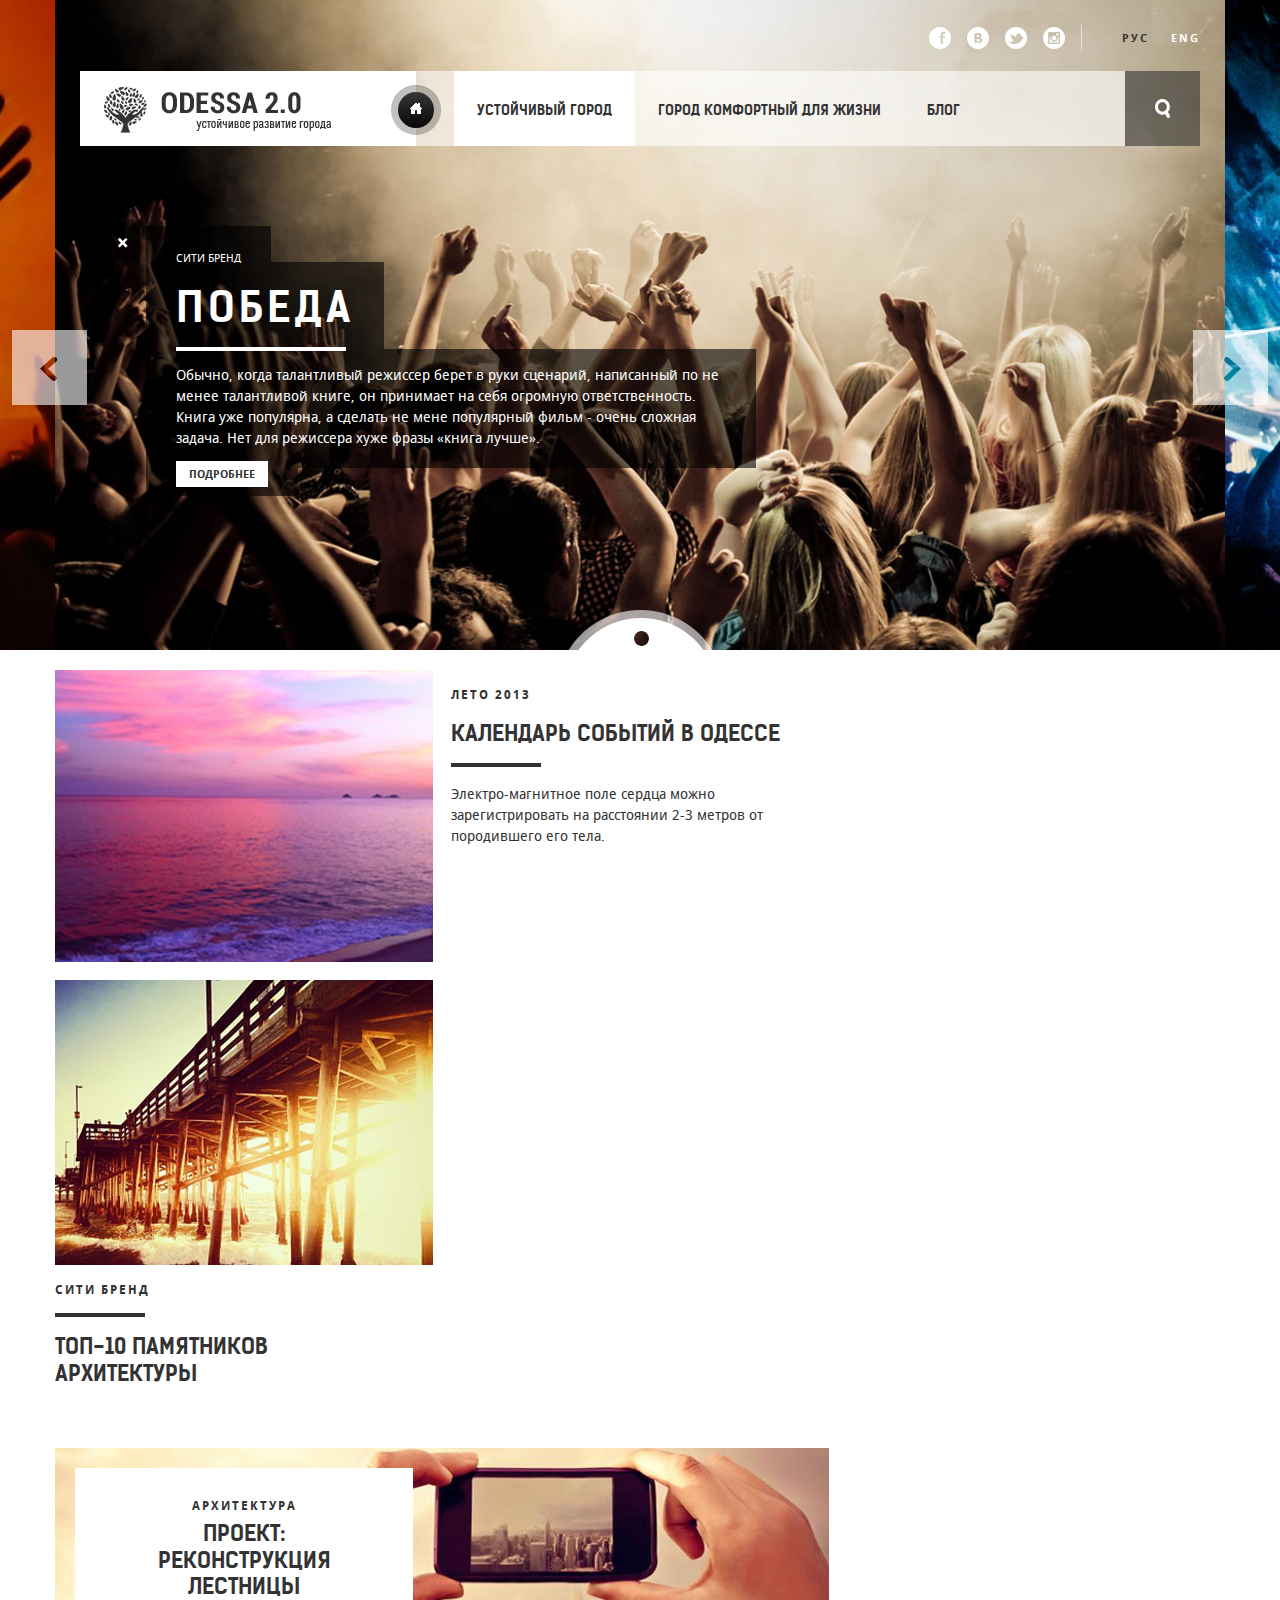
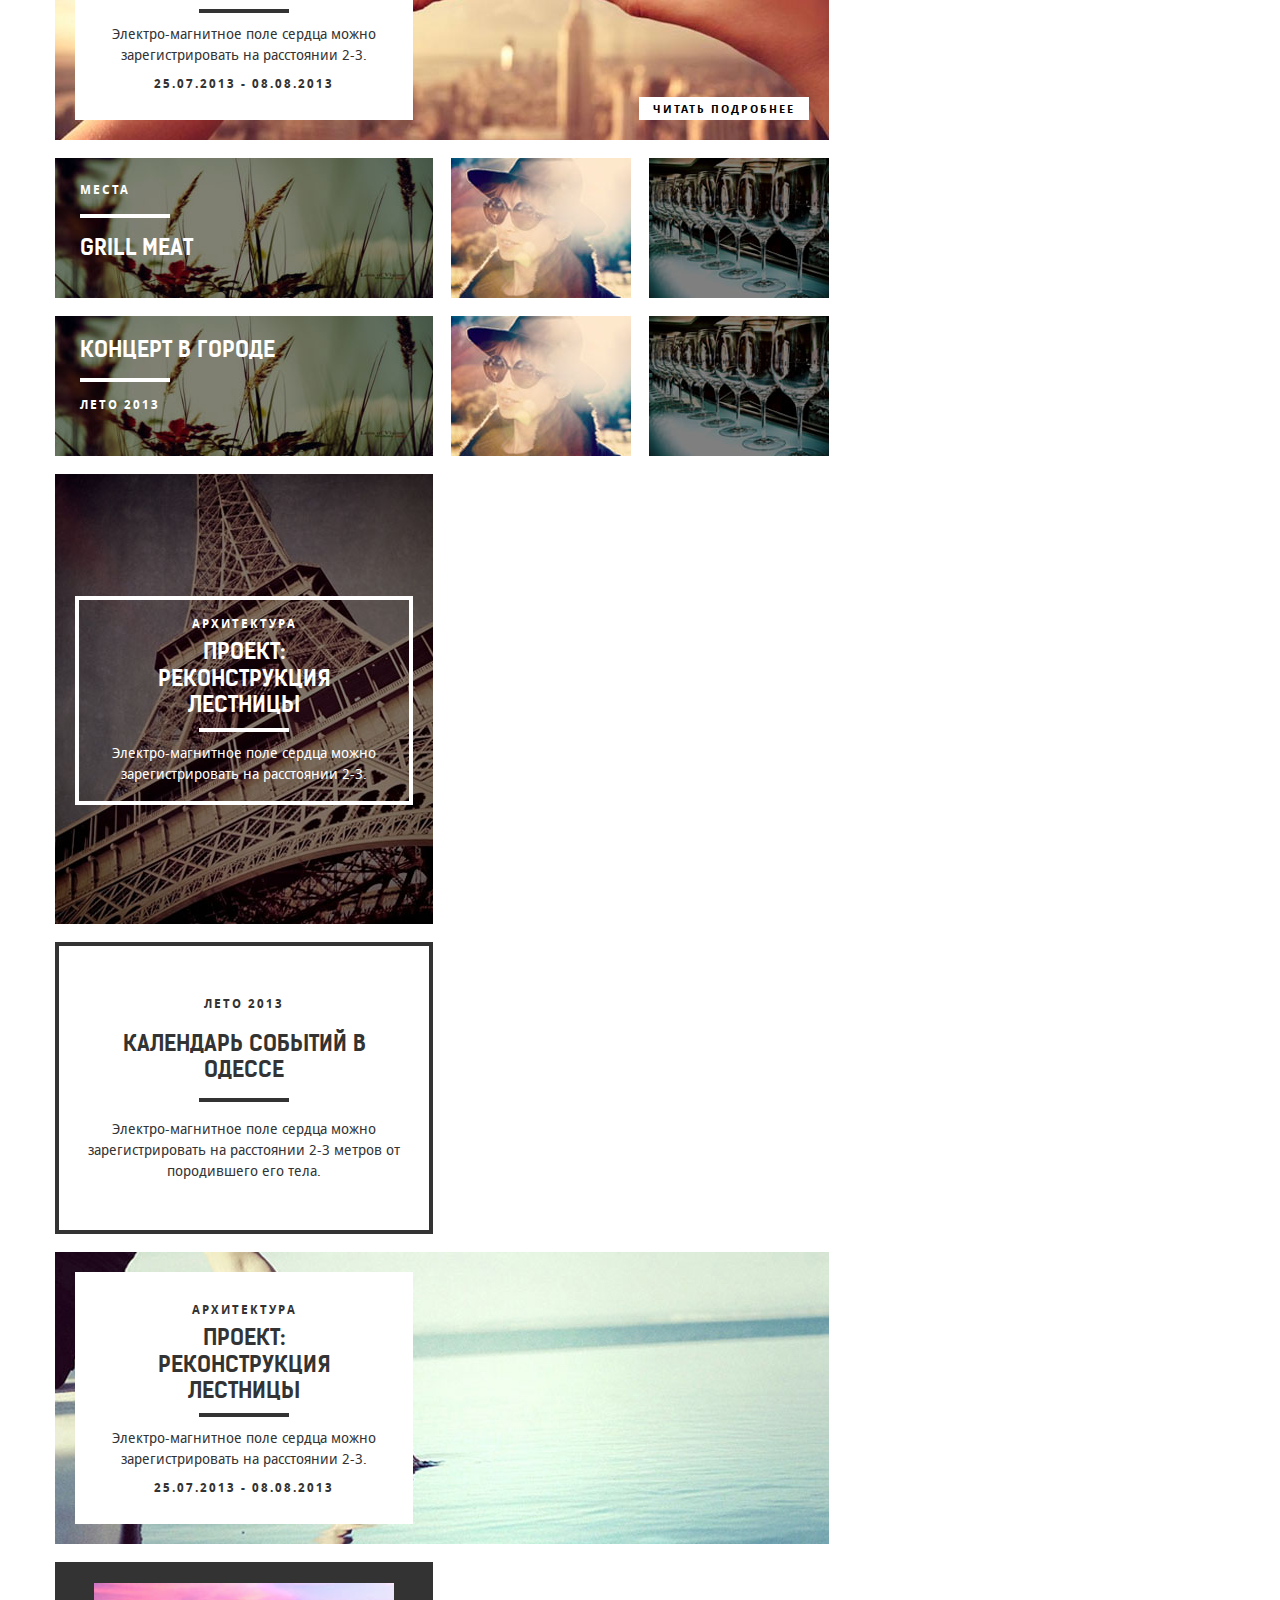
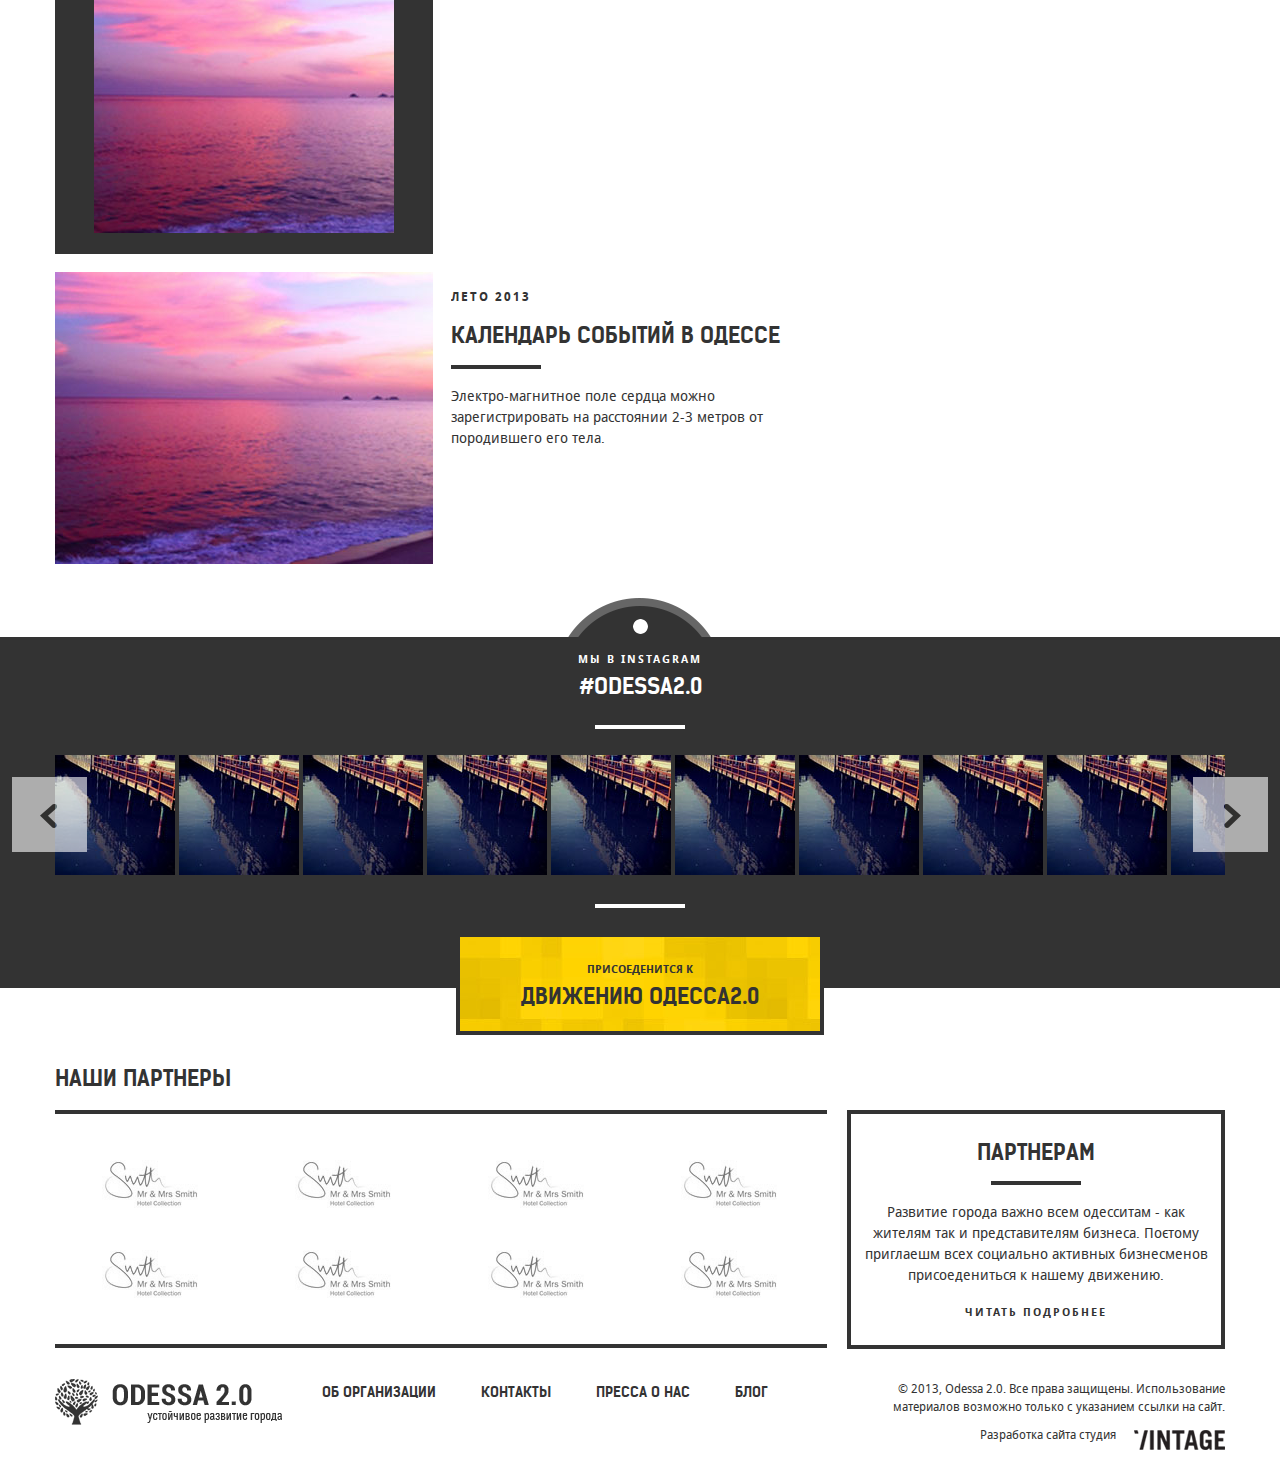
<file: index.html>
<!doctype html>
<!--[if IE 8]><html lang="ru-RU" class="ie8"><![endif]-->
<!--[if gt IE 8]><!--><html lang="ru-RU"><!--<![endif]-->
<head>
	<meta charset="utf-8">
	<title>Main page</title>
	<link rel="stylesheet" media="screen" href="css/screen.css" >
	<!--[if lt IE 9]><script src="js/html5shiv.js"></script><![endif]-->
	<script src="js/jquery.min.js"></script>
	<script src="js/jquery.cycle2.min.js"></script>
	<script src="js/jquery.cycle2.carousel.min.js"></script>	
	<script src="js/masonry.pkgd.min.js"></script>	
	<script src="js/jquery.hoverIntent.js"></script>	
	<script src="js/common.js"></script>
</head>
<body>
<!-- BEGIN .pic-slider -->
<div class="pic-slider">
	<button class="slider-prev"><i></i></button>
	<button class="slider-next"><i></i></button>
	<div class="pic-slider__in">
		<div class="pic-slider__items cycle-slideshow" data-cycle-fx="carousel" data-cycle-timeout="5000" data-cycle-carousel-visible="1" data-cycle-prev=".slider-prev"  data-cycle-next=".slider-next" data-cycle-pager=".header__pager" data-cycle-slides="> div" data-cycle-pause-on-hover=".m-slider__content">
			<div class="pic-slider__item" style="background-image: url(img/slide2.jpg)"></div>
			<div class="pic-slider__item" style="background-image: url(img/slide3.jpg)"></div>
			<div class="pic-slider__item" style="background-image: url(img/slide1.jpg)"></div>
		</div>	
	</div>
</div>
<!-- END .m-slider -->
<!-- BEGIN .wrap -->
<div class="wrap">	
	<!-- BEGIN .header -->
	<div class="header">
		<div class="header__pager"></div>
		<div class="header__top">
			<div class="lang">				
				<a class="is-active" href="#">рус</a>
				<a href="#">eng</a>
			</div>
			<div class="social">
				<a class="social__fb" href="#"><i></i></a>
				<a class="social__vk" href="#"><i></i></a>
				<a class="social__tw" href="#"><i></i></a>
				<a class="social__ig" href="#"><i></i></a>
			</div>
		</div>
		<div class="header__in">
			<div class="header__left">
				<a class="logo" href="#">ODESSA2.0 Устойчивое развитие города</a>
				<a class="link-home" href="#"><span><i></i></span></a>
			</div>
			<nav class="nav js-nav">
				<div class="nav__bg js-nav-bg"></div>
				<button class="nav__close js-nav-close"><i></i></button>
				<ul>
					<li class="is-active">
						<a href="#">Устойчивый город</a>
						<ul>
							<li><a href="#">Качество городской среды</a></li>
							<li class="is-active"><a href="#">Сити бренд</a></li>
							<li><a href="#">Сообщество</a></li>
							<li><a href="#">Архитектура</a></li>
							<li><a href="#">Образование</a></li>
						</ul>
					</li>
					<li>
						<a href="#">Город комфортный для жизни</a>
						<ul>
							<li><a href="#">Архитектура</a></li>
							<li class="is-active"><a href="#">Мета</a></li>
							<li><a href="#">Сообщество</a></li>
						</ul>
					</li>
					<li><a href="#">Блог</a></li>
				</ul>                          
			</nav>
			<button class="menu js-nav-open"><span>меню</span><i></i></button>
			<div class="search">
				<input type="text" placeholder="Напишите запрос">
				<button><i></i></button>
			</div>
		</div>		
		<!-- BEGIN .m-slider -->
		<div class="m-slider cycle-slideshow" data-cycle-fx="fade" data-cycle-timeout="5000" data-cycle-carousel-visible="1" data-cycle-prev=".slider-prev"  data-cycle-next=".slider-next" data-cycle-pager=".header__pager" data-cycle-pager-template="" data-cycle-slides="> div" data-cycle-pause-on-hover=".m-slider__content">
			<div class="m-slider__content">
				<button class="m-slider__btn js-m-slider"><i></i><em></em></button>
				<div class="m-slider__detail">
					<div class="m-slider__cat"><span>Сити бренд</span></div>
					<div class="m-slider__title"><a href="#">Победа</a></div>
					<div class="m-slider__text">Обычно, когда талантливый режиссер берет в руки сценарий, написанный по не менее талантливой книге, он принимает на себя огромную ответственность. Книга уже популярна, а сделать не мене популярный фильм - очень сложная задача. Нет для режиссера хуже фразы «книга лучше».</div>
					<div class="m-slider__link">
						<a href="#">Подробнее</a>
					</div>
				</div>
			</div>
			<div class="m-slider__content">
				<button class="m-slider__btn js-m-slider"><i></i><em></em></button>
				<div class="m-slider__detail">
					<div class="m-slider__cat"><span>Сити бренд</span></div>
					<div class="m-slider__title"><a href="#">Победа режиссера</a></div>
					<div class="m-slider__text">Обычно, когда талантливый режиссер берет в руки сценарий, написанный по не менее талантливой книге, он принимает на себя огромную ответственность</div>
					<div class="m-slider__link">
						<a href="#">Подробнее</a>
					</div>
				</div>
			</div>
			<div class="m-slider__content">
				<button class="m-slider__btn js-m-slider"><i></i><em></em></button>
				<div class="m-slider__detail">
					<div class="m-slider__cat"><span>Сити бренд</span></div>
					<div class="m-slider__title"><a href="#">Режиссерская победа</a></div>
					<div class="m-slider__text">Обычно, когда талантливый режиссер берет в руки сценарий, написанный по не менее талантливой книге, он принимает на себя огромную ответственность. Книга уже популярна, а сделать не мене популярный фильм - очень сложная задача. Нет для режиссера хуже фразы «книга лучше». Книга уже популярна, а сделать не мене популярный фильм - очень сложная задача. Нет для режиссера хуже фразы «книга лучше».</div>
					<div class="m-slider__link">
						<a href="#">Подробнее</a>
					</div>
				</div>
			</div>
		</div>
		<!-- END .m-slider -->
	</div>
	<!-- END .header -->	
	<!-- BEGIN .items -->
	<div class="items">
		<div class="items__in">		
			<a class="block block_type-3 animation-yellow-block" href="#">
				<div class="block__pic">
					<img src="img/pic6.jpg" width="378" height="292" alt="">
				</div>
				<div class="block__in">
					<div class="title-sub">Лето 2013</div>
					<div class="title is-line">Календарь событий в Одессе</div>
					<div class="text">Электро-магнитное поле сердца можно зарегистрировать на расстоянии 2-3 метров от породившего его тела.</div>
				</div>				
			</a>
			<a class="block block_type-1 animation-change-pic" href="#">
				<div class="block__pic">
					<img class="block__pic-default" src="img/pic2.jpg" width="378" height="285" alt="">
					<img class="block__pic-hover" src="img/pic2.jpg" width="378" height="285" alt="">
				</div>
				<div class="block__in">
					<div class="title-sub is-line">Сити бренд</div>
					<div class="title">Топ-10 памятников архитектуры</div>
				</div>
			</a>
			<a class="block block_type-4 animation-yellow-block" href="#">
				<div class="block__pic">
					<img class="block__pic-default" src="img/pic7.jpg" width="774" height="292" alt="">
					<img class="block__pic-hover" src="img/pic7.jpg" width="774" height="292" alt="">
				</div>
				<div class="block__in">
					<div class="block__center">
						<div class="title-sub">Архитектура</div>
						<div class="title is-line-center">Проект: Реконструкция лестницы</div>
						<div class="text">Электро-магнитное поле сердца можно зарегистрировать на расстоянии 2-3.</div>
						<div class="date">25.07.2013 - 08.08.2013</div>
					</div>					
				</div>	
				<div class="block__link-more" href="#">читать подробнее</div>		
			</a>
			<a class="block block_type-2" href="#">
				<div class="block__pic">
					<div class="block__pic-big">
						<img src="img/pic3.jpg" width="378" height="140" alt="">
					</div>					
					<div class="block__pic-in">
						<img src="img/pic4.jpg" width="180" height="140" alt="">
						<img src="img/pic5.jpg" width="180" height="140" alt="">
					</div>					
				</div>
				<div class="block__in">
					<div class="title-sub is-line-white">Места</div>
					<div class="title">Grill Meat</div>
				</div>
				<div class="text">Электро-магнитное поле сердца можно зарегистрировать на расстоянии 2-3 метров от породившего его тела.</div>
			</a>
			<a class="block block_type-5" href="#">
				<div class="block__pic">
					<div class="block__pic-big">
						<img src="img/pic3.jpg" width="378" height="140" alt="">
					</div>					
					<div class="block__pic-in">
						<img src="img/pic4.jpg" width="180" height="140" alt="">
						<img src="img/pic5.jpg" width="180" height="140" alt="">
					</div>					
				</div>
				<div class="block__in">				
					<div class="title is-line-white">Концерт в городе</div>
					<div class="date">Лето 2013</div>					
				</div>				
				<div class="text">Электро-магнитное поле сердца можно зарегистрировать на расстоянии 2-3 метров от породившего его тела.</div>
			</a>
			<a class="block block_type-6" href="#">
				<div class="block__pic">
					<img src="img/pic8.jpg" width="378" height="450" alt="">
				</div>
				<div class="block__in">
					<div class="block__center">
						<div class="title-sub">Архитектура</div>
						<div class="title is-line-center is-line-white">Проект: Реконструкция лестницы</div>
						<div class="text">Электро-магнитное поле сердца можно зарегистрировать на расстоянии 2-3.</div>
					</div>					
				</div>
			</a>
			<a class="block block_type-7" href="#">
				<div class="block__in">
					<div class="block__center">
						<div class="title-sub">Лето 2013</div>
						<div class="title is-line-center">Календарь событий в Одессе</div>
						<div class="text">Электро-магнитное поле сердца можно зарегистрировать на расстоянии 2-3 метров от породившего его тела.</div>
					</div>
				</div>
			</a>
			<a class="block block_type-8" href="#">
				<div class="block__pic">
					<img src="img/pic9.jpg" width="774" height="292" alt="">
				</div>
				<div class="block__in">
					<div class="block__center">
						<div class="title-sub">Архитектура</div>
						<div class="title is-line-center">Проект: Реконструкция лестницы</div>
						<div class="text">Электро-магнитное поле сердца можно зарегистрировать на расстоянии 2-3.</div>
						<div class="date">25.07.2013 - 08.08.2013</div>
					</div>
				</div>			
			</a>
			<a class="block block_type-9" href="#">
				<div class="block__pic">
					<img src="img/pic10.jpg" width="300" height="250" alt="">
				</div>
			</a>
			<a class="block block_type-3" href="#">
				<div class="block__pic">
					<img src="img/pic6.jpg" width="378" height="292" alt="">
				</div>
				<div class="block__in">
					<div class="title-sub">Лето 2013</div>
					<div class="title is-line">Календарь событий в Одессе</div>
					<div class="text">Электро-магнитное поле сердца можно зарегистрировать на расстоянии 2-3 метров от породившего его тела.</div>
				</div>				
			</a>
		</div>
	</div>
	<!-- END .blocks-wrap -->
</div>
<!-- END .wrap -->
<!-- BEGIN .footer -->
<footer class="footer">
	<div class="footer__top">
		<button class="footer__prev"><i></i></button>
		<button class="footer__next"><i></i></button>
		<div class="footer__in">
			<div class="footer__instagram">
				<span>мы в INSTAGRAM</span>
				<a href="#">#odessa2.0</a>
			</div>
			<div class="footer__slider">				
				<div class="footer__slider-in cycle-slideshow" data-cycle-fx="carousel" data-cycle-timeout="0" data-cycle-prev=".footer__prev"  data-cycle-next=".footer__next" data-cycle-slides="> a">
					<a href="#"><img src="img/pic1.jpg" alt=""></a>
					<a href="#"><img src="img/pic1.jpg" alt=""></a>
					<a href="#"><img src="img/pic1.jpg" alt=""></a>
					<a href="#"><img src="img/pic1.jpg" alt=""></a>
					<a href="#"><img src="img/pic1.jpg" alt=""></a>
					<a href="#"><img src="img/pic1.jpg" alt=""></a>
					<a href="#"><img src="img/pic1.jpg" alt=""></a>
					<a href="#"><img src="img/pic1.jpg" alt=""></a>
					<a href="#"><img src="img/pic1.jpg" alt=""></a>
					<a href="#"><img src="img/pic1.jpg" alt=""></a>
					<a href="#"><img src="img/pic1.jpg" alt=""></a>
					<a href="#"><img src="img/pic1.jpg" alt=""></a>
					<a href="#"><img src="img/pic1.jpg" alt=""></a>
					<a href="#"><img src="img/pic1.jpg" alt=""></a>
					<a href="#"><img src="img/pic1.jpg" alt=""></a>
					<a href="#"><img src="img/pic1.jpg" alt=""></a>
				</div>
			</div>
		</div>
		<a class="join" href="#">
			<span>Присоеденится к </span>
			<strong>движению Одесса2.0</strong>
		</a>
	</div>
	<div class="footer__in">
		<div class="title">Наши партнеры</div>
		<div class="l">
			<div class="l__aside">
				<div class="partners">
					<div class="partners__info">
						<div class="title is-line-center">Партнерам</div>
						<div class="partners__text">Развитие города важно всем одесситам - как жителям так и представителям бизнеса. Поєтому приглаешм всех социально активных бизнесменов присоедениться к нашему движению.</div>
						<div class="partners__link">
							<a href="#">Читать подробнее</a>
						</div>
					</div>
				</div>
			</div>
			<div class="l__column">
				<div class="partners">					
					<ul class="partners__list">
						<li><a href="#"><img src="img/logo.jpg" alt=""></a></li>
						<li><a href="#"><img src="img/logo.jpg" alt=""></a></li>
						<li><a href="#"><img src="img/logo.jpg" alt=""></a></li>
						<li><a href="#"><img src="img/logo.jpg" alt=""></a></li>
						<li><a href="#"><img src="img/logo.jpg" alt=""></a></li>
						<li><a href="#"><img src="img/logo.jpg" alt=""></a></li>
						<li><a href="#"><img src="img/logo.jpg" alt=""></a></li>
						<li><a href="#"><img src="img/logo.jpg" alt=""></a></li>
					</ul>
				</div>
			</div>			
		</div>
		<div class="l">				
			<div class="l__column">
				<a class="logo" href="#">ODESSA2.0 Устойчивое развитие города</a>
				<nav class="footer__nav">
					<ul>
						<li><a href="#">Об организации</a></li>
						<li><a href="#">Контакты</a></li>
						<li><a href="#">Пресса о нас</a></li>
						<li><a href="#">Блог</a></li>                                      
					</ul>
				</nav>
			</div>
			<div class="l__aside">
				<div class="copyright">© 2013, Odessa 2.0. Все права защищены. Использование материалов возможно только с указанием ссылки на сайт.</div>
				<div class="created">Разработка сайта студия <a href="#"><i></i></a></div>
			</div>
		</div>
	</div>
</footer>
</body>
</html>
</file>
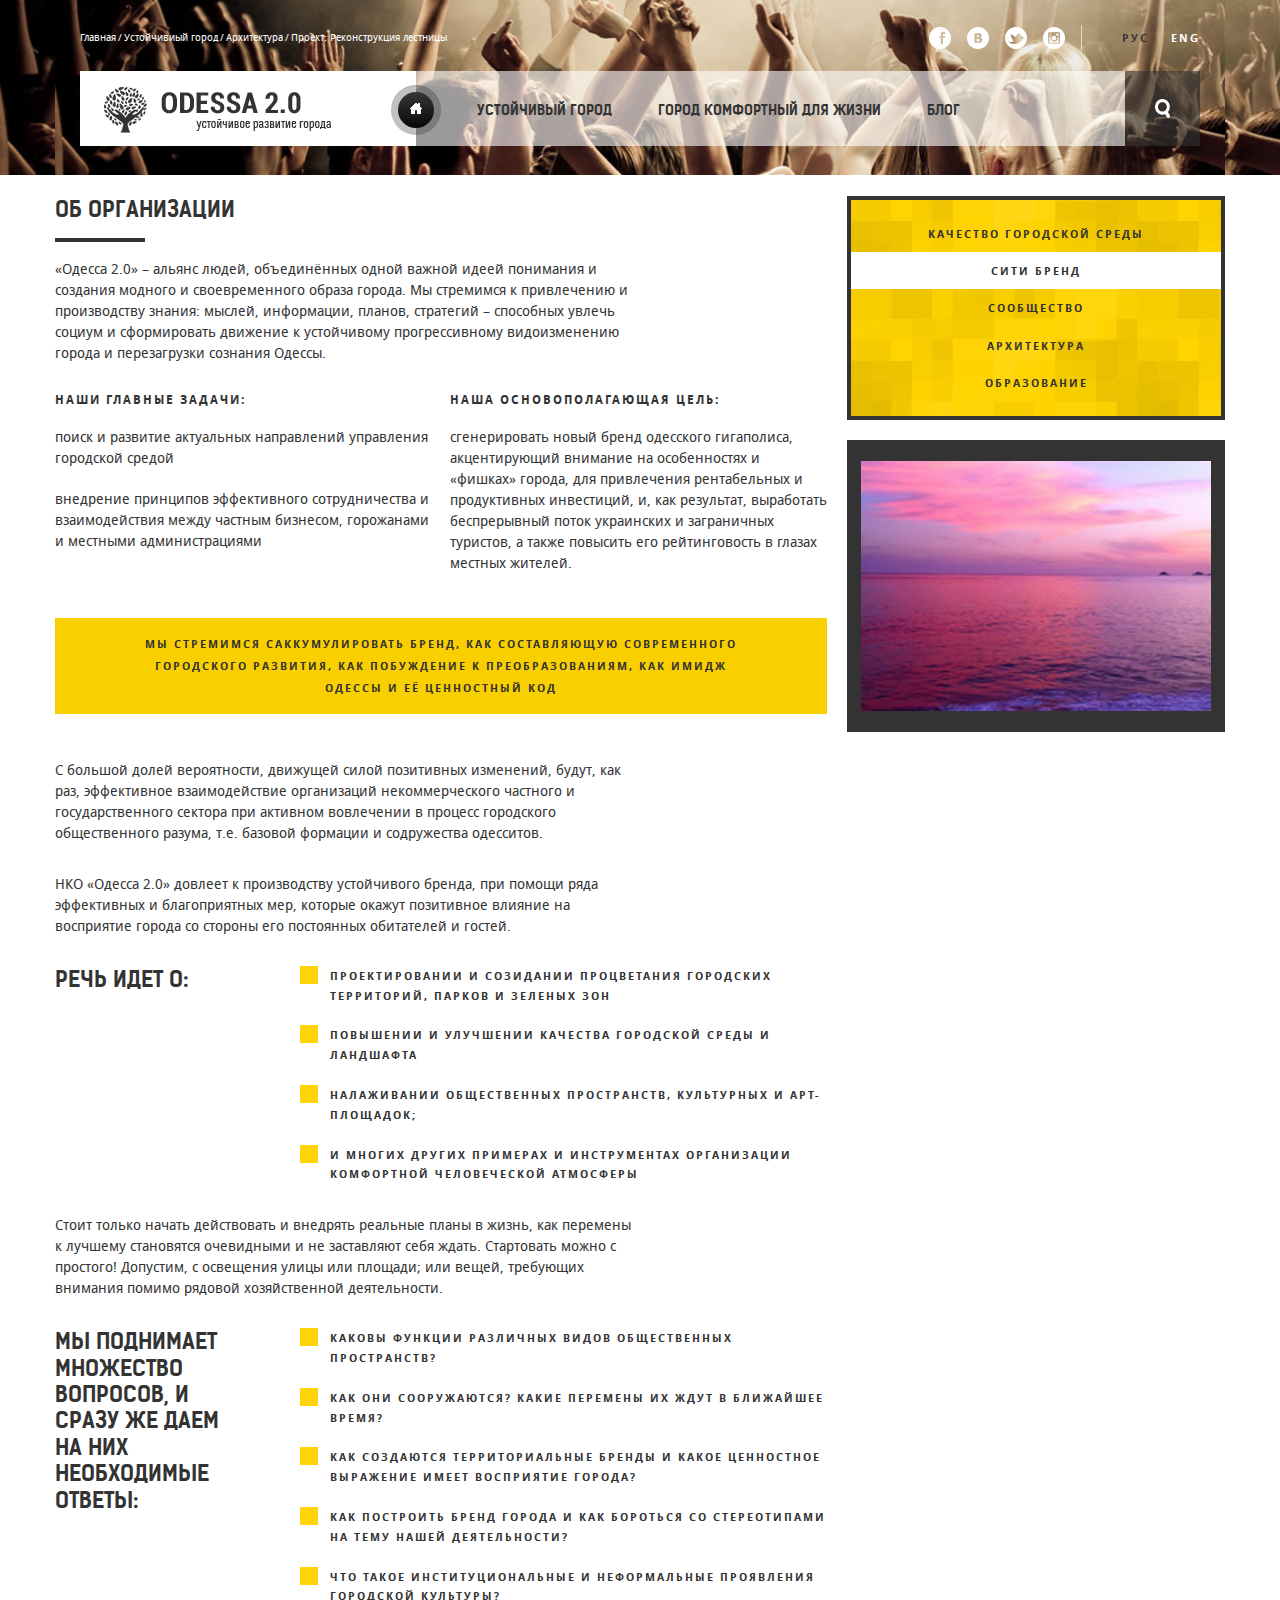
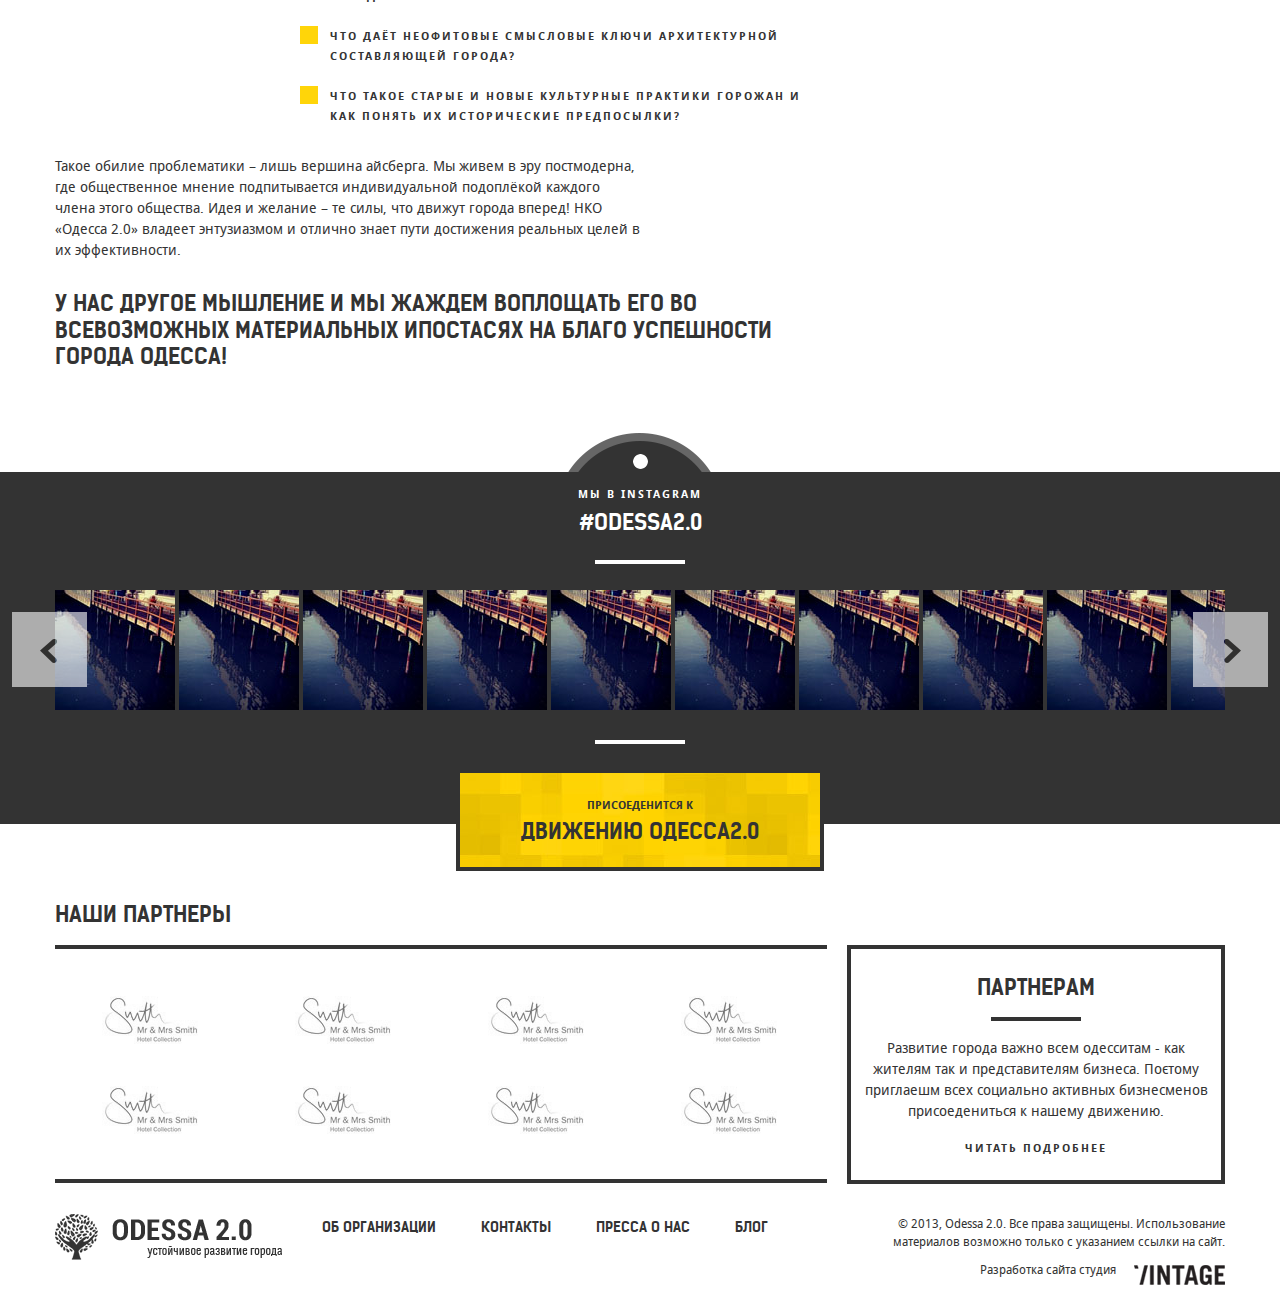
<file: about.html>
<!doctype html>
<!--[if IE 8]><html lang="ru-RU" class="ie8"><![endif]-->
<!--[if gt IE 8]><!--><html lang="ru-RU"><!--<![endif]-->
<head>
	<meta charset="utf-8">
	<title>About</title>
	<link rel="stylesheet" media="screen" href="css/screen.css" >
	<!--[if lt IE 9]><script src="js/html5shiv.js"></script><![endif]-->
	<script src="js/jquery.min.js"></script>
	<script src="js/jquery.cycle2.min.js"></script>
	<script src="js/jquery.cycle2.carousel.min.js"></script>	
	<script src="js/masonry.pkgd.min.js"></script>	
	<script src="js/common.js"></script>
</head>
<body>
<!-- BEGIN .header -->
<div class="header header_inner" style="background-image: url(img/slide2.jpg)">
	<div class="header__center" style="background-image: url(img/slide2.jpg)">
		<div class="header__top">
			<div class="lang">				
				<a class="is-active" href="#">рус</a>
				<a href="#">eng</a>
			</div>
			<div class="social">
				<a class="social__fb" href="#"><i></i></a>
				<a class="social__vk" href="#"><i></i></a>
				<a class="social__tw" href="#"><i></i></a>
				<a class="social__ig" href="#"><i></i></a>
			</div>
			<ul class="bc">
				<li><a href="#">Главная</a><span>/</span></li>
				<li><a href="#">Устойчивиый город</a><span>/</span></li>
				<li><a href="#">Архитектура</a><span>/</span></li>
				<li>Проект: Реконструкция лестницы</li>
			</ul>
		</div>
		<div class="header__in">
			<div class="header__left">
				<a class="logo" href="#">ODESSA2.0 Устойчивое развитие города</a>
				<a class="link-home" href="#"><span><i></i></span></a>
			</div>
			<nav class="nav js-nav">
				<div class="nav__bg js-nav-bg"></div>
				<button class="nav__close js-nav-close"><i></i></button>
				<ul>
					<li>
						<a href="#">Устойчивый город</a>
						<ul>
							<li><a href="#">Качество городской среды</a></li>
							<li class="is-active"><a href="#">Сити бренд</a></li>
							<li><a href="#">Сообщество</a></li>
							<li><a href="#">Архитектура</a></li>
							<li><a href="#">Образование</a></li>
						</ul>
					</li>
					<li><a href="#">Город комфортный для жизни</a></li>
					<li><a href="#">Блог</a></li>
				</ul>                          
			</nav>
			<button class="menu js-nav-open"><span>меню</span><i></i></button>
			<div class="search">
				<input type="text" placeholder="Напишите запрос">
				<button><i></i></button>
			</div>
		</div>		
	</div>
</div>
<!-- END .header -->
<!-- BEGIN .wrap -->
<div class="wrap">	
	<!-- BEGIN .l -->
	<div class="l">
		<div class="l__column">
			<!-- BEGIN .content -->
			<div class="content">
				<div class="title is-line">Об организации</div>
				<div class="content__text">
					<p>«Одесса 2.0» – альянс  людей, объединённых одной важной идеей понимания и создания  модного и своевременного образа города. Мы стремимся к привлечению и производству знания: мыслей, информации, планов, стратегий – способных увлечь социум и сформировать движение к устойчивому прогрессивному видоизменению города и перезагрузки сознания Одессы.</p>
				</div>				
				<div class="content__l">
					<div class="content__column">
						<div class="title-sub">Наши главные задачи:</div>
						<p>поиск и развитие актуальных направлений управления городской средой</p>
						<p>внедрение принципов эффективного сотрудничества и взаимодействия между частным бизнесом, горожанами и местными администрациями</p> 
 					</div>
					<div class="content__column">
						<div class="title-sub">Наша основополагающая цель:</div>
						<p>сгенерировать новый бренд одесского гигаполиса, акцентирующий внимание на особенностях и «фишках» города, для привлечения рентабельных и продуктивных инвестиций, и, как результат, выработать беспрерывный поток украинских и заграничных туристов, а также повысить его рейтинговость в глазах местных жителей.</p>
					</div>
				</div>
				<div class="content__message">Мы стремимся саккумулировать бренд, как составляющую современного городского развития, как побуждение к преобразованиям, как имидж Одессы и её ценностный код</div>
				<p>С большой долей вероятности, движущей силой позитивных изменений, будут, как раз, эффективное взаимодействие организаций некоммерческого частного и государственного сектора при активном вовлечении в процесс городского общественного разума, т.е. базовой формации и содружества одесситов.</p>
				<p>НКО «Одесса 2.0» довлеет к производству устойчивого бренда, при помощи ряда эффективных и благоприятных мер, которые окажут позитивное влияние на восприятие города со стороны его постоянных обитателей и гостей.</p>
				<dl class="content__definitions">
				  <dt><div class="title">Речь идет о:</div></dt>
			  	<dd>
			  		<ul>
			  			<li>проектировании и созидании процветания городских территорий, парков и зеленых зон</li>
			  			<li>повышении и улучшении качества городской среды и ландшафта</li>
			  			<li>налаживании общественных пространств, культурных и арт-площадок;</li>
			  			<li>и многих других примерах и инструментах организации комфортной человеческой атмосферы</li>
			  		</ul>
			  	</dd>
				</dl>
				<p>Стоит только начать действовать и внедрять реальные планы в жизнь, как перемены к лучшему становятся очевидными и не заставляют себя ждать. Стартовать можно с простого! Допустим, с освещения улицы или площади; или вещей, требующих внимания помимо рядовой хозяйственной деятельности.</p>
				<dl class="content__definitions">
				  <dt><div class="title">Мы поднимает множество вопросов, и сразу же даем на них необходимые ответы:</div></dt>
			  	<dd>
			  		<ul>
			  			<li>каковы функции различных видов общественных пространств?</li> 
			  			<li>как они сооружаются? какие перемены их ждут в ближайшее время? </li> 
			  			<li>как создаются территориальные бренды и какое ценностное выражение имеет восприятие города?</li> 
			  			<li>как построить бренд города и как бороться со стереотипами на тему нашей деятельности?</li> 
			  			<li>что такое институциональные и неформальные проявления городской культуры?</li> 
			  			<li>что даёт неофитовые смысловые ключи архитектурной составляющей города?</li> 
			  			<li>что такое старые и новые культурные практики горожан и как понять их исторические предпосылки?</li>
			  		</ul>
			  	</dd>
				</dl>
				<p>Такое обилие проблематики –  лишь вершина айсберга. Мы живем в эру постмодерна, где общественное мнение подпитывается индивидуальной подоплёкой каждого члена этого общества. Идея и желание – те силы, что движут города вперед!  НКО «Одесса 2.0» владеет энтузиазмом и отлично знает пути достижения реальных целей в их эффективности.</p>
				<div class="title">У нас другое мышление и мы жаждем воплощать его во всевозможных материальных ипостасях на благо успешности города Одесса!</div>
			</div>
			<!-- END .content -->
		</div>
		<div class="l__aside">
			<!-- BEGIN .aside-nav -->
			<nav class="aside-nav">
				<ul>
					<li><a href="#">Качество городской среды</a></li>
					<li class="is-active"><a href="#">Сити бренд</a></li>
					<li><a href="#">Сообщество</a></li>
					<li><a href="#">Архитектура</a></li>
					<li><a href="#">Образование</a></li>
				</ul>
			</nav>
			<!-- END .aside-nav -->
			<!-- BEGIN .aside-blocks -->
			<div class="aside-blocks">
				<a class="block block_type-9" href="#">
					<div class="block__pic">
						<img src="img/pic10.jpg" width="350" height="250" alt="">
					</div>
				</a>
			</div>
			<!-- END .aside-blocks -->
		</div>
	</div>
	<!-- END .l -->
</div>
<!-- END .wrap -->
<!-- BEGIN .footer -->
<footer class="footer">
	<div class="footer__top">
		<button class="footer__prev"><i></i></button>
		<button class="footer__next"><i></i></button>
		<div class="footer__in">
			<div class="footer__instagram">
				<span>мы в INSTAGRAM</span>
				<a href="#">#odessa2.0</a>
			</div>
			<div class="footer__slider">				
				<div class="footer__slider-in cycle-slideshow" data-cycle-fx="carousel" data-cycle-timeout="0" data-cycle-prev=".footer__prev"  data-cycle-next=".footer__next" data-cycle-slides="> a">
					<a href="#"><img src="img/pic1.jpg" alt=""></a>
					<a href="#"><img src="img/pic1.jpg" alt=""></a>
					<a href="#"><img src="img/pic1.jpg" alt=""></a>
					<a href="#"><img src="img/pic1.jpg" alt=""></a>
					<a href="#"><img src="img/pic1.jpg" alt=""></a>
					<a href="#"><img src="img/pic1.jpg" alt=""></a>
					<a href="#"><img src="img/pic1.jpg" alt=""></a>
					<a href="#"><img src="img/pic1.jpg" alt=""></a>
					<a href="#"><img src="img/pic1.jpg" alt=""></a>
					<a href="#"><img src="img/pic1.jpg" alt=""></a>
					<a href="#"><img src="img/pic1.jpg" alt=""></a>
					<a href="#"><img src="img/pic1.jpg" alt=""></a>
					<a href="#"><img src="img/pic1.jpg" alt=""></a>
					<a href="#"><img src="img/pic1.jpg" alt=""></a>
					<a href="#"><img src="img/pic1.jpg" alt=""></a>
					<a href="#"><img src="img/pic1.jpg" alt=""></a>
				</div>
			</div>
		</div>
		<a class="join" href="#">
			<span>Присоеденится к </span>
			<strong>движению Одесса2.0</strong>
		</a>
	</div>
	<div class="footer__in">
		<div class="title">Наши партнеры</div>
		<div class="l">
			<div class="l__aside">
				<div class="partners">
					<div class="partners__info">
						<div class="title is-line-center">Партнерам</div>
						<div class="partners__text">Развитие города важно всем одесситам - как жителям так и представителям бизнеса. Поєтому приглаешм всех социально активных бизнесменов присоедениться к нашему движению.</div>
						<div class="partners__link">
							<a href="#">Читать подробнее</a>
						</div>
					</div>
				</div>
			</div>
			<div class="l__column">
				<div class="partners">					
					<ul class="partners__list">
						<li><a href="#"><img src="img/logo.jpg" alt=""></a></li>
						<li><a href="#"><img src="img/logo.jpg" alt=""></a></li>
						<li><a href="#"><img src="img/logo.jpg" alt=""></a></li>
						<li><a href="#"><img src="img/logo.jpg" alt=""></a></li>
						<li><a href="#"><img src="img/logo.jpg" alt=""></a></li>
						<li><a href="#"><img src="img/logo.jpg" alt=""></a></li>
						<li><a href="#"><img src="img/logo.jpg" alt=""></a></li>
						<li><a href="#"><img src="img/logo.jpg" alt=""></a></li>
					</ul>
				</div>
			</div>			
		</div>
		<div class="l">				
			<div class="l__column">
				<a class="logo" href="#">ODESSA2.0 Устойчивое развитие города</a>
				<nav class="footer__nav">
					<ul>
						<li><a href="#">Об организации</a></li>
						<li><a href="#">Контакты</a></li>
						<li><a href="#">Пресса о нас</a></li>
						<li><a href="#">Блог</a></li>                                      
					</ul>
				</nav>
			</div>
			<div class="l__aside">
				<div class="copyright">© 2013, Odessa 2.0. Все права защищены. Использование материалов возможно только с указанием ссылки на сайт.</div>
				<div class="created">Разработка сайта студия <a href="#"><i></i></a></div>
			</div>
		</div>
	</div>
</footer>
</body>
</html>
</file>
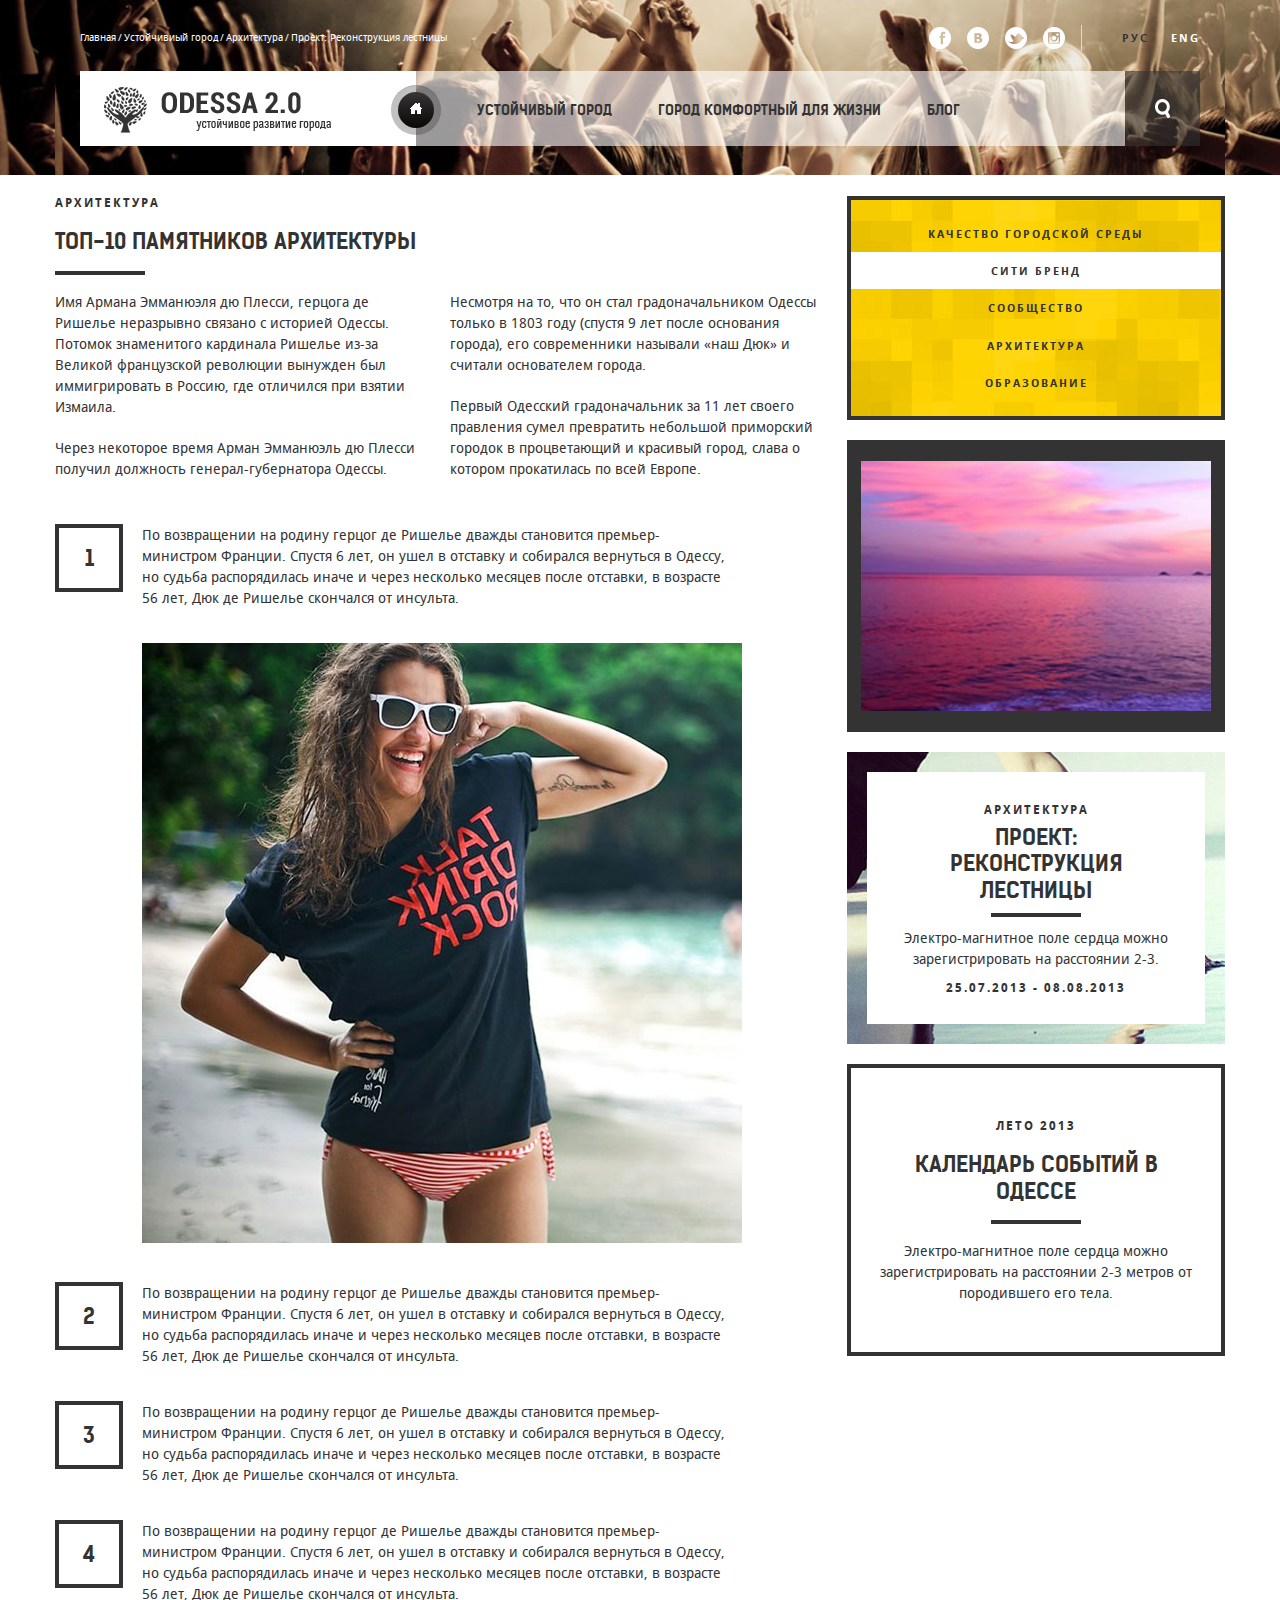
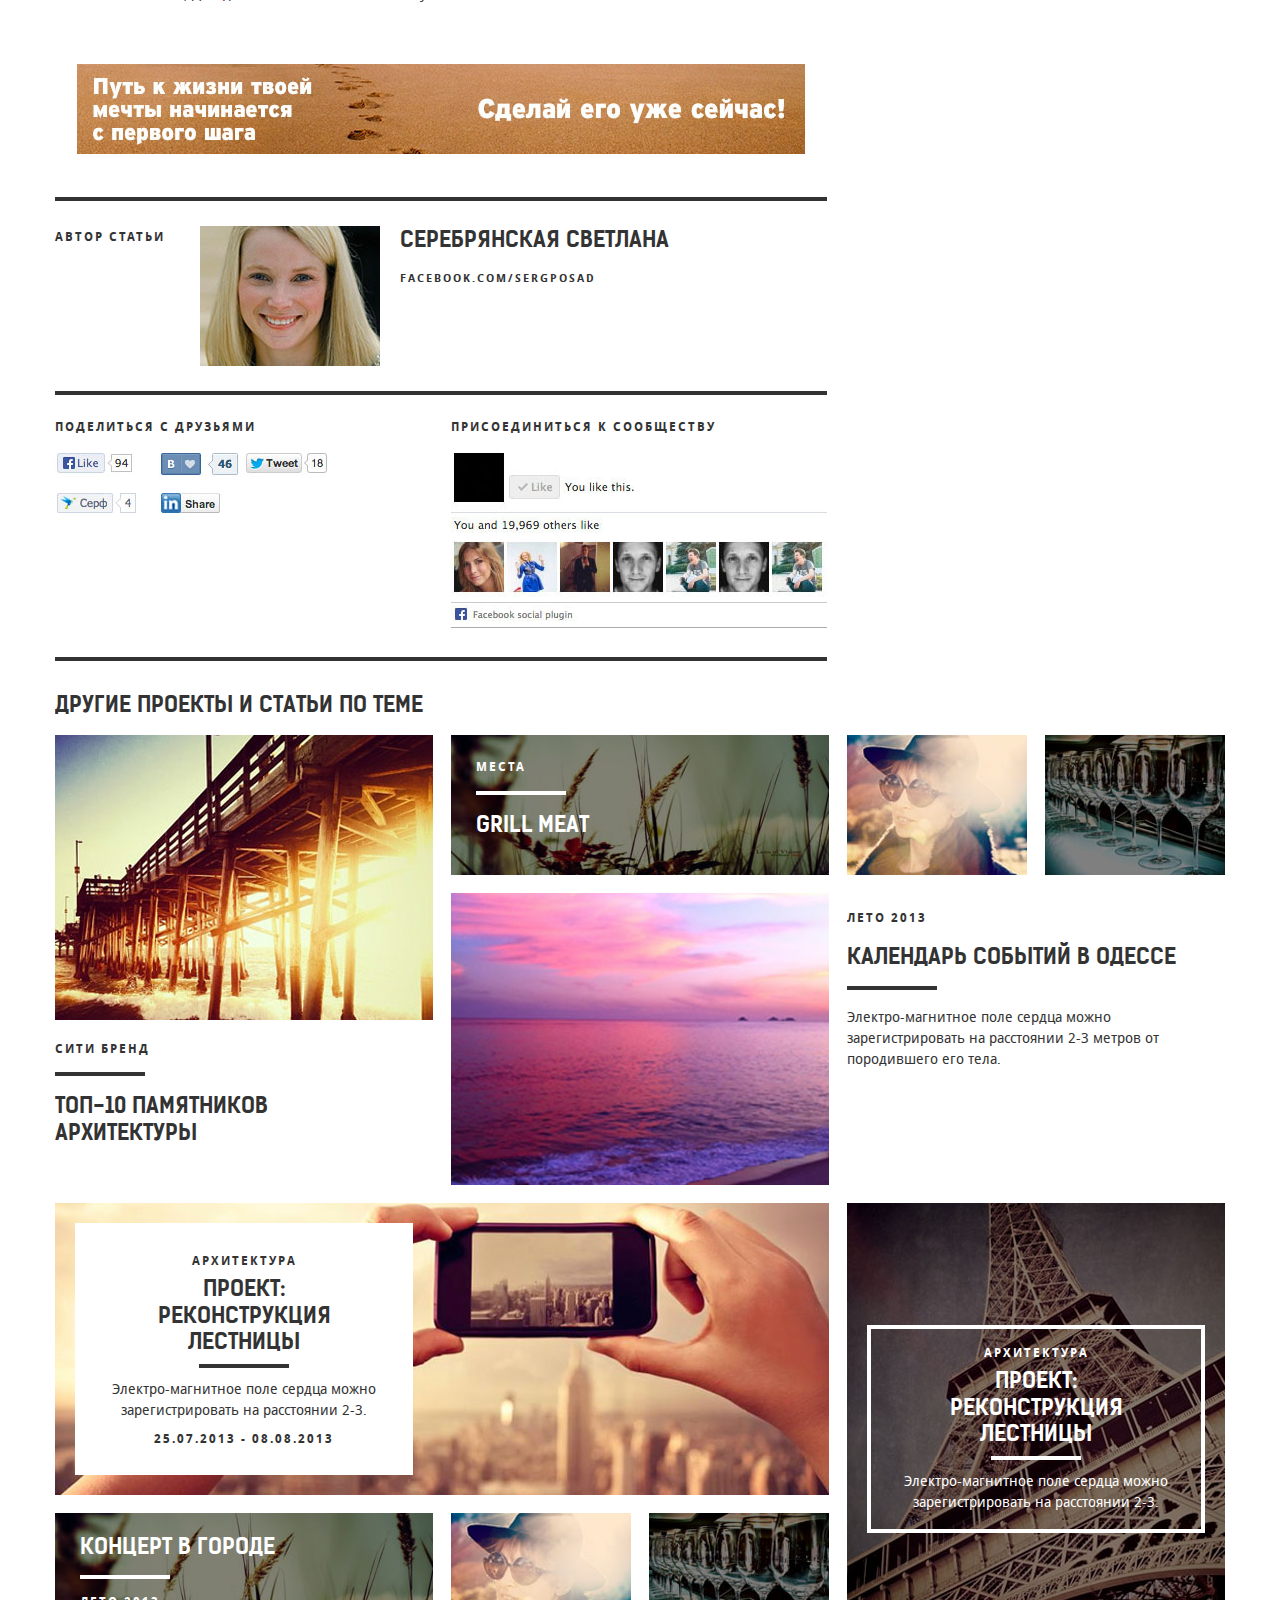
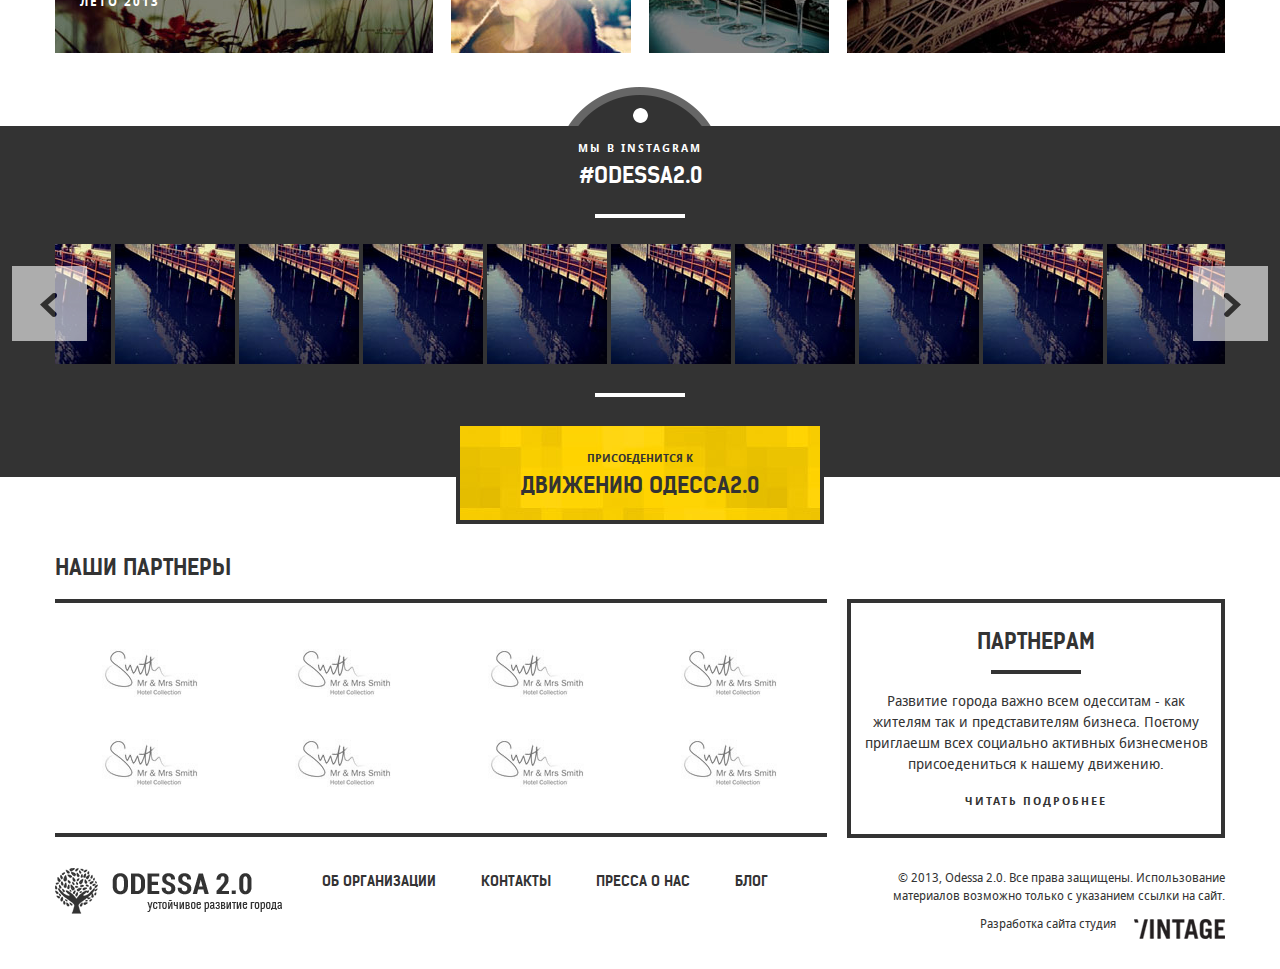
<file: article.html>
<!doctype html>
<!--[if IE 8]><html lang="ru-RU" class="ie8"><![endif]-->
<!--[if gt IE 8]><!--><html lang="ru-RU"><!--<![endif]-->
<head>
	<meta charset="utf-8">
	<title>Article</title>
	<link rel="stylesheet" media="screen" href="css/screen.css" >
	<!--[if lt IE 9]><script src="js/html5shiv.js"></script><![endif]-->
	<script src="js/jquery.min.js"></script>
	<script src="js/jquery.cycle2.min.js"></script>
	<script src="js/jquery.cycle2.carousel.min.js"></script>	
	<script src="js/masonry.pkgd.min.js"></script>	
	<script src="js/common.js"></script>
</head>
<body>
<!-- BEGIN .header -->
<div class="header header_inner" style="background-image: url(img/slide2.jpg)">
	<div class="header__center" style="background-image: url(img/slide2.jpg)">
		<div class="header__top">
			<div class="lang">				
				<a class="is-active" href="#">рус</a>
				<a href="#">eng</a>
			</div>
			<div class="social">
				<a class="social__fb" href="#"><i></i></a>
				<a class="social__vk" href="#"><i></i></a>
				<a class="social__tw" href="#"><i></i></a>
				<a class="social__ig" href="#"><i></i></a>
			</div>
			<ul class="bc">
				<li><a href="#">Главная</a><span>/</span></li>
				<li><a href="#">Устойчивиый город</a><span>/</span></li>
				<li><a href="#">Архитектура</a><span>/</span></li>
				<li>Проект: Реконструкция лестницы</li>
			</ul>
		</div>
		<div class="header__in">
			<div class="header__left">
				<a class="logo" href="#">ODESSA2.0 Устойчивое развитие города</a>
				<a class="link-home" href="#"><span><i></i></span></a>
			</div>
			<nav class="nav js-nav">
				<div class="nav__bg js-nav-bg"></div>
				<button class="nav__close js-nav-close"><i></i></button>
				<ul>
					<li>
						<a href="#">Устойчивый город</a>
						<ul>
							<li><a href="#">Качество городской среды</a></li>
							<li class="is-active"><a href="#">Сити бренд</a></li>
							<li><a href="#">Сообщество</a></li>
							<li><a href="#">Архитектура</a></li>
							<li><a href="#">Образование</a></li>
						</ul>
					</li>
					<li><a href="#">Город комфортный для жизни</a></li>
					<li><a href="#">Блог</a></li>
				</ul>                          
			</nav>
			<button class="menu js-nav-open"><span>меню</span><i></i></button>
			<div class="search">
				<input type="text" placeholder="Напишите запрос">
				<button><i></i></button>
			</div>
		</div>		
	</div>
</div>
<!-- END .header -->
<!-- BEGIN .wrap -->
<div class="wrap">			
	<!-- BEGIN .l -->
	<div class="l">
		<div class="l__column">
			<!-- BEGIN .content -->
			<div class="content">
				<div class="title-sub">Архитектура</div>
				<div class="title is-line">Топ-10 памятников архитектуры</div>
				<div class="content__l">
					<div class="content__column">
						<p>Имя Армана Эмманюэля дю Плесси, герцога де Ришелье неразрывно связано с историей Одессы. Потомок знаменитого кардинала Ришелье из-за Великой французской революции вынужден был иммигрировать в Россию, где отличился при взятии Измаила.</p>
						<p>Через некоторое время Арман Эмманюэль дю Плесси получил должность генерал-губернатора Одессы.</p> 
 					</div>
					<div class="content__column">
						<p>Несмотря на то, что он стал градоначальником Одессы только в 1803 году (спустя 9 лет после основания города), его современники называли «наш Дюк» и считали основателем города. </p>
						<p>Первый Одесский градоначальник за 11 лет своего правления сумел превратить небольшой приморский городок в процветающий и красивый город, слава о котором прокатилась по всей Европе.</p>
					</div>
				</div>
				<ul class="content__list">
					<li>
						<p>По возвращении на родину герцог де Ришелье дважды становится премьер-министром Франции. Спустя 6 лет, он ушел в отставку и собирался вернуться в Одессу, но судьба распорядилась иначе и через несколько месяцев после отставки, в возрасте 56 лет, Дюк де Ришелье скончался от инсульта.</p>
						<img src="img/pic11.jpg" alt="">
					</li>
					<li>
						<p>По возвращении на родину герцог де Ришелье дважды становится премьер-министром Франции. Спустя 6 лет, он ушел в отставку и собирался вернуться в Одессу, но судьба распорядилась иначе и через несколько месяцев после отставки, в возрасте 56 лет, Дюк де Ришелье скончался от инсульта.</p>
					</li>
					<li>
						<p>По возвращении на родину герцог де Ришелье дважды становится премьер-министром Франции. Спустя 6 лет, он ушел в отставку и собирался вернуться в Одессу, но судьба распорядилась иначе и через несколько месяцев после отставки, в возрасте 56 лет, Дюк де Ришелье скончался от инсульта.</p>
					</li>
					<li>
						<p>По возвращении на родину герцог де Ришелье дважды становится премьер-министром Франции. Спустя 6 лет, он ушел в отставку и собирался вернуться в Одессу, но судьба распорядилась иначе и через несколько месяцев после отставки, в возрасте 56 лет, Дюк де Ришелье скончался от инсульта.</p>
					</li>
				</ul>
			</div>
			<!-- END .content -->
			<!-- BEGIN .banner-wide -->
			<div class="banner-wide">
				<a href="#"><img src="img/banner-wide.jpg" alt=""></a>
			</div>
			<!-- END .banner-wide -->
			<!-- BEGIN .author -->
			<div class="author">
				<div class="author__title">
					<div class="title-sub">автор статьи</div>
				</div>
				<div class="author__pic">
					<img src="img/pic12.jpg" alt="">
				</div>
				<div class="author__detail">
					<div class="title">серебрянская светлана</div>
					<ul class="author__info">
						<li><a href="#">facebook.com/sergposad</a></li>
					</ul>
				</div>
			</div>
			<!-- END .author -->
			<!-- BEGIN .widget -->
			<div class="widget">
				<div class="widget__item">
					<div class="title-sub">поделиться с друзьями</div>
					<div class="widget__in">
						<img src="img/pic13.jpg" alt="">
					</div>
				</div>
				<div class="widget__item">
					<div class="title-sub">присоединиться к сообществу</div>
					<div class="widget__in">
						<img src="img/pic14.jpg" alt="">
					</div>
				</div>
			</div>
			<!-- END .widget -->
		</div>
		<div class="l__aside">
			<!-- BEGIN .aside-nav -->
			<nav class="aside-nav">
				<ul>
					<li><a href="#">Качество городской среды</a></li>
					<li class="is-active"><a href="#">Сити бренд</a></li>
					<li><a href="#">Сообщество</a></li>
					<li><a href="#">Архитектура</a></li>
					<li><a href="#">Образование</a></li>
				</ul>
			</nav>
			<!-- END .aside-nav -->
			<!-- BEGIN .aside-blocks -->
			<div class="aside-blocks">
				<a class="block block_type-9" href="#">
					<div class="block__pic">
						<img src="img/pic10.jpg" width="350" height="250" alt="">
					</div>
				</a>
				<a class="block block_type-8" href="#">
					<div class="block__pic">
						<img src="img/pic9.jpg" height="292" alt="">
					</div>
					<div class="block__in">
						<div class="block__center">
							<div class="title-sub">Архитектура</div>
							<div class="title is-line-center">Проект: Реконструкция лестницы</div>
							<div class="text">Электро-магнитное поле сердца можно зарегистрировать на расстоянии 2-3.</div>
							<div class="date">25.07.2013 - 08.08.2013</div>
						</div>						
					</div>			
				</a>
				<a class="block block_type-7" href="#">
					<div class="block__in">
						<div class="block__center">
							<div class="title-sub">Лето 2013</div>
							<div class="title is-line-center">Календарь событий в Одессе</div>
							<div class="text">Электро-магнитное поле сердца можно зарегистрировать на расстоянии 2-3 метров от породившего его тела.</div>
						</div>						
					</div>
				</a>
			</div>
			<!-- END .aside-blocks -->
		</div>
	</div>
	<!-- END .l -->
	<!-- BEGIN .items -->
	<div class="items">
		<div class="title">Другие проекты и статьи по теме</div>
		<div class="items__in">
			<a class="block block_type-1" href="#">
				<div class="block__pic">
					<img src="img/pic2.jpg" width="378" height="285" alt="">
				</div>
				<div class="block__in">
					<div class="title-sub is-line">Сити бренд</div>
					<div class="title">Топ-10 памятников архитектуры</div>
				</div>
			</a>
			<a class="block block_type-2" href="#">
				<div class="block__pic">
					<div class="block__pic-big">
						<img src="img/pic3.jpg" width="378" height="140" alt="">
					</div>					
					<div class="block__pic-in">
						<img src="img/pic4.jpg" width="180" height="140" alt="">
						<img src="img/pic5.jpg" width="180" height="140" alt="">
					</div>					
				</div>
				<div class="block__in">
					<div class="title-sub is-line-white">Места</div>
					<div class="title">Grill Meat</div>
				</div>
				<div class="text">Электро-магнитное поле сердца можно зарегистрировать на расстоянии 2-3 метров от породившего его тела.</div>
			</a>
			<a class="block block_type-3" href="#">
				<div class="block__pic">
					<img src="img/pic6.jpg" width="378" height="292" alt="">
				</div>
				<div class="block__in">
					<div class="title-sub">Лето 2013</div>
					<div class="title is-line">Календарь событий в Одессе</div>
					<div class="text">Электро-магнитное поле сердца можно зарегистрировать на расстоянии 2-3 метров от породившего его тела.</div>
				</div>				
			</a>
			<a class="block block_type-4" href="#">
				<div class="block__pic">
					<img src="img/pic7.jpg" width="774" height="292" alt="">
				</div>
				<div class="block__in">
					<div class="block__center">
						<div class="title-sub">Архитектура</div>
						<div class="title is-line-center">Проект: Реконструкция лестницы</div>
						<div class="text">Электро-магнитное поле сердца можно зарегистрировать на расстоянии 2-3.</div>
						<div class="date">25.07.2013 - 08.08.2013</div>
					</div>
				</div>			
			</a>
			<a class="block block_type-5" href="#">
				<div class="block__pic">
					<div class="block__pic-big">
						<img src="img/pic3.jpg" width="378" height="140" alt="">
					</div>					
					<div class="block__pic-in">
						<img src="img/pic4.jpg" width="180" height="140" alt="">
						<img src="img/pic5.jpg" width="180" height="140" alt="">
					</div>					
				</div>
				<div class="block__in">				
					<div class="title is-line-white">Концерт в городе</div>
					<div class="date">Лето 2013</div>					
				</div>				
				<div class="text">Электро-магнитное поле сердца можно зарегистрировать на расстоянии 2-3 метров от породившего его тела.</div>
			</a>
			<a class="block block_type-6" href="#">
				<div class="block__pic">
					<img src="img/pic8.jpg" width="378" height="450" alt="">
				</div>
				<div class="block__in">
					<div class="block__center">
						<div class="title-sub">Архитектура</div>
						<div class="title is-line-center is-line-white">Проект: Реконструкция лестницы</div>
						<div class="text">Электро-магнитное поле сердца можно зарегистрировать на расстоянии 2-3.</div>
					</div>
				</div>
			</a>
		</div>
	</div>
	<!-- END .items -->
</div>
<!-- END .wrap -->
<!-- BEGIN .footer -->
<footer class="footer">
	<div class="footer__top">
		<button class="footer__prev"><i></i></button>
		<button class="footer__next"><i></i></button>
		<div class="footer__in">
			<div class="footer__instagram">
				<span>мы в INSTAGRAM</span>
				<a href="#">#odessa2.0</a>
			</div>
			<div class="footer__slider">				
				<div class="footer__slider-in cycle-slideshow" data-cycle-fx="carousel" data-cycle-timeout="0" data-cycle-prev=".footer__prev"  data-cycle-next=".footer__next" data-cycle-slides="> a">
					<a href="#"><img src="img/pic1.jpg" alt=""></a>
					<a href="#"><img src="img/pic1.jpg" alt=""></a>
					<a href="#"><img src="img/pic1.jpg" alt=""></a>
					<a href="#"><img src="img/pic1.jpg" alt=""></a>
					<a href="#"><img src="img/pic1.jpg" alt=""></a>
					<a href="#"><img src="img/pic1.jpg" alt=""></a>
					<a href="#"><img src="img/pic1.jpg" alt=""></a>
					<a href="#"><img src="img/pic1.jpg" alt=""></a>
					<a href="#"><img src="img/pic1.jpg" alt=""></a>
					<a href="#"><img src="img/pic1.jpg" alt=""></a>
					<a href="#"><img src="img/pic1.jpg" alt=""></a>
					<a href="#"><img src="img/pic1.jpg" alt=""></a>
					<a href="#"><img src="img/pic1.jpg" alt=""></a>
					<a href="#"><img src="img/pic1.jpg" alt=""></a>
					<a href="#"><img src="img/pic1.jpg" alt=""></a>
					<a href="#"><img src="img/pic1.jpg" alt=""></a>
				</div>
			</div>
		</div>
		<a class="join" href="#">
			<span>Присоеденится к </span>
			<strong>движению Одесса2.0</strong>
		</a>
	</div>
	<div class="footer__in">
		<div class="title">Наши партнеры</div>
		<div class="l">
			<div class="l__aside">
				<div class="partners">
					<div class="partners__info">
						<div class="title is-line-center">Партнерам</div>
						<div class="partners__text">Развитие города важно всем одесситам - как жителям так и представителям бизнеса. Поєтому приглаешм всех социально активных бизнесменов присоедениться к нашему движению.</div>
						<div class="partners__link">
							<a href="#">Читать подробнее</a>
						</div>
					</div>
				</div>
			</div>
			<div class="l__column">
				<div class="partners">					
					<ul class="partners__list">
						<li><a href="#"><img src="img/logo.jpg" alt=""></a></li>
						<li><a href="#"><img src="img/logo.jpg" alt=""></a></li>
						<li><a href="#"><img src="img/logo.jpg" alt=""></a></li>
						<li><a href="#"><img src="img/logo.jpg" alt=""></a></li>
						<li><a href="#"><img src="img/logo.jpg" alt=""></a></li>
						<li><a href="#"><img src="img/logo.jpg" alt=""></a></li>
						<li><a href="#"><img src="img/logo.jpg" alt=""></a></li>
						<li><a href="#"><img src="img/logo.jpg" alt=""></a></li>
					</ul>
				</div>
			</div>			
		</div>
		<div class="l">				
			<div class="l__column">
				<a class="logo" href="#">ODESSA2.0 Устойчивое развитие города</a>
				<nav class="footer__nav">
					<ul>
						<li><a href="#">Об организации</a></li>
						<li><a href="#">Контакты</a></li>
						<li><a href="#">Пресса о нас</a></li>
						<li><a href="#">Блог</a></li>                                      
					</ul>
				</nav>
			</div>
			<div class="l__aside">
				<div class="copyright">© 2013, Odessa 2.0. Все права защищены. Использование материалов возможно только с указанием ссылки на сайт.</div>
				<div class="created">Разработка сайта студия <a href="#"><i></i></a></div>
			</div>
		</div>
	</div>
</footer>
</body>
</html>
</file>
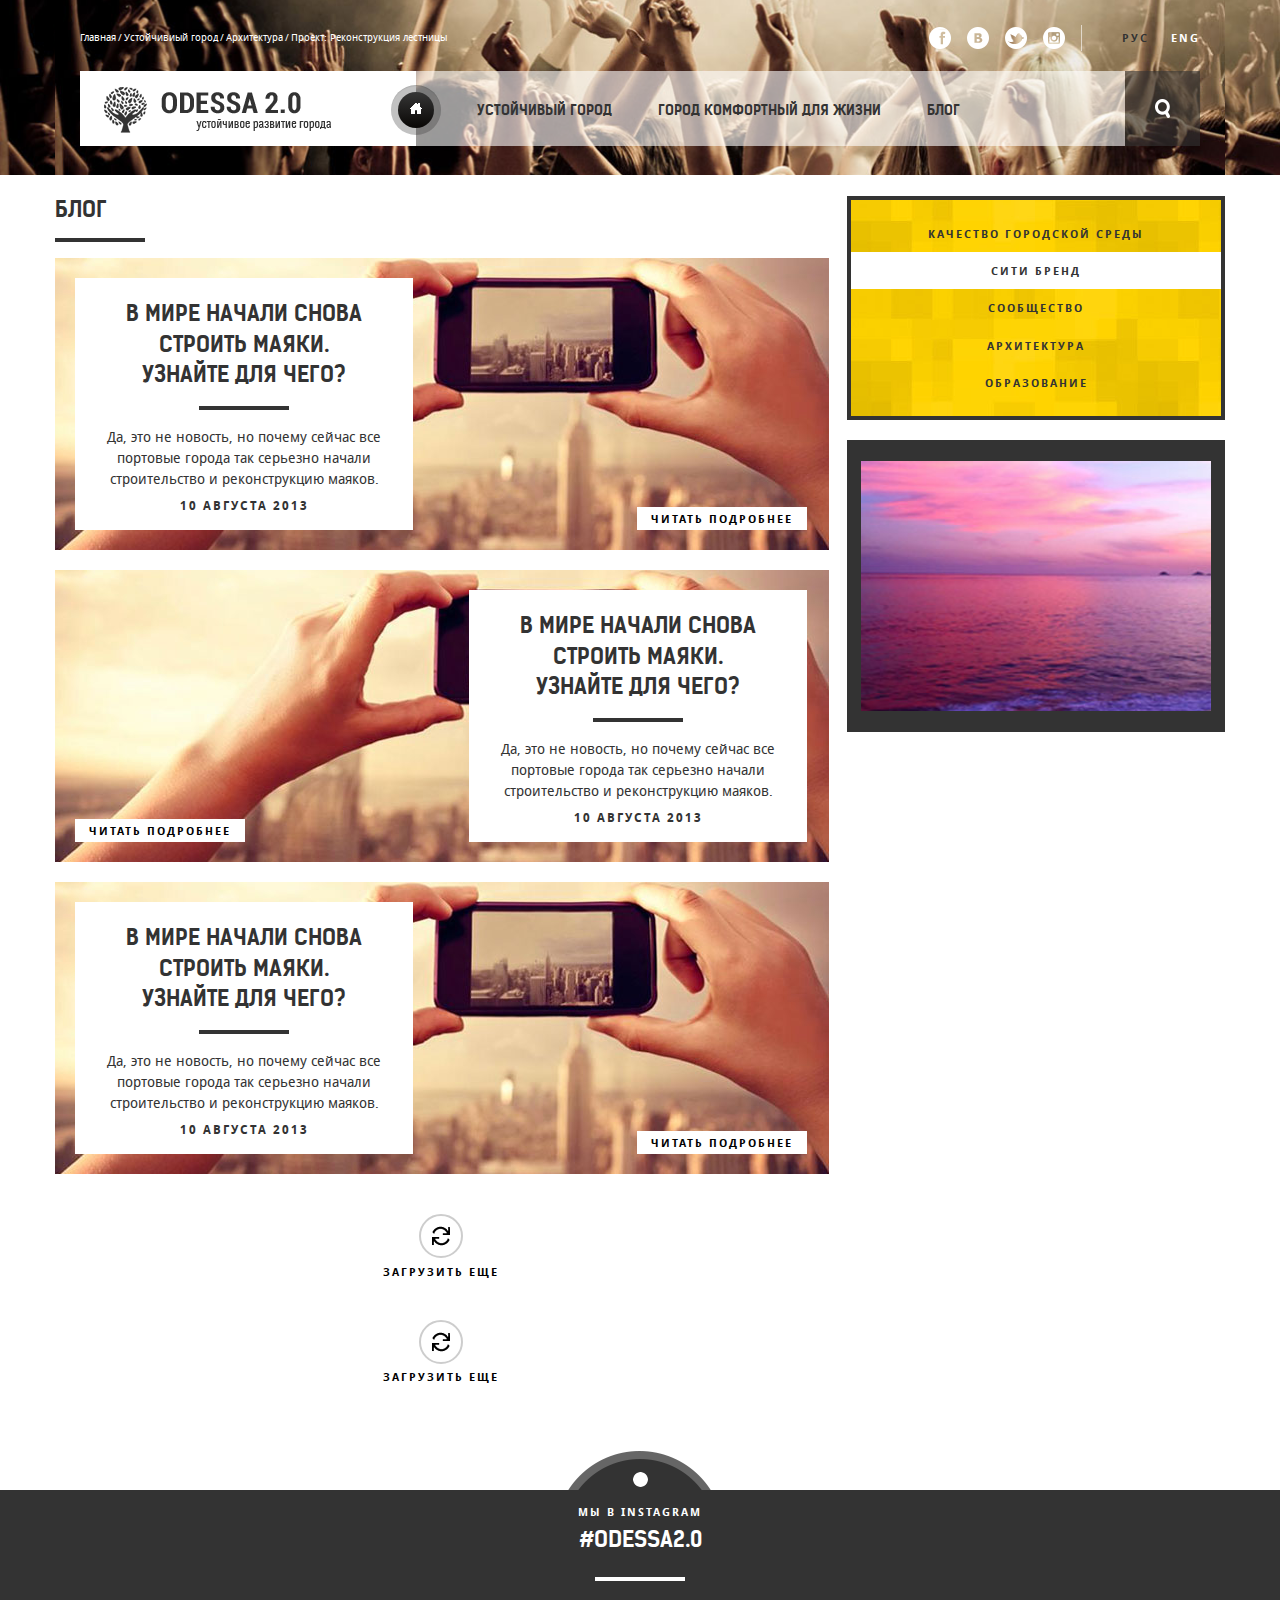
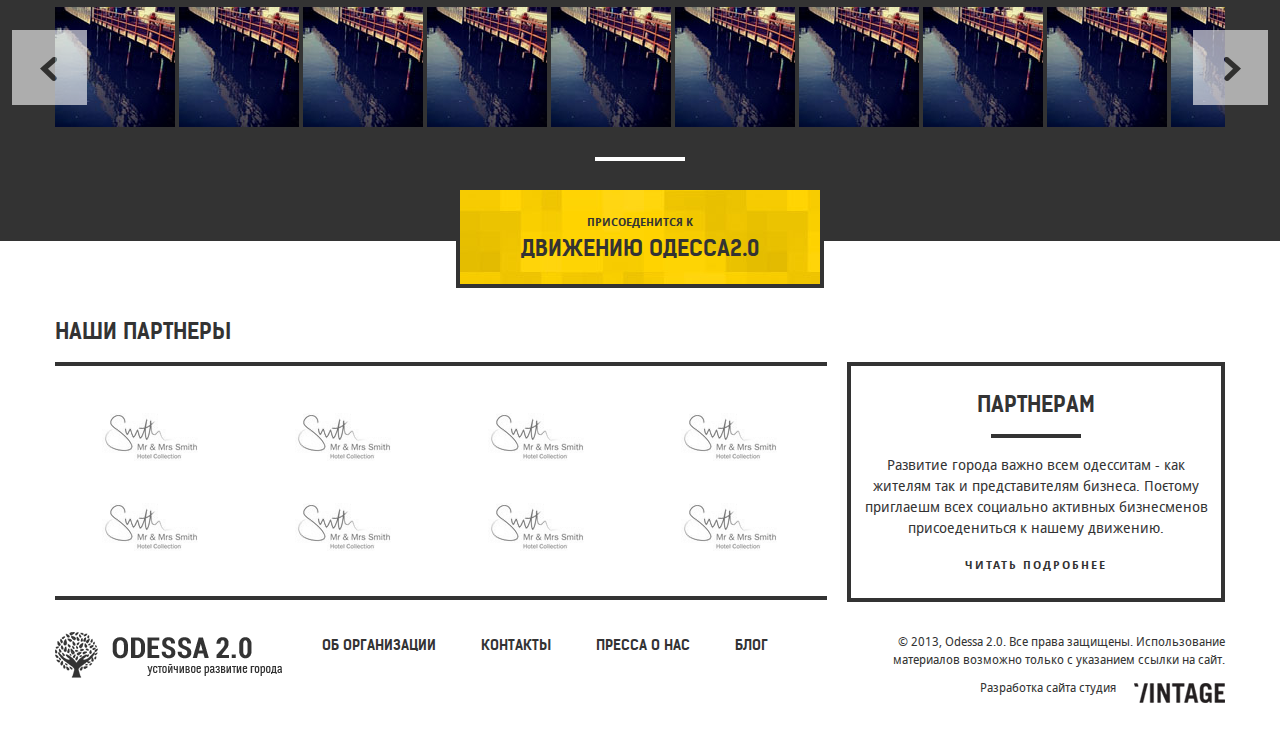
<file: blog.html>
<!doctype html>
<!--[if IE 8]><html lang="ru-RU" class="ie8"><![endif]-->
<!--[if gt IE 8]><!--><html lang="ru-RU"><!--<![endif]-->
<head>
	<meta charset="utf-8">
	<title>Blog</title>
	<link rel="stylesheet" media="screen" href="css/screen.css" >
	<!--[if lt IE 9]><script src="js/html5shiv.js"></script><![endif]-->
	<script src="js/jquery.min.js"></script>
	<script src="js/jquery.cycle2.min.js"></script>
	<script src="js/jquery.cycle2.carousel.min.js"></script>	
	<script src="js/masonry.pkgd.min.js"></script>	
	<script src="js/common.js"></script>
</head>
<body>
<!-- BEGIN .header -->
<div class="header header_inner" style="background-image: url(img/slide2.jpg)">
	<div class="header__center" style="background-image: url(img/slide2.jpg)">
		<div class="header__top">
			<div class="lang">				
				<a class="is-active" href="#">рус</a>
				<a href="#">eng</a>
			</div>
			<div class="social">
				<a class="social__fb" href="#"><i></i></a>
				<a class="social__vk" href="#"><i></i></a>
				<a class="social__tw" href="#"><i></i></a>
				<a class="social__ig" href="#"><i></i></a>
			</div>
			<ul class="bc">
				<li><a href="#">Главная</a><span>/</span></li>
				<li><a href="#">Устойчивиый город</a><span>/</span></li>
				<li><a href="#">Архитектура</a><span>/</span></li>
				<li>Проект: Реконструкция лестницы</li>
			</ul>
		</div>
		<div class="header__in">
			<div class="header__left">
				<a class="logo" href="#">ODESSA2.0 Устойчивое развитие города</a>
				<a class="link-home" href="#"><span><i></i></span></a>
			</div>
			<nav class="nav js-nav">
				<div class="nav__bg js-nav-bg"></div>
				<button class="nav__close js-nav-close"><i></i></button>
				<ul>
					<li>
						<a href="#">Устойчивый город</a>
						<ul>
							<li><a href="#">Качество городской среды</a></li>
							<li class="is-active"><a href="#">Сити бренд</a></li>
							<li><a href="#">Сообщество</a></li>
							<li><a href="#">Архитектура</a></li>
							<li><a href="#">Образование</a></li>
						</ul>
					</li>
					<li><a href="#">Город комфортный для жизни</a></li>
					<li><a href="#">Блог</a></li>
				</ul>                          
			</nav>
			<button class="menu js-nav-open"><span>меню</span><i></i></button>
			<div class="search">
				<input type="text" placeholder="Напишите запрос">
				<button><i></i></button>
			</div>
		</div>		
	</div>
</div>
<!-- END .header -->
<!-- BEGIN .wrap -->
<div class="wrap">	
	<!-- BEGIN .l -->
	<div class="l">
		<div class="l__column">
			<div class="title is-line">Блог</div>
			<!-- BEGIN .blog -->
			<div class="blog">
				<div class="blog__in">
					<div class="blog__item">
						<img src="img/pic7.jpg" alt="">
						<a class="blog__detail" href="#">
							<div class="blog__center">
								<div class="title is-line-center">
									<p>В мире начали снова строить маяки.</p>
									<p>узнайте для чего?</p>
								</div>
								<div class="text">Да, это не новость, но почему сейчас все портовые города так серьезно начали строительство и реконструкцию маяков.</div>
								<div class="date">10 августа 2013</div>
							</div>							
						</a>
						<a class="blog__link-more" href="#">читать подробнее</a>
					</div>
					<div class="blog__item blog__item_mod">
						<img src="img/pic7.jpg" alt="">
						<a class="blog__detail" href="#">
							<div class="blog__center">
								<div class="title is-line-center">
									<p>В мире начали снова строить маяки.</p>
									<p>узнайте для чего?</p>
								</div>
								<div class="text">Да, это не новость, но почему сейчас все портовые города так серьезно начали строительство и реконструкцию маяков.</div>
								<div class="date">10 августа 2013</div>
							</div>							
						</a>
						<a class="blog__link-more" href="#">читать подробнее</a>
					</div>
					<div class="blog__item">
						<img src="img/pic7.jpg" alt="">
						<a class="blog__detail" href="#">
							<div class="blog__center">
								<div class="title is-line-center">
									<p>В мире начали снова строить маяки.</p>
									<p>узнайте для чего?</p>
								</div>
								<div class="text">Да, это не новость, но почему сейчас все портовые города так серьезно начали строительство и реконструкцию маяков.</div>
								<div class="date">10 августа 2013</div>
							</div>							
						</a>
						<a class="blog__link-more" href="#">читать подробнее</a>
					</div>
					<!-- BEGIN .load-more -->
					<div class="load-more">
						<button><i></i><span>ЗАГРУЗИТЬ ЕЩЕ</span></button>
					</div>
					<div class="load-more is-loading">
						<button><i></i><span>ЗАГРУЗИТЬ ЕЩЕ</span></button>
					</div>
					<!-- END .load-more -->
				</div>
			</div>
			<!-- END .blog -->
		</div>
		<div class="l__aside">
			<!-- BEGIN .aside-nav -->
			<nav class="aside-nav">
				<ul>
					<li><a href="#">Качество городской среды</a></li>
					<li class="is-active"><a href="#">Сити бренд</a></li>
					<li><a href="#">Сообщество</a></li>
					<li><a href="#">Архитектура</a></li>
					<li><a href="#">Образование</a></li>
				</ul>
			</nav>
			<!-- END .aside-nav -->
			<!-- BEGIN .aside-blocks -->
			<div class="aside-blocks">
				<a class="block block_type-9" href="#">
					<div class="block__pic">
						<img src="img/pic10.jpg" width="350" height="250" alt="">
					</div>
				</a>
			</div>
			<!-- END .aside-blocks -->
		</div>
	</div>
	<!-- END .l -->
</div>
<!-- END .wrap -->
<!-- BEGIN .footer -->
<footer class="footer">
	<div class="footer__top">
		<button class="footer__prev"><i></i></button>
		<button class="footer__next"><i></i></button>
		<div class="footer__in">
			<div class="footer__instagram">
				<span>мы в INSTAGRAM</span>
				<a href="#">#odessa2.0</a>
			</div>
			<div class="footer__slider">				
				<div class="footer__slider-in cycle-slideshow" data-cycle-fx="carousel" data-cycle-timeout="0" data-cycle-prev=".footer__prev"  data-cycle-next=".footer__next" data-cycle-slides="> a">
					<a href="#"><img src="img/pic1.jpg" alt=""></a>
					<a href="#"><img src="img/pic1.jpg" alt=""></a>
					<a href="#"><img src="img/pic1.jpg" alt=""></a>
					<a href="#"><img src="img/pic1.jpg" alt=""></a>
					<a href="#"><img src="img/pic1.jpg" alt=""></a>
					<a href="#"><img src="img/pic1.jpg" alt=""></a>
					<a href="#"><img src="img/pic1.jpg" alt=""></a>
					<a href="#"><img src="img/pic1.jpg" alt=""></a>
					<a href="#"><img src="img/pic1.jpg" alt=""></a>
					<a href="#"><img src="img/pic1.jpg" alt=""></a>
					<a href="#"><img src="img/pic1.jpg" alt=""></a>
					<a href="#"><img src="img/pic1.jpg" alt=""></a>
					<a href="#"><img src="img/pic1.jpg" alt=""></a>
					<a href="#"><img src="img/pic1.jpg" alt=""></a>
					<a href="#"><img src="img/pic1.jpg" alt=""></a>
					<a href="#"><img src="img/pic1.jpg" alt=""></a>
				</div>
			</div>
		</div>
		<a class="join" href="#">
			<span>Присоеденится к </span>
			<strong>движению Одесса2.0</strong>
		</a>
	</div>
	<div class="footer__in">
		<div class="title">Наши партнеры</div>
		<div class="l">
			<div class="l__aside">
				<div class="partners">
					<div class="partners__info">
						<div class="title is-line-center">Партнерам</div>
						<div class="partners__text">Развитие города важно всем одесситам - как жителям так и представителям бизнеса. Поєтому приглаешм всех социально активных бизнесменов присоедениться к нашему движению.</div>
						<div class="partners__link">
							<a href="#">Читать подробнее</a>
						</div>
					</div>
				</div>
			</div>
			<div class="l__column">
				<div class="partners">					
					<ul class="partners__list">
						<li><a href="#"><img src="img/logo.jpg" alt=""></a></li>
						<li><a href="#"><img src="img/logo.jpg" alt=""></a></li>
						<li><a href="#"><img src="img/logo.jpg" alt=""></a></li>
						<li><a href="#"><img src="img/logo.jpg" alt=""></a></li>
						<li><a href="#"><img src="img/logo.jpg" alt=""></a></li>
						<li><a href="#"><img src="img/logo.jpg" alt=""></a></li>
						<li><a href="#"><img src="img/logo.jpg" alt=""></a></li>
						<li><a href="#"><img src="img/logo.jpg" alt=""></a></li>
					</ul>
				</div>
			</div>			
		</div>
		<div class="l">				
			<div class="l__column">
				<a class="logo" href="#">ODESSA2.0 Устойчивое развитие города</a>
				<nav class="footer__nav">
					<ul>
						<li><a href="#">Об организации</a></li>
						<li><a href="#">Контакты</a></li>
						<li><a href="#">Пресса о нас</a></li>
						<li><a href="#">Блог</a></li>                                      
					</ul>
				</nav>
			</div>
			<div class="l__aside">
				<div class="copyright">© 2013, Odessa 2.0. Все права защищены. Использование материалов возможно только с указанием ссылки на сайт.</div>
				<div class="created">Разработка сайта студия <a href="#"><i></i></a></div>
			</div>
		</div>
	</div>
</footer>
</body>
</html>
</file>
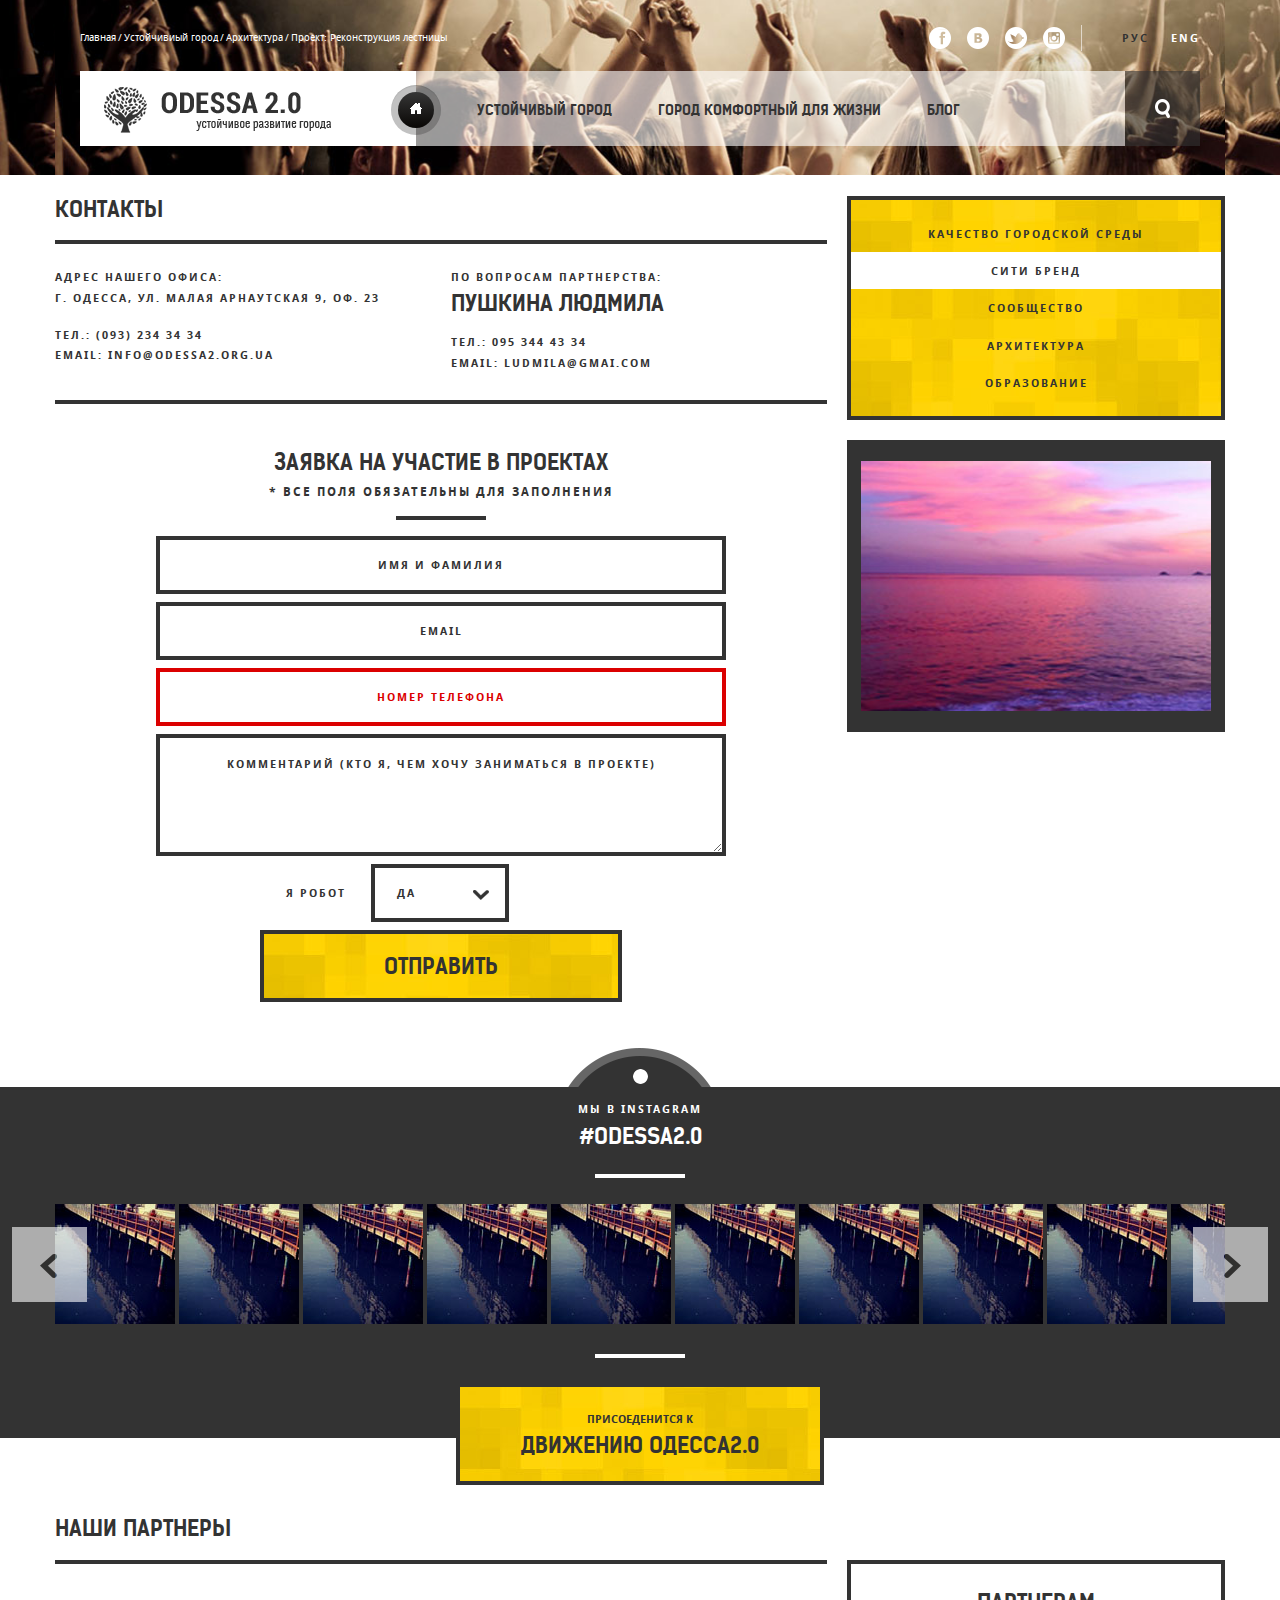
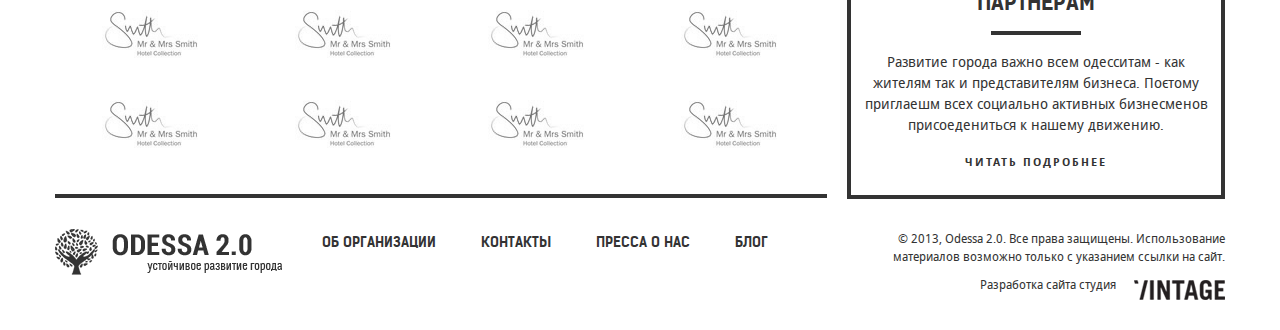
<file: contacts.html>
<!doctype html>
<!--[if IE 8]><html lang="ru-RU" class="ie8"><![endif]-->
<!--[if gt IE 8]><!--><html lang="ru-RU"><!--<![endif]-->
<head>
	<meta charset="utf-8">
	<title>Contacts</title>
	<link rel="stylesheet" media="screen" href="css/screen.css" >
	<!--[if lt IE 9]><script src="js/html5shiv.js"></script><![endif]-->
	<script src="js/jquery.min.js"></script>
	<script src="js/jquery.cycle2.min.js"></script>
	<script src="js/jquery.cycle2.carousel.min.js"></script>	
	<script src="js/masonry.pkgd.min.js"></script>	
	<script src="js/common.js"></script>
</head>
<body>
<!-- BEGIN .header -->
<div class="header header_inner" style="background-image: url(img/slide2.jpg)">
	<div class="header__center" style="background-image: url(img/slide2.jpg)">
		<div class="header__top">
			<div class="lang">				
				<a class="is-active" href="#">рус</a>
				<a href="#">eng</a>
			</div>
			<div class="social">
				<a class="social__fb" href="#"><i></i></a>
				<a class="social__vk" href="#"><i></i></a>
				<a class="social__tw" href="#"><i></i></a>
				<a class="social__ig" href="#"><i></i></a>
			</div>
			<ul class="bc">
				<li><a href="#">Главная</a><span>/</span></li>
				<li><a href="#">Устойчивиый город</a><span>/</span></li>
				<li><a href="#">Архитектура</a><span>/</span></li>
				<li>Проект: Реконструкция лестницы</li>
			</ul>
		</div>
		<div class="header__in">
			<div class="header__left">
				<a class="logo" href="#">ODESSA2.0 Устойчивое развитие города</a>
				<a class="link-home" href="#"><span><i></i></span></a>
			</div>
			<nav class="nav js-nav">
				<div class="nav__bg js-nav-bg"></div>
				<button class="nav__close js-nav-close"><i></i></button>
				<ul>
					<li>
						<a href="#">Устойчивый город</a>
						<ul>
							<li><a href="#">Качество городской среды</a></li>
							<li class="is-active"><a href="#">Сити бренд</a></li>
							<li><a href="#">Сообщество</a></li>
							<li><a href="#">Архитектура</a></li>
							<li><a href="#">Образование</a></li>
						</ul>
					</li>
					<li><a href="#">Город комфортный для жизни</a></li>
					<li><a href="#">Блог</a></li>
				</ul>                          
			</nav>
			<button class="menu js-nav-open"><span>меню</span><i></i></button>
			<div class="search">
				<input type="text" placeholder="Напишите запрос">
				<button><i></i></button>
			</div>
		</div>		
	</div>
</div>
<!-- END .header -->
<!-- BEGIN .wrap -->
<div class="wrap">	
	<!-- BEGIN .l -->
	<div class="l">
		<div class="l__column">
			<div class="title">Контакты</div>
			<!-- BEGIN .contacts -->
			<div class="contacts">
				<div class="contacts__column">
					<p>Адрес нашего офиса:</p>
					<p>г. Одесса, ул. Малая Арнаутская 9, оф. 23</p>
					<br>
					<p>Тел.: (093) 234 34 34</p>
					<p>Email: <a href="mailto:info@odessa2.org.ua">info@odessa2.org.ua</a></p>
				</div>
				<div class="contacts__column">
					<p>По вопросам партнерства:</p>
					<div class="title">Пушкина Людмила</div>
					<p>тел.: 095 344 43 34</p>
					<p>email: <a href="mailto:ludmila@gmai.com">ludmila@gmai.com</a></p>
				</div>
			</div>
			<!-- END .contacts -->
			<!-- BEGIN .form -->
			<div class="form">
				<div class="title">Заявка на участие в проектах
				</div>
				<div class="title-sub is-line-center">* все поля обязательны для заполнения</div>
				<div class="form__in">
					<div class="form__field">
						<input type="text" placeholder="Имя и Фамилия">
					</div>
					<div class="form__field">
						<input type="text" placeholder="Email">
					</div>
					<div class="form__field is-error">
						<input type="text" placeholder="Номер телефона">
					</div>
					<div class="form__field">
						<textarea placeholder="Комментарий (кто я, чем хочу заниматься в проекте)"></textarea>
					</div>
					<div class="form__field">
						<div class="form__text">я робот</div>
						<div class="form__select js-select">
							<span>да</span>
							<ul>
								<li>нет</li>
							</ul>
							<input type="hidden">
						</div>
					</div>
					<div class="form__btn">
						<button class="btn"><span>Отправить</span></button>
					</div>
				</div>
			</div>
			<!-- END .form -->
		</div>
		<div class="l__aside">
			<!-- BEGIN .aside-nav -->
			<nav class="aside-nav">
				<ul>
					<li><a href="#">Качество городской среды</a></li>
					<li class="is-active"><a href="#">Сити бренд</a></li>
					<li><a href="#">Сообщество</a></li>
					<li><a href="#">Архитектура</a></li>
					<li><a href="#">Образование</a></li>
				</ul>
			</nav>
			<!-- END .aside-nav -->
			<!-- BEGIN .aside-blocks -->
			<div class="aside-blocks">
				<a class="block block_type-9" href="#">
					<div class="block__pic">
						<img src="img/pic10.jpg" width="350" height="250" alt="">
					</div>
				</a>
			</div>
			<!-- END .aside-blocks -->
		</div>
	</div>
	<!-- END .l -->
</div>
<!-- END .wrap -->
<!-- BEGIN .footer -->
<footer class="footer">
	<div class="footer__top">
		<button class="footer__prev"><i></i></button>
		<button class="footer__next"><i></i></button>
		<div class="footer__in">
			<div class="footer__instagram">
				<span>мы в INSTAGRAM</span>
				<a href="#">#odessa2.0</a>
			</div>
			<div class="footer__slider">				
				<div class="footer__slider-in cycle-slideshow" data-cycle-fx="carousel" data-cycle-timeout="0" data-cycle-prev=".footer__prev"  data-cycle-next=".footer__next" data-cycle-slides="> a">
					<a href="#"><img src="img/pic1.jpg" alt=""></a>
					<a href="#"><img src="img/pic1.jpg" alt=""></a>
					<a href="#"><img src="img/pic1.jpg" alt=""></a>
					<a href="#"><img src="img/pic1.jpg" alt=""></a>
					<a href="#"><img src="img/pic1.jpg" alt=""></a>
					<a href="#"><img src="img/pic1.jpg" alt=""></a>
					<a href="#"><img src="img/pic1.jpg" alt=""></a>
					<a href="#"><img src="img/pic1.jpg" alt=""></a>
					<a href="#"><img src="img/pic1.jpg" alt=""></a>
					<a href="#"><img src="img/pic1.jpg" alt=""></a>
					<a href="#"><img src="img/pic1.jpg" alt=""></a>
					<a href="#"><img src="img/pic1.jpg" alt=""></a>
					<a href="#"><img src="img/pic1.jpg" alt=""></a>
					<a href="#"><img src="img/pic1.jpg" alt=""></a>
					<a href="#"><img src="img/pic1.jpg" alt=""></a>
					<a href="#"><img src="img/pic1.jpg" alt=""></a>
				</div>
			</div>
		</div>
		<a class="join" href="#">
			<span>Присоеденится к </span>
			<strong>движению Одесса2.0</strong>
		</a>
	</div>
	<div class="footer__in">
		<div class="title">Наши партнеры</div>
		<div class="l">
			<div class="l__aside">
				<div class="partners">
					<div class="partners__info">
						<div class="title is-line-center">Партнерам</div>
						<div class="partners__text">Развитие города важно всем одесситам - как жителям так и представителям бизнеса. Поєтому приглаешм всех социально активных бизнесменов присоедениться к нашему движению.</div>
						<div class="partners__link">
							<a href="#">Читать подробнее</a>
						</div>
					</div>
				</div>
			</div>
			<div class="l__column">
				<div class="partners">					
					<ul class="partners__list">
						<li><a href="#"><img src="img/logo.jpg" alt=""></a></li>
						<li><a href="#"><img src="img/logo.jpg" alt=""></a></li>
						<li><a href="#"><img src="img/logo.jpg" alt=""></a></li>
						<li><a href="#"><img src="img/logo.jpg" alt=""></a></li>
						<li><a href="#"><img src="img/logo.jpg" alt=""></a></li>
						<li><a href="#"><img src="img/logo.jpg" alt=""></a></li>
						<li><a href="#"><img src="img/logo.jpg" alt=""></a></li>
						<li><a href="#"><img src="img/logo.jpg" alt=""></a></li>
					</ul>
				</div>
			</div>			
		</div>
		<div class="l">				
			<div class="l__column">
				<a class="logo" href="#">ODESSA2.0 Устойчивое развитие города</a>
				<nav class="footer__nav">
					<ul>
						<li><a href="#">Об организации</a></li>
						<li><a href="#">Контакты</a></li>
						<li><a href="#">Пресса о нас</a></li>
						<li><a href="#">Блог</a></li>                                      
					</ul>
				</nav>
			</div>
			<div class="l__aside">
				<div class="copyright">© 2013, Odessa 2.0. Все права защищены. Использование материалов возможно только с указанием ссылки на сайт.</div>
				<div class="created">Разработка сайта студия <a href="#"><i></i></a></div>
			</div>
		</div>
	</div>
</footer>
</body>
</html>
</file>
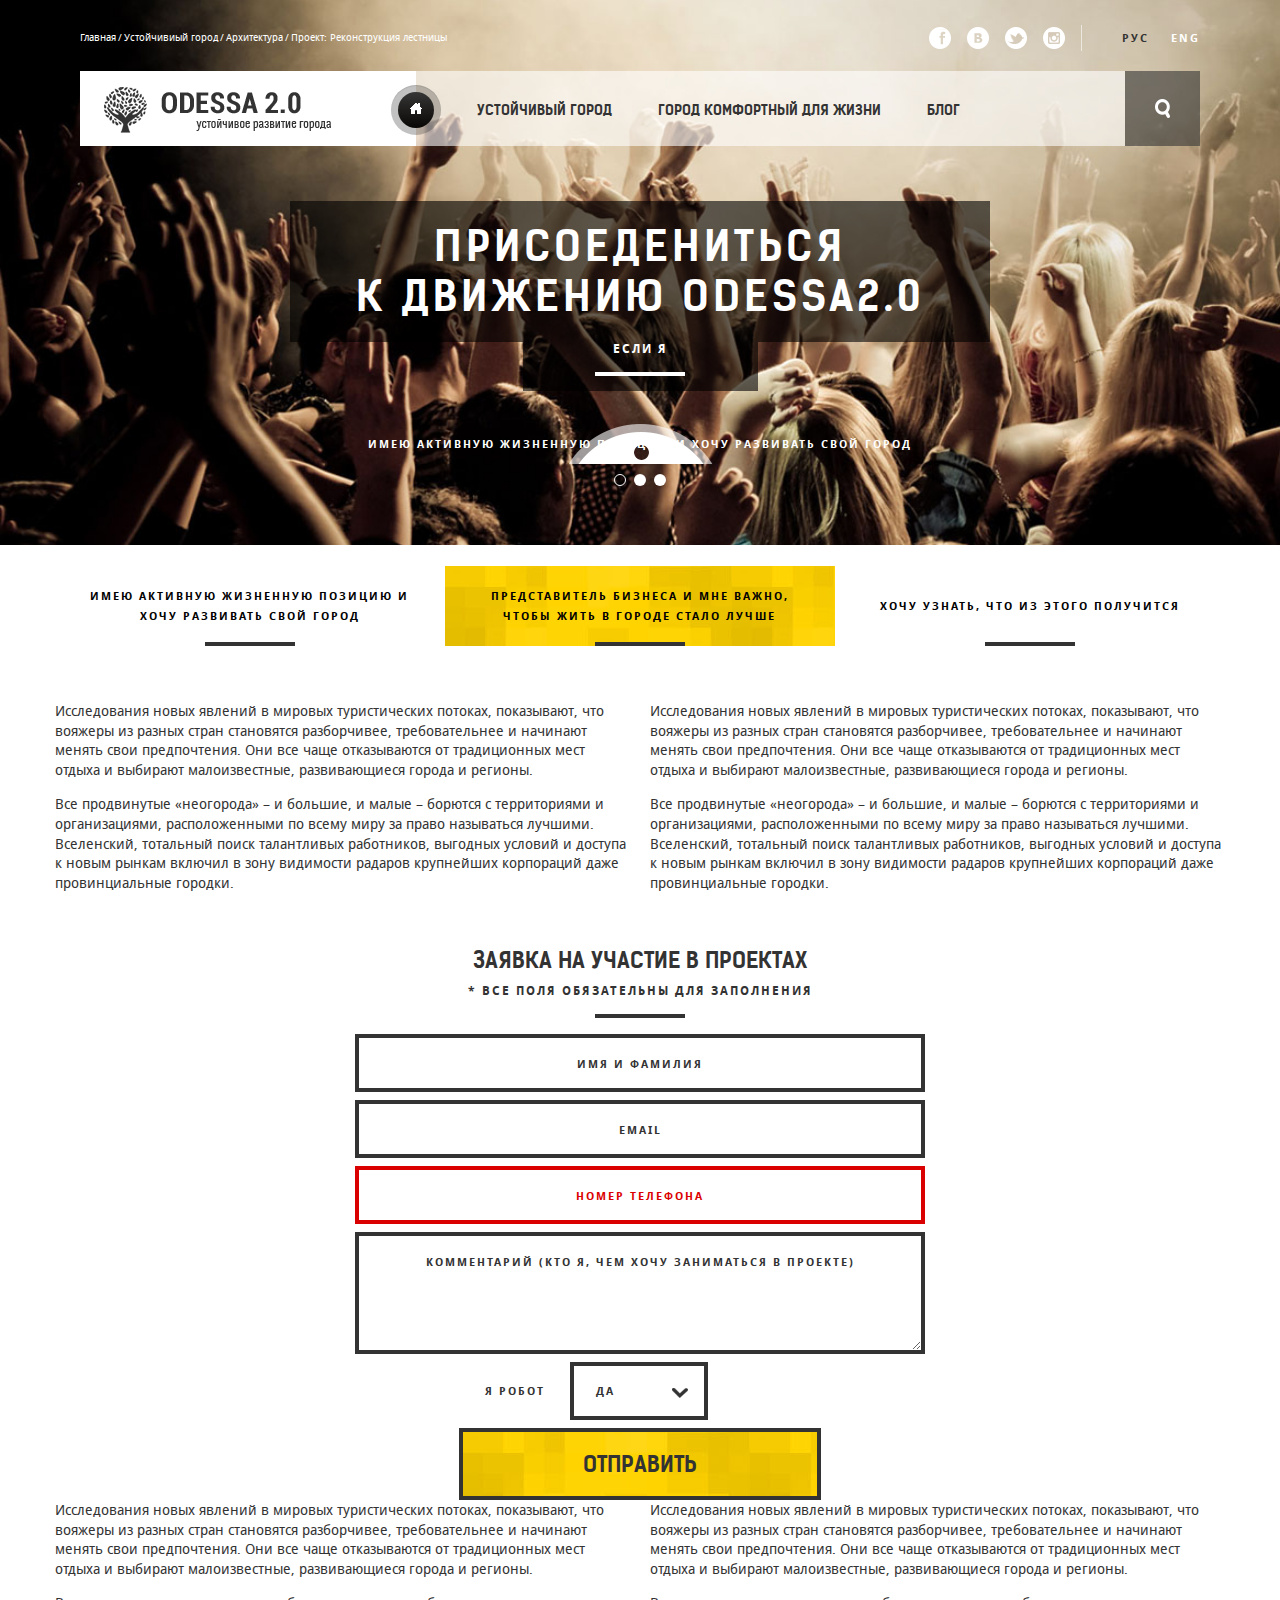
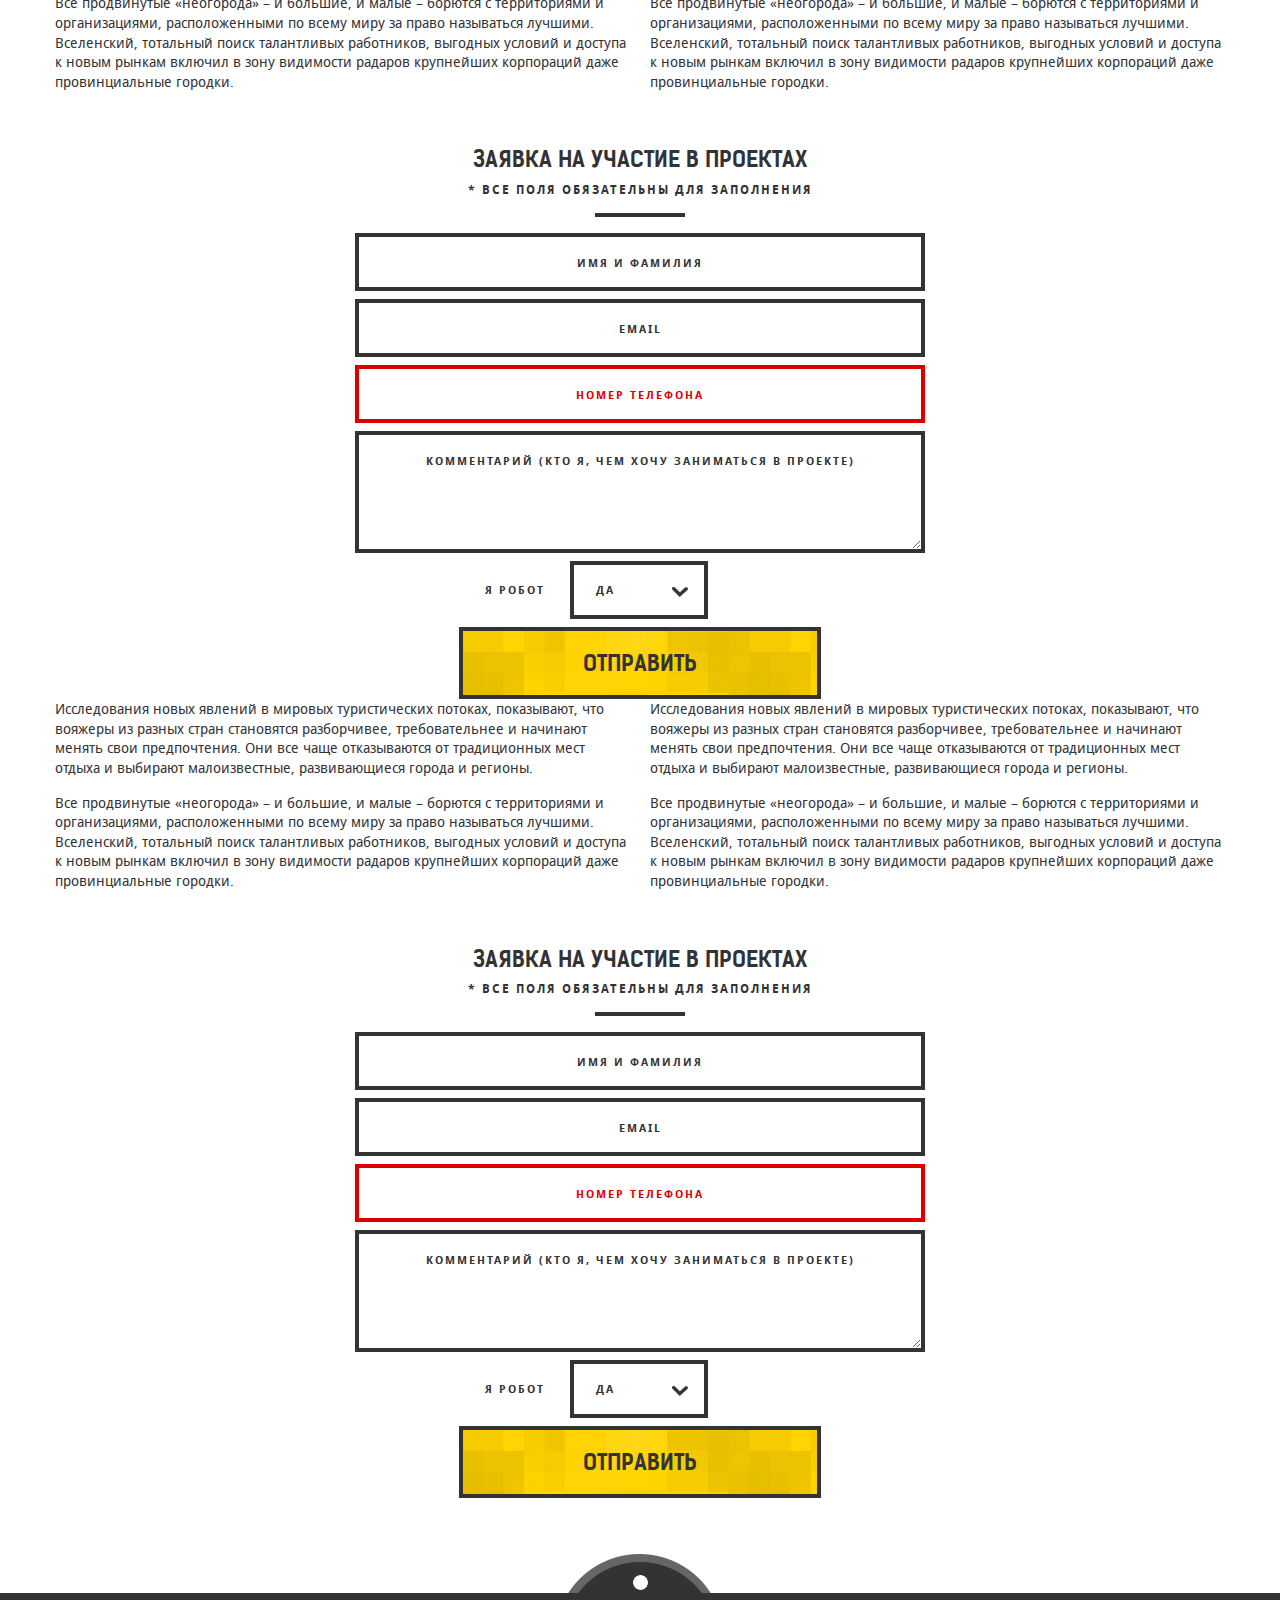
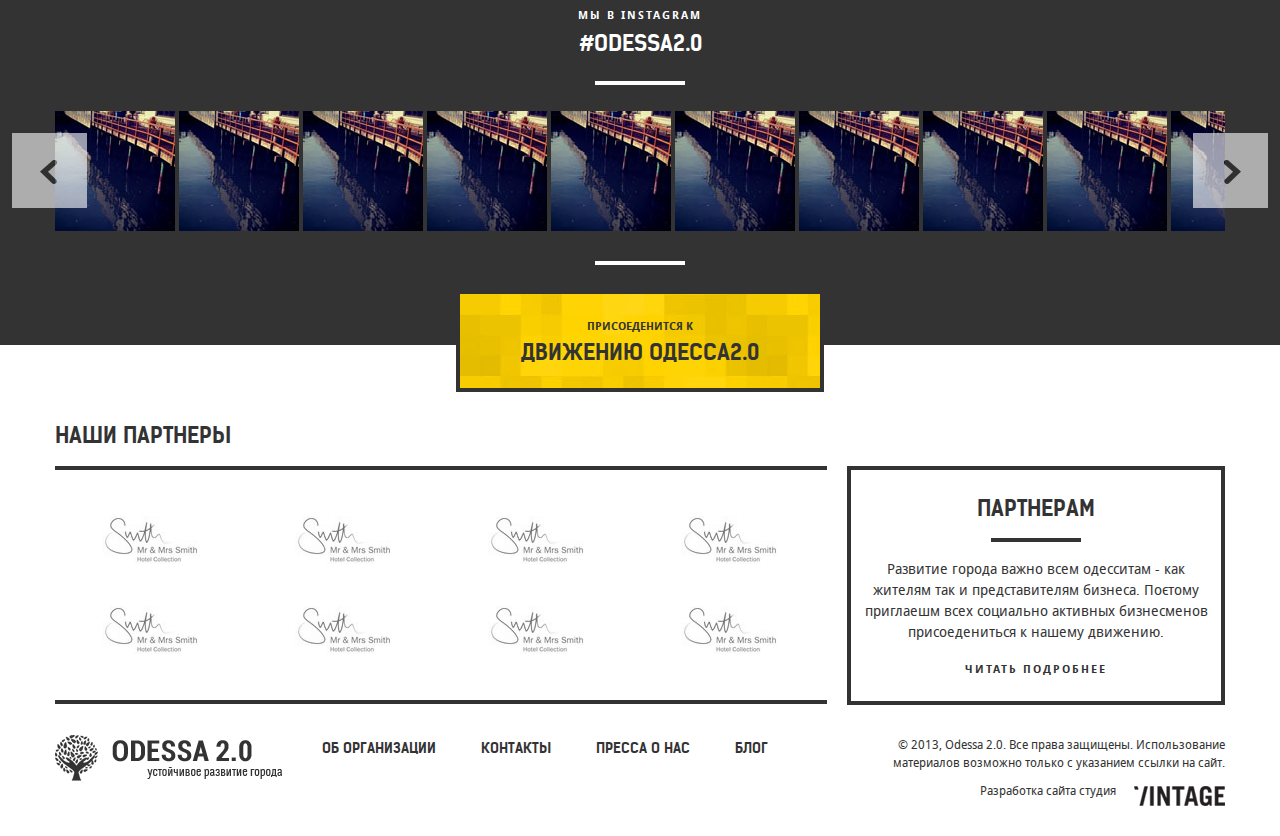
<file: join.html>
<!doctype html>
<!--[if IE 8]><html lang="ru-RU" class="ie8"><![endif]-->
<!--[if gt IE 8]><!--><html lang="ru-RU"><!--<![endif]-->
<head>
	<meta charset="utf-8">
	<title>Join</title>
	<link rel="stylesheet" media="screen" href="css/screen.css" >
	<!--[if lt IE 9]><script src="js/html5shiv.js"></script><![endif]-->
	<script src="js/jquery.min.js"></script>
	<script src="js/jquery.cycle2.min.js"></script>
	<script src="js/jquery.cycle2.carousel.min.js"></script>	
	<script src="js/masonry.pkgd.min.js"></script>	
	<script src="js/common.js"></script>
</head>
<body>
<!-- BEGIN .header -->
<div class="header header_inner" style="background-image: url(img/slide2.jpg)">
	<div class="header__center">
		<div class="header__top">
			<div class="lang">				
				<a class="is-active" href="#">рус</a>
				<a href="#">eng</a>
			</div>
			<div class="social">
				<a class="social__fb" href="#"><i></i></a>
				<a class="social__vk" href="#"><i></i></a>
				<a class="social__tw" href="#"><i></i></a>
				<a class="social__ig" href="#"><i></i></a>
			</div>
			<ul class="bc">
				<li><a href="#">Главная</a><span>/</span></li>
				<li><a href="#">Устойчивиый город</a><span>/</span></li>
				<li><a href="#">Архитектура</a><span>/</span></li>
				<li>Проект: Реконструкция лестницы</li>
			</ul>
		</div>
		<div class="header__in">
			<div class="header__left">
				<a class="logo" href="#">ODESSA2.0 Устойчивое развитие города</a>
				<a class="link-home" href="#"><span><i></i></span></a>
			</div>
			<nav class="nav js-nav">
				<div class="nav__bg js-nav-bg"></div>
				<button class="nav__close js-nav-close"><i></i></button>
				<ul>
					<li>
						<a href="#">Устойчивый город</a>
						<ul>
							<li><a href="#">Качество городской среды</a></li>
							<li class="is-active"><a href="#">Сити бренд</a></li>
							<li><a href="#">Сообщество</a></li>
							<li><a href="#">Архитектура</a></li>
							<li><a href="#">Образование</a></li>
						</ul>
					</li>
					<li><a href="#">Город комфортный для жизни</a></li>
					<li><a href="#">Блог</a></li>
				</ul>                          
			</nav>
			<button class="menu js-nav-open"><span>меню</span><i></i></button>
			<div class="search">
				<input type="text" placeholder="Напишите запрос">
				<button><i></i></button>
			</div>
		</div>	
		<!-- BEGIN .join-title -->
		<div class="join-title">
			<div class="title">Присоедениться <span>к движению Odessa2.0</span></div>
			<div class="title-sub is-line-center is-line-white">если я</div>
		</div>
		<!-- END .join-title -->	
		<!-- BEGIN .join-nav -->
		<div class="join-nav js-join" style="display: block">
			<div class="join-nav__text">Имею активную жизненную позицию и хочу развивать свой город</div>
			<div class="join-nav__btns">
				<button class="is-active" data-tab="tabs__item-1" data-text="Имею активную жизненную позицию и хочу развивать свой город"></button>
				<button data-tab="tabs__item-2" data-text="Представитель  бизнеса и мне важно, чтобы жить в городе стало лучше"></button>
				<button data-tab="tabs__item-3" data-text="Хочу узнать, что из этого получится"></button>
			</div>
		</div>
		<!-- END .join-nav -->
	</div>
</div>
<!-- END .header -->
<!-- BEGIN .wrap -->
<div class="wrap">			
	<!-- BEGIN .joining -->
	<div class="joining">
		<!-- BEGIN .tabs -->
		<div class="tabs js-tabs">
			<div class="tabs__nav">
				<button data-tab="tabs__item-1">Имею активную жизненную позицию и хочу развивать свой город</button>
				<button class="is-active" data-tab="tabs__item-2">Представитель  бизнеса и мне важно, чтобы жить в городе стало лучше</button>
				<button data-tab="tabs__item-3">Хочу узнать, что из этого получится</button>
			</div>
			<div class="tabs__content">
				<div class="tabs__item tabs__item-1">
					<div class="tabs__text">
						<p>Исследования новых явлений в мировых туристических потоках, показывают, что вояжеры из разных стран становятся разборчивее, требовательнее и начинают менять свои предпочтения. Они все чаще отказываются от традиционных мест отдыха и выбирают малоизвестные, развивающиеся города и регионы.</p>
						<p>Все продвинутые «неогорода» – и большие, и малые – борются с территориями и организациями, расположенными по всему миру за право называться лучшими. Вселенский, тотальный поиск талантливых работников, выгодных условий и доступа к новым рынкам включил в зону видимости радаров крупнейших корпораций даже провинциальные городки.</p>
						<p>Исследования новых явлений в мировых туристических потоках, показывают, что вояжеры из разных стран становятся разборчивее, требовательнее и начинают менять свои предпочтения. Они все чаще отказываются от традиционных мест отдыха и выбирают малоизвестные, развивающиеся города и регионы.</p>
						<p>Все продвинутые «неогорода» – и большие, и малые – борются с территориями и организациями, расположенными по всему миру за право называться лучшими. Вселенский, тотальный поиск талантливых работников, выгодных условий и доступа к новым рынкам включил в зону видимости радаров крупнейших корпораций даже провинциальные городки.</p>
					</div>	
					<!-- BEGIN .form -->
					<div class="form">
						<div class="title">Заявка на участие в проектах</div>
						<div class="title-sub is-line-center">* все поля обязательны для заполнения</div>
						<div class="form__in">
							<div class="form__field">
								<input type="text" placeholder="Имя и Фамилия">
							</div>
							<div class="form__field">
								<input type="text" placeholder="Email">
							</div>
							<div class="form__field is-error">
								<input type="text" placeholder="Номер телефона">
							</div>
							<div class="form__field">
								<textarea placeholder="Комментарий (кто я, чем хочу заниматься в проекте)"></textarea>
							</div>
							<div class="form__field">
								<div class="form__text">я робот</div>
								<div class="form__select js-select">
									<span>да</span>
									<ul>
										<li>нет</li>
									</ul>
									<input type="hidden">
								</div>
							</div>
							<div class="form__btn">
								<button class="btn"><span>Отправить</span></button>
							</div>
						</div>
					</div>
					<!-- END .form -->				
				</div>
				<div class="tabs__item tabs__item-2">
					<div class="tabs__text">
						<p>Исследования новых явлений в мировых туристических потоках, показывают, что вояжеры из разных стран становятся разборчивее, требовательнее и начинают менять свои предпочтения. Они все чаще отказываются от традиционных мест отдыха и выбирают малоизвестные, развивающиеся города и регионы.</p>
						<p>Все продвинутые «неогорода» – и большие, и малые – борются с территориями и организациями, расположенными по всему миру за право называться лучшими. Вселенский, тотальный поиск талантливых работников, выгодных условий и доступа к новым рынкам включил в зону видимости радаров крупнейших корпораций даже провинциальные городки.</p>
						<p>Исследования новых явлений в мировых туристических потоках, показывают, что вояжеры из разных стран становятся разборчивее, требовательнее и начинают менять свои предпочтения. Они все чаще отказываются от традиционных мест отдыха и выбирают малоизвестные, развивающиеся города и регионы.</p>
						<p>Все продвинутые «неогорода» – и большие, и малые – борются с территориями и организациями, расположенными по всему миру за право называться лучшими. Вселенский, тотальный поиск талантливых работников, выгодных условий и доступа к новым рынкам включил в зону видимости радаров крупнейших корпораций даже провинциальные городки.</p>
					</div>	
					<!-- BEGIN .form -->
					<div class="form">
						<div class="title">Заявка на участие в проектах</div>
						<div class="title-sub is-line-center">* все поля обязательны для заполнения</div>
						<div class="form__in">
							<div class="form__field">
								<input type="text" placeholder="Имя и Фамилия">
							</div>
							<div class="form__field">
								<input type="text" placeholder="Email">
							</div>
							<div class="form__field is-error">
								<input type="text" placeholder="Номер телефона">
							</div>
							<div class="form__field">
								<textarea placeholder="Комментарий (кто я, чем хочу заниматься в проекте)"></textarea>
							</div>
							<div class="form__field">
								<div class="form__text">я робот</div>
								<div class="form__select js-select">
									<span>да</span>
									<ul>
										<li>нет</li>
									</ul>
									<input type="hidden">
								</div>
							</div>
							<div class="form__btn">
								<button class="btn"><span>Отправить</span></button>
							</div>
						</div>
					</div>
					<!-- END .form -->				
				</div>
				<div class="tabs__item tabs__item-3">
					<div class="tabs__text">
						<p>Исследования новых явлений в мировых туристических потоках, показывают, что вояжеры из разных стран становятся разборчивее, требовательнее и начинают менять свои предпочтения. Они все чаще отказываются от традиционных мест отдыха и выбирают малоизвестные, развивающиеся города и регионы.</p>
						<p>Все продвинутые «неогорода» – и большие, и малые – борются с территориями и организациями, расположенными по всему миру за право называться лучшими. Вселенский, тотальный поиск талантливых работников, выгодных условий и доступа к новым рынкам включил в зону видимости радаров крупнейших корпораций даже провинциальные городки.</p>
						<p>Исследования новых явлений в мировых туристических потоках, показывают, что вояжеры из разных стран становятся разборчивее, требовательнее и начинают менять свои предпочтения. Они все чаще отказываются от традиционных мест отдыха и выбирают малоизвестные, развивающиеся города и регионы.</p>
						<p>Все продвинутые «неогорода» – и большие, и малые – борются с территориями и организациями, расположенными по всему миру за право называться лучшими. Вселенский, тотальный поиск талантливых работников, выгодных условий и доступа к новым рынкам включил в зону видимости радаров крупнейших корпораций даже провинциальные городки.</p>
					</div>		
					<!-- BEGIN .form -->
					<div class="form">
						<div class="title">Заявка на участие в проектах</div>
						<div class="title-sub is-line-center">* все поля обязательны для заполнения</div>
						<div class="form__in">
							<div class="form__field">
								<input type="text" placeholder="Имя и Фамилия">
							</div>
							<div class="form__field">
								<input type="text" placeholder="Email">
							</div>
							<div class="form__field is-error">
								<input type="text" placeholder="Номер телефона">
							</div>
							<div class="form__field">
								<textarea placeholder="Комментарий (кто я, чем хочу заниматься в проекте)"></textarea>
							</div>
							<div class="form__field">
								<div class="form__text">я робот</div>
								<div class="form__select js-select">
									<span>да</span>
									<ul>
										<li>нет</li>
									</ul>
									<input type="hidden">
								</div>
							</div>
							<div class="form__btn">
								<button class="btn"><span>Отправить</span></button>
							</div>
						</div>
					</div>
					<!-- END .form -->			
				</div>
			</div>
		</div>
		<!-- END .tabs -->		
	</div>
	<!-- END .joining -->
</div>
<!-- END .wrap -->
<!-- BEGIN .footer -->
<footer class="footer">
	<div class="footer__top">
		<button class="footer__prev"><i></i></button>
		<button class="footer__next"><i></i></button>
		<div class="footer__in">
			<div class="footer__instagram">
				<span>мы в INSTAGRAM</span>
				<a href="#">#odessa2.0</a>
			</div>
			<div class="footer__slider">				
				<div class="footer__slider-in cycle-slideshow" data-cycle-fx="carousel" data-cycle-timeout="0" data-cycle-prev=".footer__prev"  data-cycle-next=".footer__next" data-cycle-slides="> a">
					<a href="#"><img src="img/pic1.jpg" alt=""></a>
					<a href="#"><img src="img/pic1.jpg" alt=""></a>
					<a href="#"><img src="img/pic1.jpg" alt=""></a>
					<a href="#"><img src="img/pic1.jpg" alt=""></a>
					<a href="#"><img src="img/pic1.jpg" alt=""></a>
					<a href="#"><img src="img/pic1.jpg" alt=""></a>
					<a href="#"><img src="img/pic1.jpg" alt=""></a>
					<a href="#"><img src="img/pic1.jpg" alt=""></a>
					<a href="#"><img src="img/pic1.jpg" alt=""></a>
					<a href="#"><img src="img/pic1.jpg" alt=""></a>
					<a href="#"><img src="img/pic1.jpg" alt=""></a>
					<a href="#"><img src="img/pic1.jpg" alt=""></a>
					<a href="#"><img src="img/pic1.jpg" alt=""></a>
					<a href="#"><img src="img/pic1.jpg" alt=""></a>
					<a href="#"><img src="img/pic1.jpg" alt=""></a>
					<a href="#"><img src="img/pic1.jpg" alt=""></a>
				</div>
			</div>
		</div>
		<a class="join" href="#">
			<span>Присоеденится к </span>
			<strong>движению Одесса2.0</strong>
		</a>
	</div>
	<div class="footer__in">
		<div class="title">Наши партнеры</div>
		<div class="l">
			<div class="l__aside">
				<div class="partners">
					<div class="partners__info">
						<div class="title is-line-center">Партнерам</div>
						<div class="partners__text">Развитие города важно всем одесситам - как жителям так и представителям бизнеса. Поєтому приглаешм всех социально активных бизнесменов присоедениться к нашему движению.</div>
						<div class="partners__link">
							<a href="#">Читать подробнее</a>
						</div>
					</div>
				</div>
			</div>
			<div class="l__column">
				<div class="partners">					
					<ul class="partners__list">
						<li><a href="#"><img src="img/logo.jpg" alt=""></a></li>
						<li><a href="#"><img src="img/logo.jpg" alt=""></a></li>
						<li><a href="#"><img src="img/logo.jpg" alt=""></a></li>
						<li><a href="#"><img src="img/logo.jpg" alt=""></a></li>
						<li><a href="#"><img src="img/logo.jpg" alt=""></a></li>
						<li><a href="#"><img src="img/logo.jpg" alt=""></a></li>
						<li><a href="#"><img src="img/logo.jpg" alt=""></a></li>
						<li><a href="#"><img src="img/logo.jpg" alt=""></a></li>
					</ul>
				</div>
			</div>			
		</div>
		<div class="l">				
			<div class="l__column">
				<a class="logo" href="#">ODESSA2.0 Устойчивое развитие города</a>
				<nav class="footer__nav">
					<ul>
						<li><a href="#">Об организации</a></li>
						<li><a href="#">Контакты</a></li>
						<li><a href="#">Пресса о нас</a></li>
						<li><a href="#">Блог</a></li>                                      
					</ul>
				</nav>
			</div>
			<div class="l__aside">
				<div class="copyright">© 2013, Odessa 2.0. Все права защищены. Использование материалов возможно только с указанием ссылки на сайт.</div>
				<div class="created">Разработка сайта студия <a href="#"><i></i></a></div>
			</div>
		</div>
	</div>
</footer>
</body>
</html>
</file>
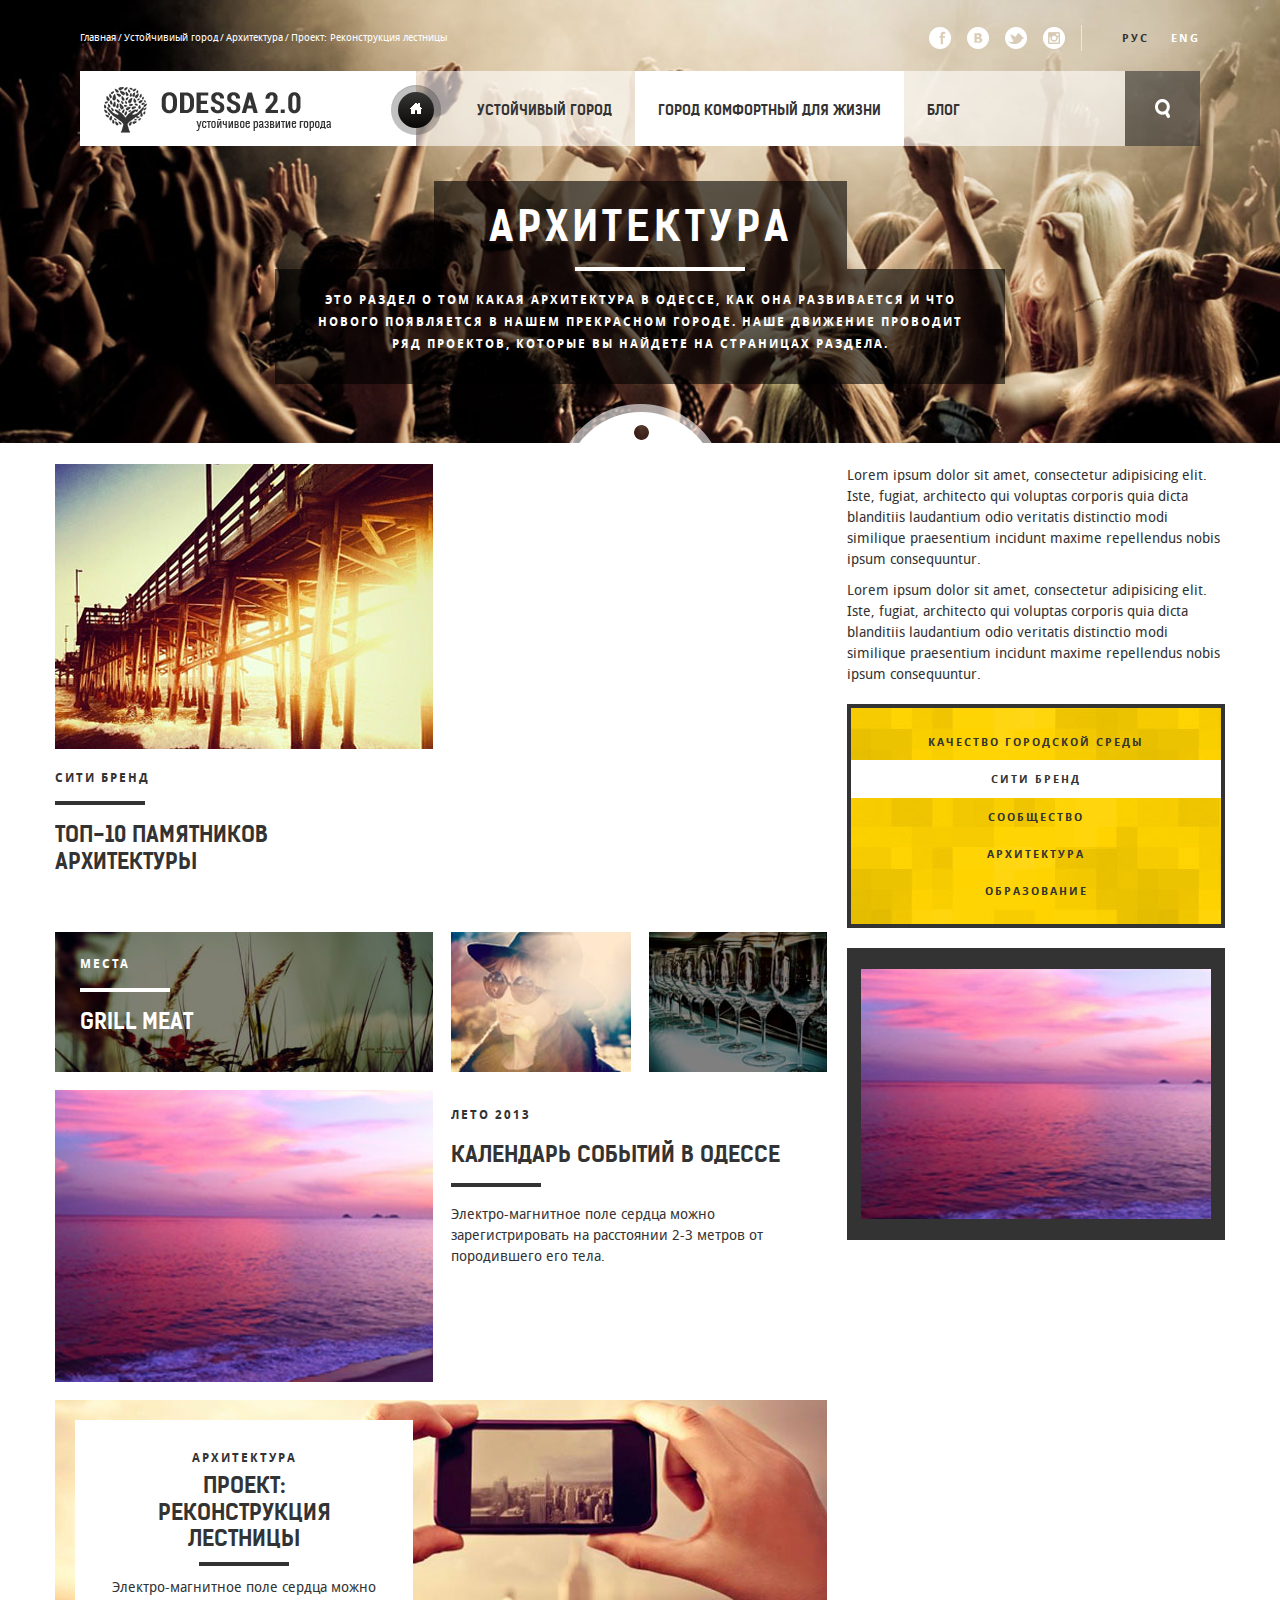
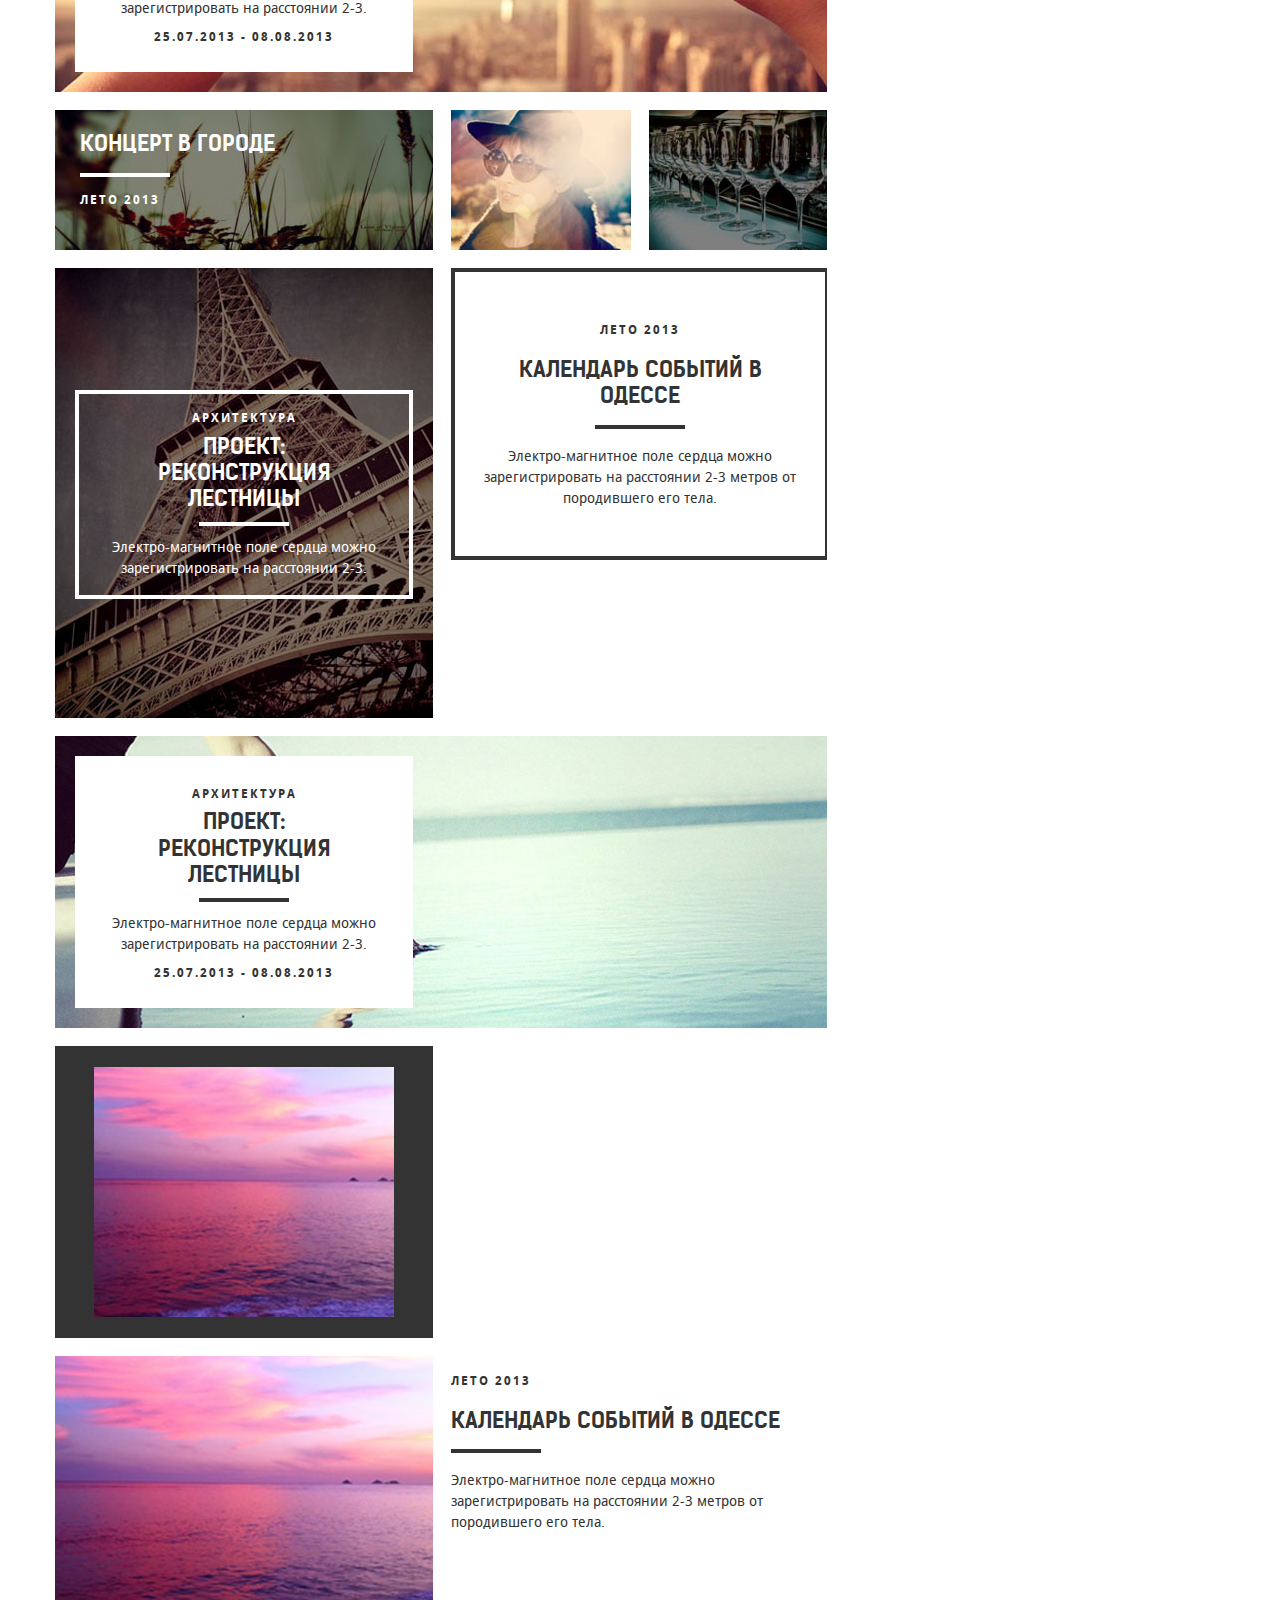
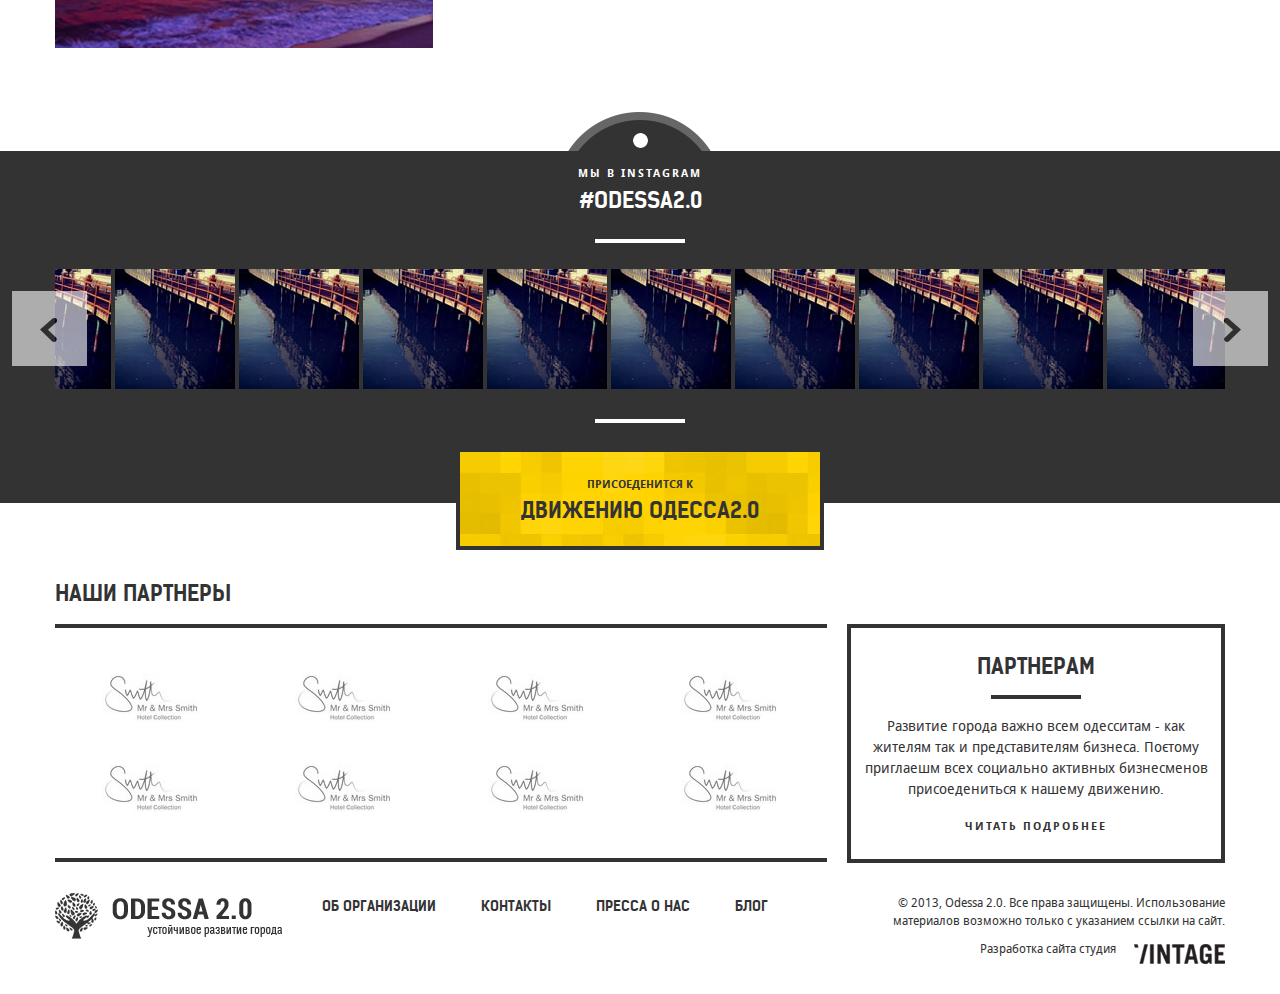
<file: list.html>
<!doctype html>
<!--[if IE 8]><html lang="ru-RU" class="ie8"><![endif]-->
<!--[if gt IE 8]><!--><html lang="ru-RU"><!--<![endif]-->
<head>
	<meta charset="utf-8">
	<title>List</title>
	<link rel="stylesheet" media="screen" href="css/screen.css" >
	<!--[if lt IE 9]><script src="js/html5shiv.js"></script><![endif]-->
	<script src="js/jquery.min.js"></script>
	<script src="js/jquery.cycle2.min.js"></script>
	<script src="js/jquery.cycle2.carousel.min.js"></script>	
	<script src="js/masonry.pkgd.min.js"></script>	
	<script src="js/common.js"></script>
</head>
<body>
<!-- BEGIN .header -->
<div class="header header_inner" style="background-image: url(img/slide2.jpg)">
	<div class="header__center">
		<div class="header__top">
			<div class="lang">				
				<a class="is-active" href="#">рус</a>
				<a href="#">eng</a>
			</div>
			<div class="social">
				<a class="social__fb" href="#"><i></i></a>
				<a class="social__vk" href="#"><i></i></a>
				<a class="social__tw" href="#"><i></i></a>
				<a class="social__ig" href="#"><i></i></a>
			</div>
			<ul class="bc">
				<li><a href="#">Главная</a><span>/</span></li>
				<li><a href="#">Устойчивиый город</a><span>/</span></li>
				<li><a href="#">Архитектура</a><span>/</span></li>
				<li>Проект: Реконструкция лестницы</li>
			</ul>
		</div>
		<div class="header__in">
			<div class="header__left">
				<a class="logo" href="#">ODESSA2.0 Устойчивое развитие города</a>
				<a class="link-home" href="#"><span><i></i></span></a>
			</div>
			<nav class="nav js-nav">
				<div class="nav__bg js-nav-bg"></div>
				<button class="nav__close js-nav-close"><i></i></button>
				<ul>
					<li>
						<a href="#">Устойчивый город</a>
						<ul>
							<li><a href="#">Качество городской среды</a></li>
							<li><a href="#">Сити бренд</a></li>
							<li><a href="#">Сообщество</a></li>
							<li><a href="#">Архитектура</a></li>
							<li><a href="#">Образование</a></li>
						</ul>
					</li>
					<li class="is-active"><a href="#">Город комфортный для жизни</a></li>
					<li><a href="#">Блог</a></li>
				</ul>                          
			</nav>
			<button class="menu js-nav-open"><span>меню</span><i></i></button>
			<div class="search">
				<input type="text" placeholder="Напишите запрос">
				<button><i></i></button>
			</div>
		</div>	
		<!-- BEGIN .category -->
		<div class="category">
			<div class="title is-line-center is-line-white">Архитектура</div>
			<div class="title-sub">Это раздел о том какая архитектура в Одессе, как она развивается и что нового появляется в нашем прекрасном городе. Наше движение проводит ряд проектов, которые вы найдете на страницах раздела.</div>
		</div>
		<!-- END .category -->	
	</div>
</div>
<!-- END .header -->
<!-- BEGIN .wrap -->
<div class="wrap">			
	<!-- BEGIN .l -->
	<div class="l">
		<div class="l__column">
			<!-- BEGIN .items -->
			<div class="items items_mod">
				<div class="items__in">
					<a class="block block_type-1" href="#">
						<div class="block__pic">
							<img src="img/pic2.jpg" width="378" height="285" alt="">
						</div>
						<div class="block__in">
							<div class="title-sub is-line">Сити бренд</div>
							<div class="title">Топ-10 памятников архитектуры</div>
						</div>
					</a>
					<a class="block block_type-2" href="#">
						<div class="block__pic">
							<div class="block__pic-big">
								<img src="img/pic3.jpg" width="378" height="140" alt="">
							</div>					
							<div class="block__pic-in">
								<img src="img/pic4.jpg" width="180" height="140" alt="">
								<img src="img/pic5.jpg" width="180" height="140" alt="">
							</div>					
						</div>
						<div class="block__in">
							<div class="title-sub is-line-white">Места</div>
							<div class="title">Grill Meat</div>
						</div>
						<div class="text">Электро-магнитное поле сердца можно зарегистрировать на расстоянии 2-3 метров от породившего его тела.</div>
					</a>
					<a class="block block_type-3" href="#">
						<div class="block__pic">
							<img src="img/pic6.jpg" width="378" height="292" alt="">
						</div>
						<div class="block__in">
							<div class="title-sub">Лето 2013</div>
							<div class="title is-line">Календарь событий в Одессе</div>
							<div class="text">Электро-магнитное поле сердца можно зарегистрировать на расстоянии 2-3 метров от породившего его тела.</div>
						</div>				
					</a>
					<a class="block block_type-4" href="#">
						<div class="block__pic">
							<img src="img/pic7.jpg" width="774" height="292" alt="">
						</div>
						<div class="block__in">
							<div class="block__center">
								<div class="title-sub">Архитектура</div>
								<div class="title is-line-center">Проект: Реконструкция лестницы</div>
								<div class="text">Электро-магнитное поле сердца можно зарегистрировать на расстоянии 2-3.</div>
								<div class="date">25.07.2013 - 08.08.2013</div>
							</div>
						</div>			
					</a>
					<a class="block block_type-5" href="#">
						<div class="block__pic">
							<div class="block__pic-big">
								<img src="img/pic3.jpg" width="378" height="140" alt="">
							</div>					
							<div class="block__pic-in">
								<img src="img/pic4.jpg" width="180" height="140" alt="">
								<img src="img/pic5.jpg" width="180" height="140" alt="">
							</div>					
						</div>
						<div class="block__in">				
							<div class="title is-line-white">Концерт в городе</div>
							<div class="date">Лето 2013</div>					
						</div>				
						<div class="text">Электро-магнитное поле сердца можно зарегистрировать на расстоянии 2-3 метров от породившего его тела.</div>
					</a>
					<a class="block block_type-6" href="#">
						<div class="block__pic">
							<img src="img/pic8.jpg" width="378" height="450" alt="">
						</div>
						<div class="block__in">
							<div class="block__center">
								<div class="title-sub">Архитектура</div>
								<div class="title is-line-center is-line-white">Проект: Реконструкция лестницы</div>
								<div class="text">Электро-магнитное поле сердца можно зарегистрировать на расстоянии 2-3.</div>
							</div>
						</div>
					</a>
					<a class="block block_type-7" href="#">
						<div class="block__in">
							<div class="block__center">
								<div class="title-sub">Лето 2013</div>
								<div class="title is-line-center">Календарь событий в Одессе</div>
								<div class="text">Электро-магнитное поле сердца можно зарегистрировать на расстоянии 2-3 метров от породившего его тела.</div>
							</div>
						</div>
					</a>
					<a class="block block_type-8" href="#">
						<div class="block__pic">
							<img src="img/pic9.jpg" width="774" height="292" alt="">
						</div>
						<div class="block__in">
							<div class="block__center">
								<div class="title-sub">Архитектура</div>
								<div class="title is-line-center">Проект: Реконструкция лестницы</div>
								<div class="text">Электро-магнитное поле сердца можно зарегистрировать на расстоянии 2-3.</div>
								<div class="date">25.07.2013 - 08.08.2013</div>
							</div>
						</div>			
					</a>
					<a class="block block_type-9" href="#">
						<div class="block__pic">
							<img src="img/pic10.jpg" width="300" height="250" alt="">
						</div>
					</a>
					<a class="block block_type-3" href="#">
						<div class="block__pic">
							<img src="img/pic6.jpg" width="378" height="292" alt="">
						</div>
						<div class="block__in">
							<div class="title-sub">Лето 2013</div>
							<div class="title is-line">Календарь событий в Одессе</div>
							<div class="text">Электро-магнитное поле сердца можно зарегистрировать на расстоянии 2-3 метров от породившего его тела.</div>
						</div>				
					</a>
				</div>
			</div>
			<!-- END .items -->
		</div>
		<div class="l__aside">
			<!-- content -->
			<div class="content content_aside">
				<p>Lorem ipsum dolor sit amet, consectetur adipisicing elit. Iste, fugiat, architecto qui voluptas corporis quia dicta blanditiis laudantium odio veritatis distinctio modi similique praesentium incidunt maxime repellendus nobis ipsum consequuntur.</p>
				<p>Lorem ipsum dolor sit amet, consectetur adipisicing elit. Iste, fugiat, architecto qui voluptas corporis quia dicta blanditiis laudantium odio veritatis distinctio modi similique praesentium incidunt maxime repellendus nobis ipsum consequuntur.</p>
			</div>
			<!-- BEGIN .aside-nav -->
			<nav class="aside-nav">
				<ul>
					<li><a href="#">Качество городской среды</a></li>
					<li class="is-active"><a href="#">Сити бренд</a></li>
					<li><a href="#">Сообщество</a></li>
					<li><a href="#">Архитектура</a></li>
					<li><a href="#">Образование</a></li>
				</ul>
			</nav>
			<!-- END .aside-nav -->
			<!-- BEGIN .aside-blocks -->
			<div class="aside-blocks">
				<a class="block block_type-9" href="#">
					<div class="block__pic">
						<img src="img/pic10.jpg" width="350" height="250" alt="">
					</div>
				</a>
			</div>
			<!-- END .aside-blocks -->
		</div>
	</div>
	<!-- END .l -->	
</div>
<!-- END .wrap -->
<!-- BEGIN .footer -->
<footer class="footer">
	<div class="footer__top">
		<button class="footer__prev"><i></i></button>
		<button class="footer__next"><i></i></button>
		<div class="footer__in">
			<div class="footer__instagram">
				<span>мы в INSTAGRAM</span>
				<a href="#">#odessa2.0</a>
			</div>
			<div class="footer__slider">				
				<div class="footer__slider-in cycle-slideshow" data-cycle-fx="carousel" data-cycle-timeout="0" data-cycle-prev=".footer__prev"  data-cycle-next=".footer__next" data-cycle-slides="> a">
					<a href="#"><img src="img/pic1.jpg" alt=""></a>
					<a href="#"><img src="img/pic1.jpg" alt=""></a>
					<a href="#"><img src="img/pic1.jpg" alt=""></a>
					<a href="#"><img src="img/pic1.jpg" alt=""></a>
					<a href="#"><img src="img/pic1.jpg" alt=""></a>
					<a href="#"><img src="img/pic1.jpg" alt=""></a>
					<a href="#"><img src="img/pic1.jpg" alt=""></a>
					<a href="#"><img src="img/pic1.jpg" alt=""></a>
					<a href="#"><img src="img/pic1.jpg" alt=""></a>
					<a href="#"><img src="img/pic1.jpg" alt=""></a>
					<a href="#"><img src="img/pic1.jpg" alt=""></a>
					<a href="#"><img src="img/pic1.jpg" alt=""></a>
					<a href="#"><img src="img/pic1.jpg" alt=""></a>
					<a href="#"><img src="img/pic1.jpg" alt=""></a>
					<a href="#"><img src="img/pic1.jpg" alt=""></a>
					<a href="#"><img src="img/pic1.jpg" alt=""></a>
				</div>
			</div>
		</div>
		<a class="join" href="#">
			<span>Присоеденится к </span>
			<strong>движению Одесса2.0</strong>
		</a>
	</div>
	<div class="footer__in">
		<div class="title">Наши партнеры</div>
		<div class="l">
			<div class="l__aside">
				<div class="partners">
					<div class="partners__info">
						<div class="title is-line-center">Партнерам</div>
						<div class="partners__text">Развитие города важно всем одесситам - как жителям так и представителям бизнеса. Поєтому приглаешм всех социально активных бизнесменов присоедениться к нашему движению.</div>
						<div class="partners__link">
							<a href="#">Читать подробнее</a>
						</div>
					</div>
				</div>
			</div>
			<div class="l__column">
				<div class="partners">					
					<ul class="partners__list">
						<li><a href="#"><img src="img/logo.jpg" alt=""></a></li>
						<li><a href="#"><img src="img/logo.jpg" alt=""></a></li>
						<li><a href="#"><img src="img/logo.jpg" alt=""></a></li>
						<li><a href="#"><img src="img/logo.jpg" alt=""></a></li>
						<li><a href="#"><img src="img/logo.jpg" alt=""></a></li>
						<li><a href="#"><img src="img/logo.jpg" alt=""></a></li>
						<li><a href="#"><img src="img/logo.jpg" alt=""></a></li>
						<li><a href="#"><img src="img/logo.jpg" alt=""></a></li>
					</ul>
				</div>
			</div>			
		</div>
		<div class="l">				
			<div class="l__column">
				<a class="logo" href="#">ODESSA2.0 Устойчивое развитие города</a>
				<nav class="footer__nav">
					<ul>
						<li><a href="#">Об организации</a></li>
						<li><a href="#">Контакты</a></li>
						<li><a href="#">Пресса о нас</a></li>
						<li><a href="#">Блог</a></li>                                      
					</ul>
				</nav>
			</div>
			<div class="l__aside">
				<div class="copyright">© 2013, Odessa 2.0. Все права защищены. Использование материалов возможно только с указанием ссылки на сайт.</div>
				<div class="created">Разработка сайта студия <a href="#"><i></i></a></div>
			</div>
		</div>
	</div>
</footer>
</body>
</html>
</file>
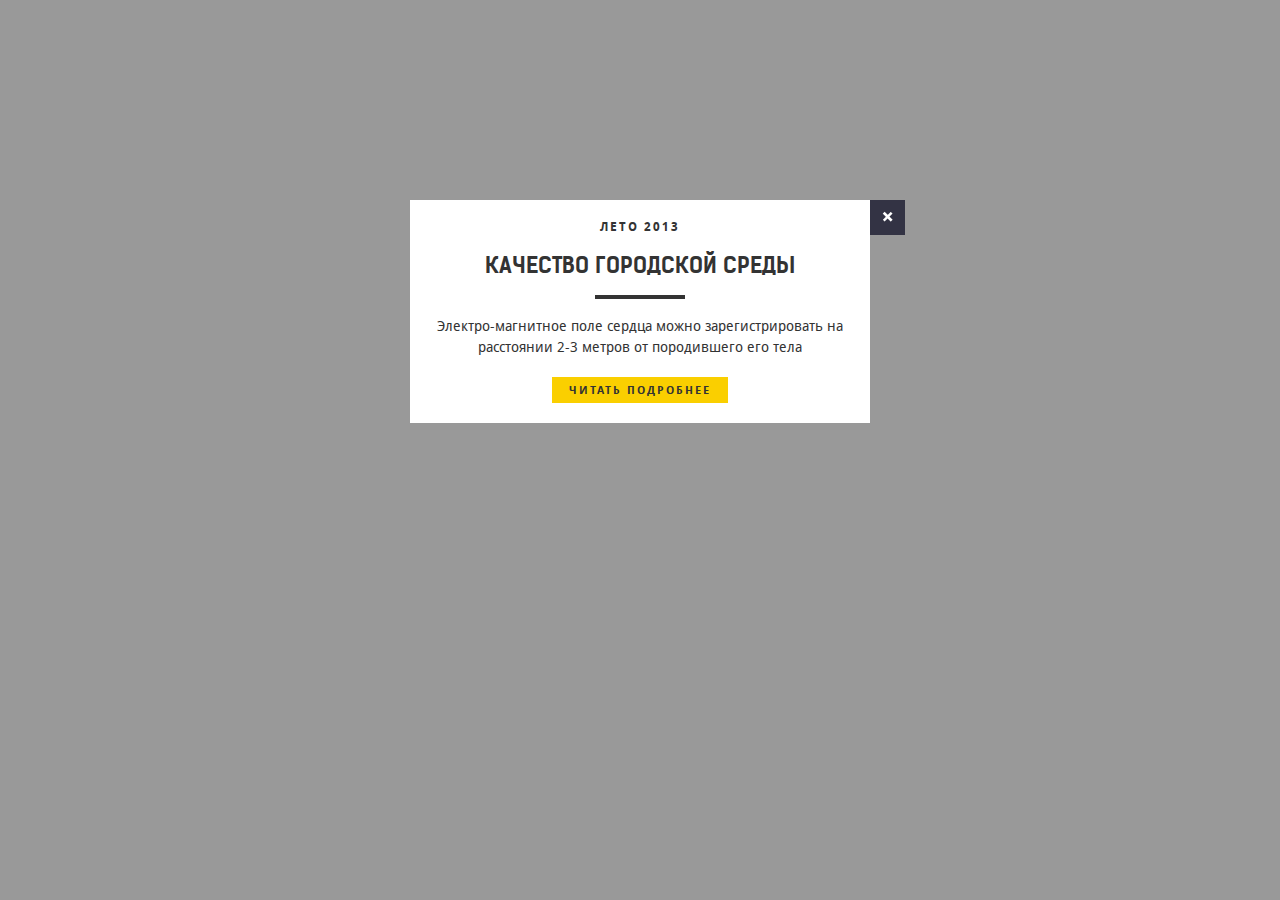
<file: popup.html>
<!doctype html>
<!--[if IE 8]><html lang="ru-RU" class="ie8"><![endif]-->
<!--[if gt IE 8]><!--><html lang="ru-RU"><!--<![endif]-->
<head>
	<meta charset="utf-8">
	<title>Main page</title>
	<link rel="stylesheet" media="screen" href="css/screen.css" >
	<!--[if lt IE 9]><script src="js/html5shiv.js"></script><![endif]-->
	<script src="js/jquery.min.js"></script>
	<script src="js/jquery.cycle2.min.js"></script>
	<script src="js/jquery.cycle2.carousel.min.js"></script>	
	<script src="js/masonry.pkgd.min.js"></script>	
	<script src="js/common.js"></script>
</head>
<body>
<!-- BEGIN .popup -->
<div class="overlay"></div>
<div class="popup">
	<button class="popup__btn-close"><i></i></button>
	<div class="title-sub">Лето 2013</div>
	<div class="title is-line-center">Качество городской среды</div>
	<div class="text">Электро-магнитное поле сердца можно зарегистрировать на расстоянии 2-3 метров от породившего его тела</div>
	<div class="link">
		<a href="#">читать подробнее</a>
	</div>
</div>
<!-- END .popup -->
</body>
</html>
</file>
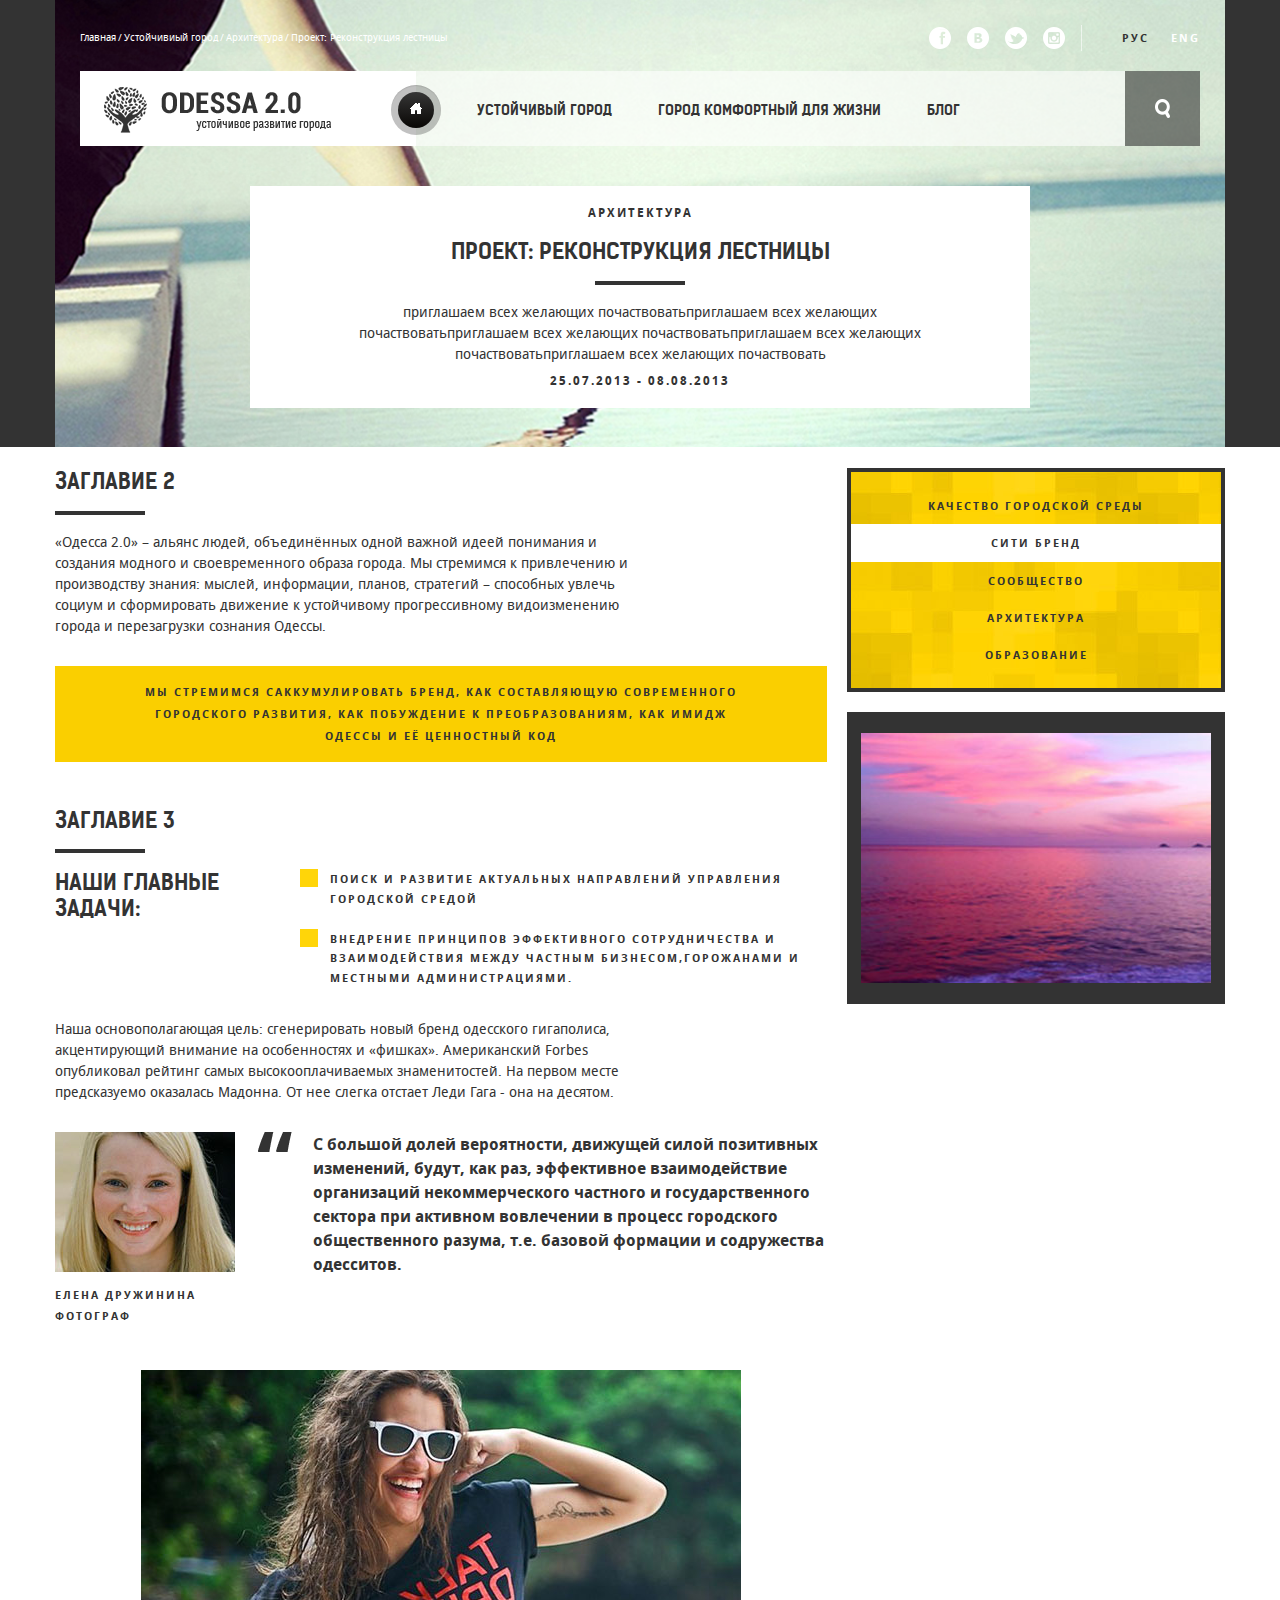
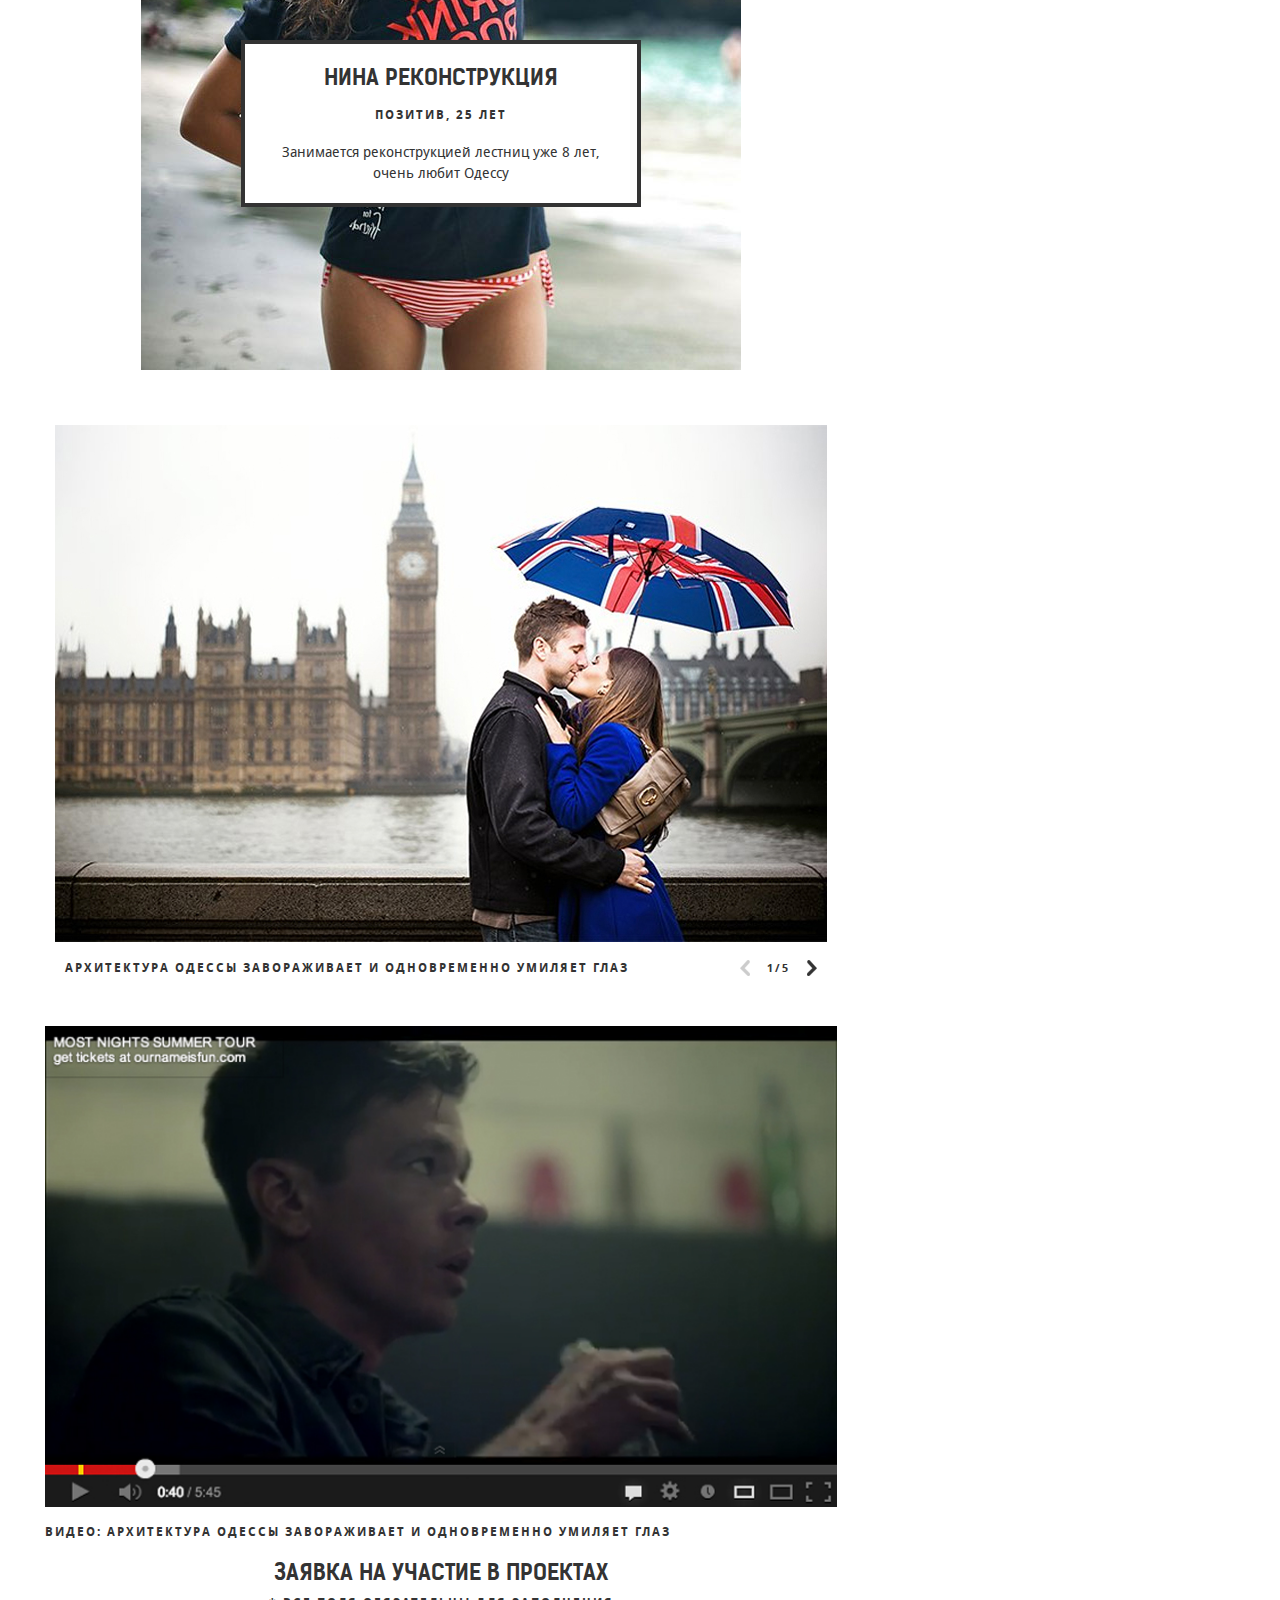
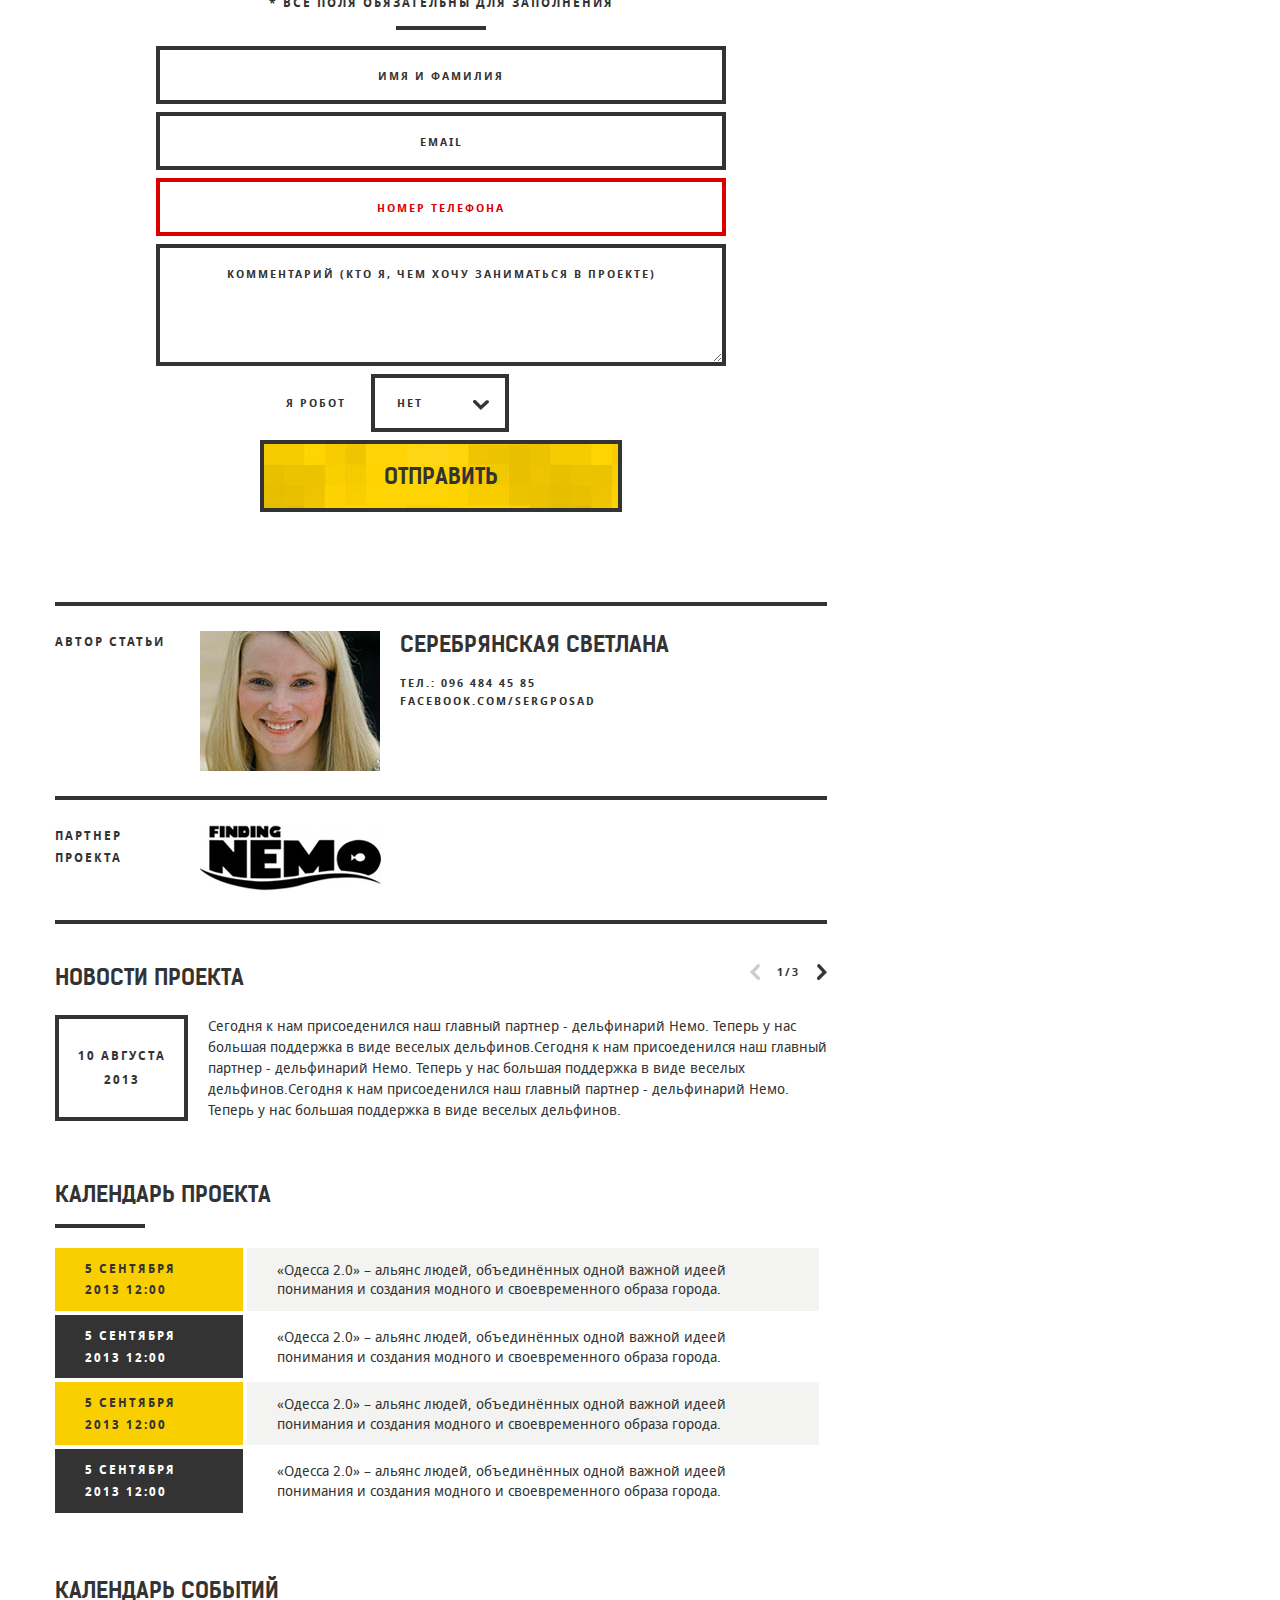
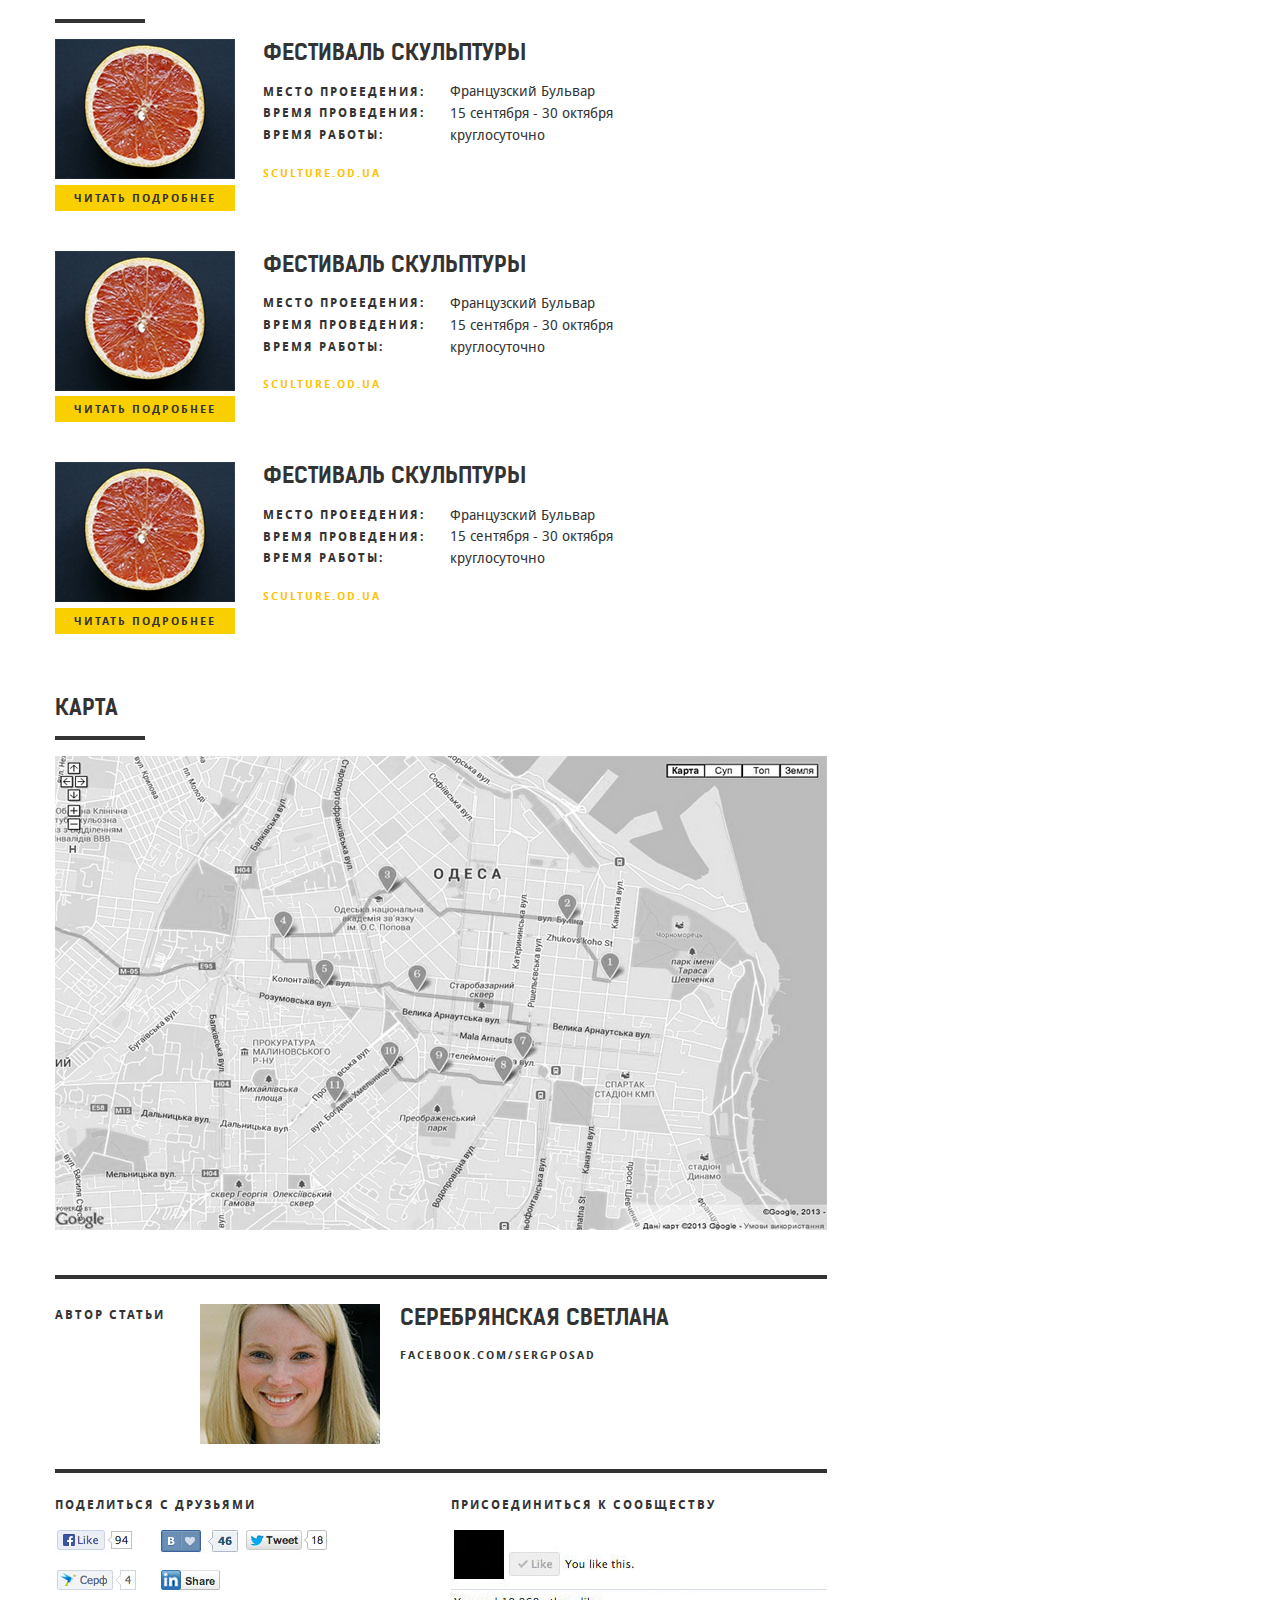
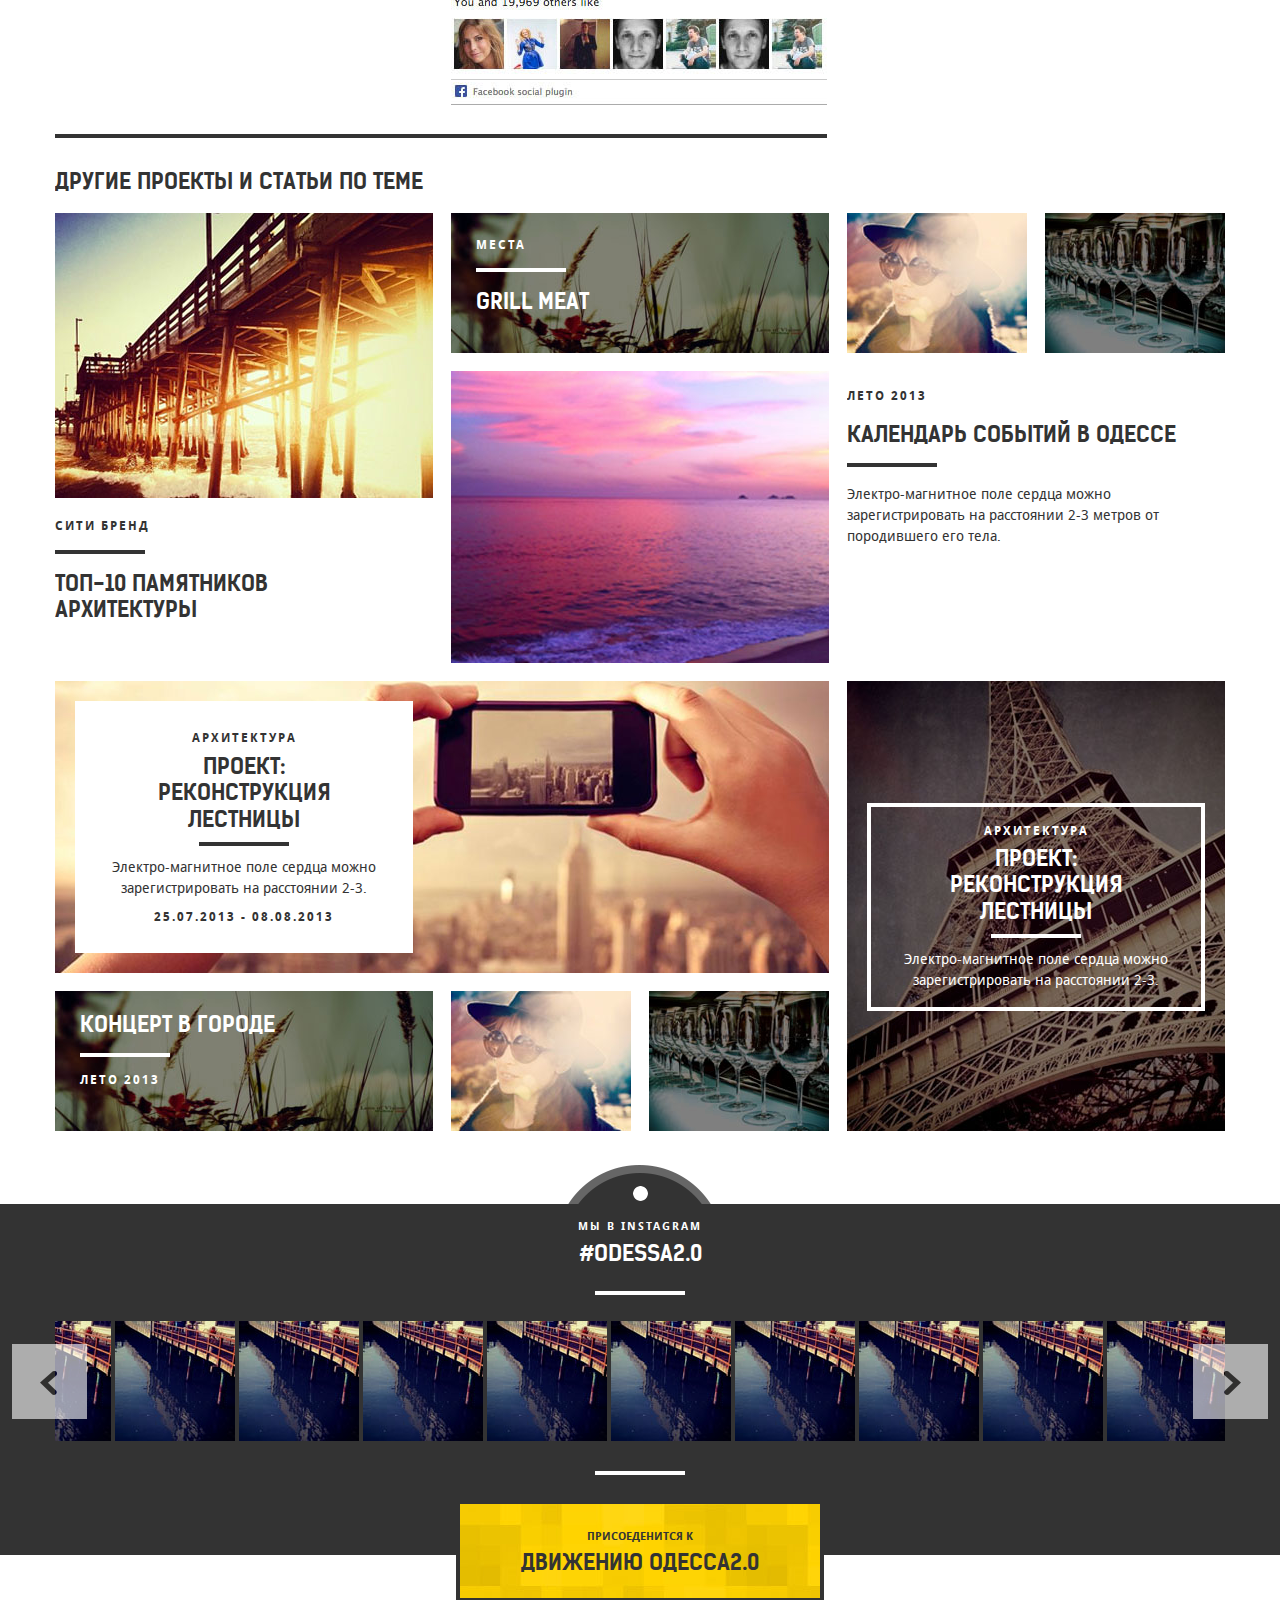
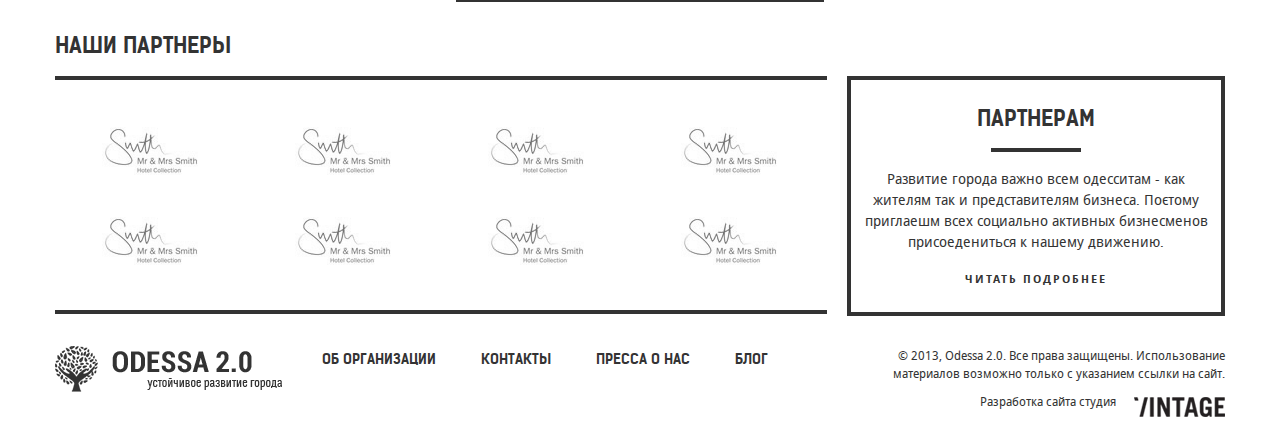
<file: project.html>
<!doctype html>
<!--[if IE 8]><html lang="ru-RU" class="ie8"><![endif]-->
<!--[if gt IE 8]><!--><html lang="ru-RU"><!--<![endif]-->
<head>
	<meta charset="utf-8">
	<title>Project</title>
	<link rel="stylesheet" media="screen" href="css/screen.css" >
	<!--[if lt IE 9]><script src="js/html5shiv.js"></script><![endif]-->
	<script src="js/jquery.min.js"></script>
	<script src="js/jquery.cycle2.min.js"></script>
	<script src="js/jquery.cycle2.carousel.min.js"></script>	
	<script src="js/masonry.pkgd.min.js"></script>	
	<script src="js/common.js"></script>
</head>
<body>
<!-- BEGIN .header -->
<div class="header header_inner" style="background-color: #333">
	<div class="header__center" style="background-image: url(img/pic15.jpg)">
		<div class="header__top">
			<div class="lang">				
				<a class="is-active" href="#">рус</a>
				<a href="#">eng</a>
			</div>
			<div class="social">
				<a class="social__fb" href="#"><i></i></a>
				<a class="social__vk" href="#"><i></i></a>
				<a class="social__tw" href="#"><i></i></a>
				<a class="social__ig" href="#"><i></i></a>
			</div>
			<ul class="bc">
				<li><a href="#">Главная</a><span>/</span></li>
				<li><a href="#">Устойчивиый город</a><span>/</span></li>
				<li><a href="#">Архитектура</a><span>/</span></li>
				<li>Проект: Реконструкция лестницы</li>
			</ul>
		</div>
		<div class="header__in">
			<div class="header__left">
				<a class="logo" href="#">ODESSA2.0 Устойчивое развитие города</a>
				<a class="link-home" href="#"><span><i></i></span></a>
			</div>
			<nav class="nav js-nav">
				<div class="nav__bg js-nav-bg"></div>
				<button class="nav__close js-nav-close"><i></i></button>
				<ul>
					<li>
						<a href="#">Устойчивый город</a>
						<ul>
							<li><a href="#">Качество городской среды</a></li>
							<li class="is-active"><a href="#">Сити бренд</a></li>
							<li><a href="#">Сообщество</a></li>
							<li><a href="#">Архитектура</a></li>
							<li><a href="#">Образование</a></li>
						</ul>
					</li>
					<li><a href="#">Город комфортный для жизни</a></li>
					<li><a href="#">Блог</a></li>
				</ul>                          
			</nav>
			<button class="menu js-nav-open"><span>меню</span><i></i></button>
			<div class="search">
				<input type="text" placeholder="Напишите запрос">
				<button><i></i></button>
			</div>
		</div>	
		<!-- BEGIN .project -->
		<div class="project">
			<div class="title-sub">Архитектура</div>
			<div class="title is-line-center">Проект: Реконструкция лестницы</div>
			<div class="text">приглашаем всех желающих почаствоватьприглашаем всех желающих почаствоватьприглашаем всех желающих почаствоватьприглашаем всех желающих почаствоватьприглашаем всех желающих почаствовать </div>
			<div class="date">25.07.2013 - 08.08.2013</div>
		</div>
		<!-- END .project -->	
	</div>
</div>
<!-- END .header -->
<!-- BEGIN .wrap -->
<div class="wrap">	
	<!-- BEGIN .l -->
	<div class="l">
		<div class="l__column">			
			<!-- BEGIN .content -->
			<div class="content">
				<div class="title is-line">Заглавие 2</div>
				<p>«Одесса 2.0» – альянс  людей, объединённых одной важной идеей понимания и создания  модного и своевременного образа города. Мы стремимся к привлечению и производству знания: мыслей, информации, планов, стратегий – способных увлечь социум и сформировать движение к устойчивому прогрессивному видоизменению города и перезагрузки сознания Одессы.</p>
				<div class="content__message">Мы стремимся саккумулировать бренд, как составляющую современного городского развития, как побуждение к преобразованиям, как имидж Одессы и её ценностный код</div>
				<div class="title is-line">Заглавие 3</div>
				<dl class="content__definitions">
				  <dt><div class="title">Наши главные задачи:</div></dt>
			  	<dd>
			  		<ul>
							<li>поиск и развитие актуальных направлений управления городской средой</li> 
							<li>внедрение принципов эффективного сотрудничества и взаимодействия между частным бизнесом,горожанами и местными администрациями.</li>
			  		</ul>
			  	</dd>
				</dl>
				<p>Наша основополагающая цель: сгенерировать новый  бренд одесского гигаполиса, акцентирующий внимание на особенностях и «фишках». Американский Forbes опубликовал рейтинг самых высокооплачиваемых знаменитостей. На первом месте предсказуемо оказалась Мадонна. От нее слегка отстает Леди Гага - она на десятом.</p>
				<div class="content__quote">
					<p>
						<img src="img/pic12.jpg" alt="">
						<span>Елена Дружинина</span>
						<span>фотограф</span>
					</p>
					<q>С большой долей вероятности, движущей силой позитивных изменений, будут, как раз, эффективное взаимодействие организаций некоммерческого частного и государственного сектора при активном  вовлечении в процесс городского общественного разума, т.е. базовой формации и содружества одесситов.</q>
				</div>
				<div class="content__user">
					<div class="content__user-in">
						<img src="img/pic11.jpg" alt="">
						<div class="content__user-detail">
							<div class="title">Нина Реконструкция</div>
							<div class="title-sub">позитив, 25 лет</div>
							<div class="text">Занимается реконструкцией лестниц уже 8 лет, очень любит Одессу</div>
						</div>
					</div>					
				</div>
				<div class="content__slider">
					<div class="slider">
						<div class="slider__in cycle-slideshow" data-cycle-fx="carousel" data-cycle-timeout="0" data-cycle-prev=".content__slider .slider__prev"  data-cycle-next=".content__slider .slider__next" data-allow-wrap="false" data-cycle-caption=".content__slider .slider__current" data-cycle-slides="> div">
							<div class="slider__item"><img src="img/pic16.jpg" alt=""></div>
							<div class="slider__item"><img src="img/pic16.jpg" alt=""></div>
							<div class="slider__item"><img src="img/pic16.jpg" alt=""></div>
							<div class="slider__item"><img src="img/pic16.jpg" alt=""></div>
							<div class="slider__item"><img src="img/pic16.jpg" alt=""></div>
						</div>
						<div class="slider__detail">
							<div class="slider__nav">
								<button class="slider__prev"></button>
								<div class="slider__current"></div>
								<button class="slider__next"></button>
							</div>
							<div class="title-sub">Архитектура Одессы завораживает и одновременно умиляет глаз</div>
						</div>
					</div>
				</div>				
				<div class="content__video">
					<div class="content__video-in">
						<img src="img/pic17.jpg" alt="" style="display: block; width: 100%">
					</div>
					<div class="title-sub">Видео: Архитектура Одессы завораживает и одновременно умиляет глаз</div>					
				</div>
			</div>
			<!-- END .content -->
			<!-- BEGIN .form -->
			<div class="form form_margin">
				<div class="title">Заявка на участие в проектах
				</div>
				<div class="title-sub is-line-center">* все поля обязательны для заполнения</div>
				<div class="form__in">
					<div class="form__field">
						<input type="text" placeholder="Имя и Фамилия">
					</div>
					<div class="form__field">
						<input type="text" placeholder="Email">
					</div>
					<div class="form__field is-error">
						<input type="text" placeholder="Номер телефона">
					</div>
					<div class="form__field">
						<textarea placeholder="Комментарий (кто я, чем хочу заниматься в проекте)"></textarea>
					</div>
					<div class="form__field">
						<div class="form__text">я робот</div>
						<div class="form__select js-select">
							<span class="is-selected">нет</span>
							<ul style="display: none;">
								<li>нет</li>
							</ul>
							<input type="hidden" value="нет">
						</div>
					</div>
					<div class="form__btn">
						<button class="btn"><span>Отправить</span></button>
					</div>
				</div>
			</div>
			<!-- END .form -->
			<!-- BEGIN .author -->
			<div class="author">
				<div class="author__title">
					<div class="title-sub">автор статьи</div>
				</div>
				<div class="author__pic">
					<img src="img/pic12.jpg" alt="">
				</div>
				<div class="author__detail">
					<div class="title">серебрянская светлана</div>
					<ul class="author__info">
						<li><a href="#">тел.: 096 484 45 85</a></li>
						<li><a href="#">facebook.com/sergposad</a></li>
					</ul>
				</div>
			</div>
			<!-- END .author -->
			<!-- BEGIN .partner -->
			<div class="partner">
				<div class="partner__title">
					<div class="title-sub">Партнер проекта</div>
				</div>
				<div class="partner__logo">
					<a href="#"><img src="img/pic18.jpg" alt=""></a>
				</div>
			</div>
			<!-- END .partner -->
			<!-- BEGIN .news-list -->
			<div class="news-list">
				<div class="slider">
					<div class="slider__detail">
						<div class="slider__nav">
							<button class="slider__prev"></button>
							<div class="slider__current"></div>
							<button class="slider__next"></button>
						</div>
						<div class="title">Новости проекта</div>
					</div>
					<div class="slider__in cycle-slideshow" data-cycle-fx="carousel" data-cycle-timeout="0" data-cycle-prev=".news-list .slider__prev"  data-cycle-next=".news-list .slider__next" data-allow-wrap="false" data-cycle-caption=".news-list .slider__current" data-cycle-slides="> div">
						<div class="news-list__item">
							<div class="date">10 августа 2013</div>
							<div class="text">Сегодня к нам присоеденился наш главный партнер - дельфинарий Немо. Теперь у нас большая поддержка в виде веселых дельфинов.Сегодня к нам присоеденился наш главный партнер - дельфинарий Немо. Теперь у нас большая поддержка в виде веселых дельфинов.Сегодня к нам присоеденился наш главный партнер - дельфинарий Немо. Теперь у нас большая поддержка в виде веселых дельфинов.</div>
						</div>
						<div class="news-list__item">
							<div class="date">10 августа 2013</div>
							<div class="text">Сегодня к нам присоеденился наш главный партнер - дельфинарий Немо. Теперь у нас большая поддержка в виде веселых дельфинов.Сегодня к нам присоеденился наш главный партнер - дельфинарий Немо. Теперь у нас большая поддержка в виде веселых дельфинов.Сегодня к нам присоеденился наш главный партнер - дельфинарий Немо. Теперь у нас большая поддержка в виде веселых дельфинов.</div>
						</div>
						<div class="news-list__item">
							<div class="date">10 августа 2013</div>
							<div class="text">Сегодня к нам присоеденился наш главный партнер - дельфинарий Немо. Теперь у нас большая поддержка в виде веселых дельфинов.Сегодня к нам присоеденился наш главный партнер - дельфинарий Немо. Теперь у нас большая поддержка в виде веселых дельфинов.Сегодня к нам присоеденился наш главный партнер - дельфинарий Немо. Теперь у нас большая поддержка в виде веселых дельфинов.</div>
						</div>
					</div>					
				</div>
			</div>
			<!-- END .news-list -->
			<div class="title is-line">Календарь проекта</div>
			<!-- BEGIN .calendar -->
			<div class="calendar">
				<table>
					<tr>
						<td><div class="title-sub">5 сентября 2013 12:00</div></td>
						<td><p>«Одесса 2.0» – альянс  людей, объединённых одной важной идеей понимания и создания  модного и своевременного образа города.</p></td>
					</tr>
					<tr>
						<td><div class="title-sub">5 сентября 2013 12:00</div></td>
						<td><p>«Одесса 2.0» – альянс  людей, объединённых одной важной идеей понимания и создания  модного и своевременного образа города.</p></td>
					</tr>
					<tr>
						<td><div class="title-sub">5 сентября 2013 12:00</div></td>
						<td><p>«Одесса 2.0» – альянс  людей, объединённых одной важной идеей понимания и создания  модного и своевременного образа города.</p></td>
					</tr>
					<tr>
						<td><div class="title-sub">5 сентября 2013 12:00</div></td>
						<td><p>«Одесса 2.0» – альянс  людей, объединённых одной важной идеей понимания и создания  модного и своевременного образа города.</p></td>
					</tr>
				</table>
			</div>
			<!-- END .calendar -->
			<div class="title is-line">Календарь событий</div>
			<!-- BEGIN .events -->
			<div class="events">
				<div class="events__item">
					<div class="events__column">
						<div class="events__pic">
							<a href="#"><img src="img/pic19.jpg" alt=""></a>
						</div>						
					</div>
					<div class="events__column">
						<div class="title">Фестиваль скульптуры</div>
						<ul class="events__detail">
							<table>
								<tr>
									<td><div class="title-sub">место проеедения:</div></td>
									<td>Французский Бульвар</td>
								</tr>
								<tr>
									<td><div class="title-sub">время проведения:</div></td>
									<td>15 сентября - 30 октября</td>
								</tr>
								<tr>
									<td><div class="title-sub">время работы:</div></td>
									<td>круглосуточно</td>
								</tr>
							</table>
						</ul>
						<div class="events__source">
							<a href="#">sculture.od.ua</a>
						</div>
					</div>	
					<div class="events__link">
						<a href="#">читать подробнее</a>
					</div>				
				</div>
				<div class="events__item">
					<div class="events__column">
						<div class="events__pic">
							<a href="#"><img src="img/pic19.jpg" alt=""></a>
						</div>						
					</div>
					<div class="events__column">
						<div class="title">Фестиваль скульптуры</div>
						<ul class="events__detail">
							<table>
								<tr>
									<td><div class="title-sub">место проеедения:</div></td>
									<td>Французский Бульвар</td>
								</tr>
								<tr>
									<td><div class="title-sub">время проведения:</div></td>
									<td>15 сентября - 30 октября</td>
								</tr>
								<tr>
									<td><div class="title-sub">время работы:</div></td>
									<td>круглосуточно</td>
								</tr>
							</table>
						</ul>
						<div class="events__source">
							<a href="#">sculture.od.ua</a>
						</div>
					</div>	
					<div class="events__link">
						<a href="#">читать подробнее</a>
					</div>				
				</div>
				<div class="events__item">
					<div class="events__column">
						<div class="events__pic">
							<a href="#"><img src="img/pic19.jpg" alt=""></a>
						</div>						
					</div>
					<div class="events__column">
						<div class="title">Фестиваль скульптуры</div>
						<ul class="events__detail">
							<table>
								<tr>
									<td><div class="title-sub">место проеедения:</div></td>
									<td>Французский Бульвар</td>
								</tr>
								<tr>
									<td><div class="title-sub">время проведения:</div></td>
									<td>15 сентября - 30 октября</td>
								</tr>
								<tr>
									<td><div class="title-sub">время работы:</div></td>
									<td>круглосуточно</td>
								</tr>
							</table>
						</ul>
						<div class="events__source">
							<a href="#">sculture.od.ua</a>
						</div>
					</div>	
					<div class="events__link">
						<a href="#">читать подробнее</a>
					</div>				
				</div>
			</div>
			<!-- END .events -->
			<div class="title is-line">Карта</div>			
			<!-- BEGIN .map -->
			<div class="map">				
				<div class="map__in">
					<img src="img/pic20.jpg" alt="" style="display: block; width: 100%;">
				</div>
			</div>
			<!-- END .map -->
			<!-- BEGIN .author -->
			<div class="author">
				<div class="author__title">
					<div class="title-sub">автор статьи</div>
				</div>
				<div class="author__pic">
					<img src="img/pic12.jpg" alt="">
				</div>
				<div class="author__detail">
					<div class="title">серебрянская светлана</div>
					<ul class="author__info">
						<li><a href="#">facebook.com/sergposad</a></li>
					</ul>
				</div>
			</div>
			<!-- END .author -->
			<!-- BEGIN .widget -->
			<div class="widget">
				<div class="widget__item">
					<div class="title-sub">поделиться с друзьями</div>
					<div class="widget__in">
						<img src="img/pic13.jpg" alt="">
					</div>
				</div>
				<div class="widget__item">
					<div class="title-sub">присоединиться к сообществу</div>
					<div class="widget__in">
						<img src="img/pic14.jpg" alt="">
					</div>
				</div>
			</div>
			<!-- END .widget -->
		</div>
		<div class="l__aside">
			<!-- BEGIN .aside-nav -->
			<nav class="aside-nav">
				<ul>
					<li><a href="#">Качество городской среды</a></li>
					<li class="is-active"><a href="#">Сити бренд</a></li>
					<li><a href="#">Сообщество</a></li>
					<li><a href="#">Архитектура</a></li>
					<li><a href="#">Образование</a></li>
				</ul>
			</nav>
			<!-- END .aside-nav -->
			<!-- BEGIN .aside-blocks -->
			<div class="aside-blocks">
				<a class="block block_type-9" href="#">
					<div class="block__pic">
						<img src="img/pic10.jpg" width="350" height="250" alt="">
					</div>
				</a>
			</div>
			<!-- END .aside-blocks -->
		</div>
	</div>
	<!-- END .l -->
	<!-- BEGIN .items -->
	<div class="items">
		<div class="title">Другие проекты и статьи по теме</div>
		<div class="items__in">
			<a class="block block_type-1" href="#">
				<div class="block__pic">
					<img src="img/pic2.jpg" width="378" height="285" alt="">
				</div>
				<div class="block__in">
					<div class="title-sub is-line">Сити бренд</div>
					<div class="title">Топ-10 памятников архитектуры</div>
				</div>
			</a>
			<a class="block block_type-2" href="#">
				<div class="block__pic">
					<div class="block__pic-big">
						<img src="img/pic3.jpg" width="378" height="140" alt="">
					</div>					
					<div class="block__pic-in">
						<img src="img/pic4.jpg" width="180" height="140" alt="">
						<img src="img/pic5.jpg" width="180" height="140" alt="">
					</div>					
				</div>
				<div class="block__in">
					<div class="title-sub is-line-white">Места</div>
					<div class="title">Grill Meat</div>
				</div>
				<div class="text">Электро-магнитное поле сердца можно зарегистрировать на расстоянии 2-3 метров от породившего его тела.</div>
			</a>
			<a class="block block_type-3" href="#">
				<div class="block__pic">
					<img src="img/pic6.jpg" width="378" height="292" alt="">
				</div>
				<div class="block__in">
					<div class="title-sub">Лето 2013</div>
					<div class="title is-line">Календарь событий в Одессе</div>
					<div class="text">Электро-магнитное поле сердца можно зарегистрировать на расстоянии 2-3 метров от породившего его тела.</div>
				</div>				
			</a>
			<a class="block block_type-4" href="#">
				<div class="block__pic">
					<img src="img/pic7.jpg" width="774" height="292" alt="">
				</div>
				<div class="block__in">
					<div class="block__center">
						<div class="title-sub">Архитектура</div>
						<div class="title is-line-center">Проект: Реконструкция лестницы</div>
						<div class="text">Электро-магнитное поле сердца можно зарегистрировать на расстоянии 2-3.</div>
						<div class="date">25.07.2013 - 08.08.2013</div>
					</div>
				</div>			
			</a>
			<a class="block block_type-5" href="#">
				<div class="block__pic">
					<div class="block__pic-big">
						<img src="img/pic3.jpg" width="378" height="140" alt="">
					</div>					
					<div class="block__pic-in">
						<img src="img/pic4.jpg" width="180" height="140" alt="">
						<img src="img/pic5.jpg" width="180" height="140" alt="">
					</div>					
				</div>
				<div class="block__in">				
					<div class="title is-line-white">Концерт в городе</div>
					<div class="date">Лето 2013</div>					
				</div>				
				<div class="text">Электро-магнитное поле сердца можно зарегистрировать на расстоянии 2-3 метров от породившего его тела.</div>
			</a>
			<a class="block block_type-6" href="#">
				<div class="block__pic">
					<img src="img/pic8.jpg" width="378" height="450" alt="">
				</div>
				<div class="block__in">
					<div class="block__center">
						<div class="title-sub">Архитектура</div>
						<div class="title is-line-center is-line-white">Проект: Реконструкция лестницы</div>
						<div class="text">Электро-магнитное поле сердца можно зарегистрировать на расстоянии 2-3.</div>
					</div>
				</div>
			</a>
		</div>
	</div>
	<!-- END .items -->
</div>
<!-- END .wrap -->
<!-- BEGIN .footer -->
<footer class="footer">
	<div class="footer__top">
		<button class="footer__prev"><i></i></button>
		<button class="footer__next"><i></i></button>
		<div class="footer__in">
			<div class="footer__instagram">
				<span>мы в INSTAGRAM</span>
				<a href="#">#odessa2.0</a>
			</div>
			<div class="footer__slider">				
				<div class="footer__slider-in cycle-slideshow" data-cycle-fx="carousel" data-cycle-timeout="0" data-cycle-prev=".footer__prev"  data-cycle-next=".footer__next" data-cycle-slides="> a">
					<a href="#"><img src="img/pic1.jpg" alt=""></a>
					<a href="#"><img src="img/pic1.jpg" alt=""></a>
					<a href="#"><img src="img/pic1.jpg" alt=""></a>
					<a href="#"><img src="img/pic1.jpg" alt=""></a>
					<a href="#"><img src="img/pic1.jpg" alt=""></a>
					<a href="#"><img src="img/pic1.jpg" alt=""></a>
					<a href="#"><img src="img/pic1.jpg" alt=""></a>
					<a href="#"><img src="img/pic1.jpg" alt=""></a>
					<a href="#"><img src="img/pic1.jpg" alt=""></a>
					<a href="#"><img src="img/pic1.jpg" alt=""></a>
					<a href="#"><img src="img/pic1.jpg" alt=""></a>
					<a href="#"><img src="img/pic1.jpg" alt=""></a>
					<a href="#"><img src="img/pic1.jpg" alt=""></a>
					<a href="#"><img src="img/pic1.jpg" alt=""></a>
					<a href="#"><img src="img/pic1.jpg" alt=""></a>
					<a href="#"><img src="img/pic1.jpg" alt=""></a>
				</div>
			</div>
		</div>
		<a class="join" href="#">
			<span>Присоеденится к </span>
			<strong>движению Одесса2.0</strong>
		</a>
	</div>
	<div class="footer__in">
		<div class="title">Наши партнеры</div>
		<div class="l">
			<div class="l__aside">
				<div class="partners">
					<div class="partners__info">
						<div class="title is-line-center">Партнерам</div>
						<div class="partners__text">Развитие города важно всем одесситам - как жителям так и представителям бизнеса. Поєтому приглаешм всех социально активных бизнесменов присоедениться к нашему движению.</div>
						<div class="partners__link">
							<a href="#">Читать подробнее</a>
						</div>
					</div>
				</div>
			</div>
			<div class="l__column">
				<div class="partners">					
					<ul class="partners__list">
						<li><a href="#"><img src="img/logo.jpg" alt=""></a></li>
						<li><a href="#"><img src="img/logo.jpg" alt=""></a></li>
						<li><a href="#"><img src="img/logo.jpg" alt=""></a></li>
						<li><a href="#"><img src="img/logo.jpg" alt=""></a></li>
						<li><a href="#"><img src="img/logo.jpg" alt=""></a></li>
						<li><a href="#"><img src="img/logo.jpg" alt=""></a></li>
						<li><a href="#"><img src="img/logo.jpg" alt=""></a></li>
						<li><a href="#"><img src="img/logo.jpg" alt=""></a></li>
					</ul>
				</div>
			</div>			
		</div>
		<div class="l">				
			<div class="l__column">
				<a class="logo" href="#">ODESSA2.0 Устойчивое развитие города</a>
				<nav class="footer__nav">
					<ul>
						<li><a href="#">Об организации</a></li>
						<li><a href="#">Контакты</a></li>
						<li><a href="#">Пресса о нас</a></li>
						<li><a href="#">Блог</a></li>                                      
					</ul>
				</nav>
			</div>
			<div class="l__aside">
				<div class="copyright">© 2013, Odessa 2.0. Все права защищены. Использование материалов возможно только с указанием ссылки на сайт.</div>
				<div class="created">Разработка сайта студия <a href="#"><i></i></a></div>
			</div>
		</div>
	</div>
</footer>
</body>
</html>
</file>
<file: css/screen.css>
@font-face { font-family: "DroidSansReg"; src: url("../fonts/droidsans-webfont.eot"); src: url("../fonts/droidsans-webfont.eot?#iefix") format("embedded-opentype"), url("../fonts/droidsans-webfont.woff") format("woff"), url("../fonts/droidsans-webfont.ttf") format("truetype"), url("../fonts/droidsans-webfont.svg#DroidSansReg") format("svg"); font-weight: normal; font-style: normal; }

@font-face { font-family: "DroidSansBold"; src: url("../fonts/droidsans-bold-webfont.eot"); src: url("../fonts/droidsans-bold-webfont.eot?#iefix") format("embedded-opentype"), url("../fonts/droidsans-bold-webfont.woff") format("woff"), url("../fonts/droidsans-bold-webfont.ttf") format("truetype"), url("../fonts/droidsans-bold-webfont.svg#DroidSansBold") format("svg"); font-weight: normal; font-style: normal; }

@font-face { font-family: "KelsonSansBold"; src: url("../fonts/kelsonsansbold.eot"); src: url("../fonts/kelsonsansbold.eot?#iefix") format("embedded-opentype"), url("../fonts/kelsonsansbold.woff") format("woff"), url("../fonts/kelsonsansbold.ttf") format("truetype"), url("../fonts/kelsonsansbold.svg#KelsonSansBold") format("svg"); font-weight: normal; font-style: normal; }

* { margin: 0; padding: 0; }

html, body { height: 100%; }

body { font-family: "DroidSansReg", Arial, sans-serif; font-weight: normal; font-size: 14px; color: #333333; line-height: 1.2; }

a img, fieldset { border: none; }

a { color: #333333; text-decoration: none; }

p { line-height: 1.4; }

li { list-style: none; }

textarea, button, select, input { border: none; outline: none; font-family: "DroidSansBold", Arial, sans-serif; }

button { line-height: 1; cursor: pointer; }
button::-moz-focus-inner { padding: 0; border: 0; }

table { border-spacing: 0; border-collapse: collapse; }

.wrap, .footer__in, .header__center { position: relative; width: 1170px; margin: 0 auto; }
@media only screen and (max-width: 1200px) { .wrap, .footer__in, .header__center { width: 800px; } }
@media only screen and (max-width: 840px) { .wrap, .footer__in, .header__center { width: auto; } }

.title, .title-sub { margin-bottom: 18px; text-transform: uppercase; }
.title.is-line, .title.is-line-center, .title.is-line-white, .title-sub.is-line, .title-sub.is-line-center, .title-sub.is-line-white { position: relative; padding-bottom: 18px; }
.title.is-line:after, .title.is-line-center:after, .title.is-line-white:after, .title-sub.is-line:after, .title-sub.is-line-center:after, .title-sub.is-line-white:after { content: ""; position: absolute; bottom: -2px; left: 0; width: 90px; height: 4px; background: #333333; }
.title.is-line-center:after, .title-sub.is-line-center:after { left: 50%; margin-left: -45px; }
.title.is-line-white:after, .title-sub.is-line-white:after { background: white; }
@media only screen and (max-width: 840px) { .title.is-responsive, .title-sub.is-responsive { padding: 0 10px; } }

.title { font-family: "KelsonSansBold", Arial, sans-serif; font-size: 22px; }
@media only screen and (max-width: 840px) { .title { font-size: 18px; } }

.title-sub, .date { font-family: "DroidSansBold", Arial, sans-serif; font-size: 12px; letter-spacing: 2px; }

.date { text-transform: uppercase; }

.text { font-size: 14px; line-height: 1.5; }

.header { position: relative; height: 650px; padding: 0 25px; margin-bottom: 20px; }
.header:after { content: ""; position: absolute; bottom: 0; left: 50%; margin-left: -72px; background: url('../img/icons-s35b7ff0e7c.png') 0 -183px no-repeat; width: 145px; height: 40px; }
@media only screen and (max-width: 840px) { .header:after { display: none; } }
@media only screen and (max-width: 1200px) { .header { padding: 0; } }
@media only screen and (max-width: 840px) { .header { height: 400px; padding: 0 10px; } }

.header_inner { height: auto; padding: 0; background-repeat: no-repeat; background-size: cover; box-shadow: 0 -1px 0 white inset; background-position: 50% 50%; }
.header_inner:after { display: none; }
.header_inner .header__in { margin: 0 75px 0 0; }

.header__center { padding: 0 25px 30px; background-repeat: no-repeat; background-size: cover; background-position: 50% 50%; box-shadow: 0 -1px 0 white inset; -moz-box-sizing: border-box; box-sizing: border-box; }
@media only screen and (max-width: 840px) { .header__center { padding: 0 10px 30px; } }

.header__top:after, .header__in:after { display: block; clear: both; height: 0; content: " "; }

.header__top { padding-top: 25px; margin-bottom: 20px; }

.slider-prev, .slider-next, .footer__prev, .footer__next { position: absolute; -moz-transition: all 0.2s linear; -o-transition: all 0.2s linear; -webkit-transition: all 0.2s linear; -ms-transition: all 0.2s linear; transition: all 0.2s linear; z-index: 200; }
.slider-prev i, .slider-next i, .footer__prev i, .footer__next i { display: block; -moz-transition: all 0.2s linear; -o-transition: all 0.2s linear; -webkit-transition: all 0.2s linear; -ms-transition: all 0.2s linear; transition: all 0.2s linear; opacity: 0; }
.slider-prev:hover i, .slider-next:hover i, .footer__prev:hover i, .footer__next:hover i { opacity: 1; }
@media only screen and (max-width: 840px) { .slider-prev, .slider-next, .footer__prev, .footer__next { display: none; } }

.slider-prev, .footer__prev { left: 50%; margin-left: -672px; background: url('../img/icons-s35b7ff0e7c.png') 0 -488px no-repeat; width: 75px; height: 75px; }
.slider-prev i, .footer__prev i { background: url('../img/icons-s35b7ff0e7c.png') 0 -233px no-repeat; width: 75px; height: 75px; }
@media only screen and (max-width: 1440px) { .slider-prev, .footer__prev { left: 12px; margin: 0; } }

.slider-next, .footer__next { right: 50%; margin-right: -672px; background: url('../img/icons-s35b7ff0e7c.png') 0 -318px no-repeat; width: 75px; height: 75px; }
.slider-next i, .footer__next i { background: url('../img/icons-s35b7ff0e7c.png') 0 -403px no-repeat; width: 75px; height: 75px; }
@media only screen and (max-width: 1440px) { .slider-next, .footer__next { right: 12px; margin: 0; } }

.slider-prev, .slider-next { top: 330px; }

.footer__prev, .footer__next { top: 140px; }

.header__pager { display: none; position: absolute; bottom: 30px; left: 0; right: 0; text-align: center; z-index: 200; }
.header__pager span { display: inline-block; width: 10px; height: 10px; margin: 0 4px; border: 1px solid white; border-radius: 50%; cursor: pointer; font: 0/0 a; text-shadow: none; color: transparent; }
.header__pager span.cycle-pager-active { background: white; }
@media only screen and (max-width: 840px) { .header__pager { display: block; } }

.lang { float: right; height: 26px; padding-left: 40px; border-left: 1px solid rgba(255, 255, 255, 0.6); line-height: 26px; }
.lang a { float: left; font-family: "DroidSansBold", Arial, sans-serif; font-size: 11px; text-transform: uppercase; letter-spacing: 2px; color: white; -moz-transition: color 0.2s linear; -o-transition: color 0.2s linear; -webkit-transition: color 0.2s linear; -ms-transition: color 0.2s linear; transition: color 0.2s linear; }
.lang a:first-child { margin-right: 22px; }
.lang a:hover { color: #ffc209; }
.lang a.is-active { color: #333333; }
@media only screen and (max-width: 840px) { .lang { padding: 0; border: 0; } }

.social { float: right; margin-top: 2px; }
.social a { float: left; margin-right: 16px; }
.social a i { display: block; -moz-transition: opacity 0.2s linear; -o-transition: opacity 0.2s linear; -webkit-transition: opacity 0.2s linear; -ms-transition: opacity 0.2s linear; transition: opacity 0.2s linear; opacity: 0; }
.social a:hover i { opacity: 1; }
@media only screen and (max-width: 840px) { .social { float: left; } }

.social__fb { background: url('../img/icons-s35b7ff0e7c.png') 0 -843px no-repeat; width: 22px; height: 22px; }
.social__fb i { background: url('../img/icons-s35b7ff0e7c.png') 0 -811px no-repeat; width: 22px; height: 22px; }

.social__vk { background: url('../img/icons-s35b7ff0e7c.png') 0 -907px no-repeat; width: 22px; height: 22px; }
.social__vk i { background: url('../img/icons-s35b7ff0e7c.png') 0 -875px no-repeat; width: 22px; height: 22px; }

.social__tw { background: url('../img/icons-s35b7ff0e7c.png') 0 -779px no-repeat; width: 22px; height: 22px; }
.social__tw i { background: url('../img/icons-s35b7ff0e7c.png') 0 -747px no-repeat; width: 22px; height: 22px; }

.social__ig { background: url('../img/icons-s35b7ff0e7c.png') 0 -665px no-repeat; width: 22px; height: 22px; }
.social__ig i { background: url('../img/icons-s35b7ff0e7c.png') 0 -633px no-repeat; width: 22px; height: 22px; }

.header__in { position: relative; margin: 0 75px 80px 0; background: white; background: rgba(255, 255, 255, 0.6); z-index: 200; }
@media only screen and (max-width: 840px) { .header__in { margin: 0 75px 35px 0; background: white; } }

.header__left { position: relative; float: left; height: 75px; margin-right: 38px; padding-right: 85px; background: white; }
@media only screen and (max-width: 840px) { .header__left .logo { margin: 18px 0 0 14px; padding: 0; background: url('../img/icons-s35b7ff0e7c.png') 0 -56px no-repeat; width: 191px; height: 38px; } }

.logo { display: block; margin: 16px 0 0 24px; background: url('../img/icons-s35b7ff0e7c.png') 0 0 no-repeat; width: 227px; height: 46px; font: 0/0 a; text-shadow: none; color: transparent; }

.link-home { position: absolute; top: 14px; right: -25px; padding: 7px; background: #333333; background: rgba(51, 51, 51, 0.3); box-shadow: 0 1px 1px rgba(0, 0, 0, 0.1) inset; border-radius: 50%; }
.link-home span { position: relative; display: block; width: 36px; height: 36px; background: #363636; background-image: -webkit-gradient(linear, 50% 0%, 50% 100%, color-stop(0%, #363636), color-stop(100%, #090705)); background-image: -webkit-linear-gradient(#363636, #090705); background-image: -moz-linear-gradient(#363636, #090705); background-image: -o-linear-gradient(#363636, #090705); background-image: linear-gradient(#363636, #090705); border-radius: 50%; -moz-transition: all 0.2s linear; -o-transition: all 0.2s linear; -webkit-transition: all 0.2s linear; -ms-transition: all 0.2s linear; transition: all 0.2s linear; }
.link-home i { position: absolute; top: 11px; left: 12px; background: url('../img/icons-s35b7ff0e7c.png') 0 -1281px no-repeat; width: 12px; height: 11px; }
.link-home:hover span, .link-home.is-active span { background: white; }
.link-home:hover i, .link-home.is-active i { background: url('../img/icons-s35b7ff0e7c.png') 0 -1260px no-repeat; width: 12px; height: 11px; }
@media only screen and (max-width: 840px) { .link-home { display: none; } }

.nav { position: relative; float: left; text-transform: uppercase; z-index: 15; }
.nav:hover .nav__bg, .nav:hover .nav__close { z-index: 200; }
.nav:hover ul { z-index: 300; }
.nav > ul { position: relative; float: left; }
.nav > ul > li { position: relative; float: left; height: 75px; -moz-transition: background 0.2s linear; -o-transition: background 0.2s linear; -webkit-transition: background 0.2s linear; -ms-transition: background 0.2s linear; transition: background 0.2s linear; overflow: hidden; }
.nav > ul > li.is-active { background: white; }
.nav > ul > li:hover { background: white; overflow: visible; z-index: 200; }
.nav > ul > li:hover ul { -moz-transition: opacity 0.2s linear; -o-transition: opacity 0.2s linear; -webkit-transition: opacity 0.2s linear; -ms-transition: opacity 0.2s linear; transition: opacity 0.2s linear; opacity: 1; }
.nav > ul > li > a { display: block; height: 75px; padding: 0 23px; line-height: 79px; font-family: "KelsonSansBold", Arial, sans-serif; font-size: 14px; }
.nav > ul > li ul { position: absolute; top: 76px; left: 0; padding: 23px; background: white; opacity: 0; }
.nav > ul > li ul:after { content: ""; position: absolute; top: -1px; left: 0; right: 0; height: 1px; }
.nav > ul > li ul a { display: block; padding: 10px 0; white-space: nowrap; font-size: 11px; -moz-transition: color 0.2s linear; -o-transition: color 0.2s linear; -webkit-transition: color 0.2s linear; -ms-transition: color 0.2s linear; transition: color 0.2s linear; font-family: "DroidSansBold", Arial, sans-serif; }
.nav > ul > li ul a:hover { color: #ffc209; }
@media only screen and (max-width: 1200px) { .nav > ul > li ul a:hover { color: black; } }
@media only screen and (max-width: 1200px) { .nav { display: none; position: absolute; top: 0; left: 0; right: 0; background: white; }
  .nav > ul { float: none; background: white; }
  .nav > ul > li { float: none; height: auto; text-align: center; }
  .nav > ul > li.is-active > a { background: #f7c035; }
  .nav > ul > li > a { height: 60px; font-size: 18px; line-height: 60px; }
  .nav > ul > li ul { display: block; position: relative; top: auto; padding: 18px 0; background: url(../img/bg.jpg); border: 4px solid #333333; border-width: 4px 0; opacity: 1; }
  .nav > ul > li ul:after { content: ""; position: absolute; top: -10px; left: 50%; margin-left: -15px; width: 0px; height: 0px; border-style: solid; border-width: 0 15px 10px 15px; border-color: transparent transparent #ffc209 transparent; }
  .nav > ul > li ul:before { content: ""; position: absolute; top: -15px; left: 50%; margin-left: -21px; width: 0px; height: 0px; border-style: solid; border-width: 0 21px 14px 21px; border-color: transparent transparent #333333 transparent; }
  .nav > ul > li ul li.is-active a { background: white; color: #333333; }
  .nav > ul > li ul a { padding: 10px 23px; } }
@media only screen and (max-width: 840px) { .nav { top: 75px; right: -75px; }
  .nav > ul { padding: 0; } }

.nav__bg { display: none; position: fixed; top: 0; left: 0; right: 0; bottom: 0; background: rgba(0, 0, 0, 0.5); }

.nav__close { display: none; position: absolute; top: 0; right: -75px; width: 75px; height: 75px; background: #333333; z-index: 30; }
.nav__close i { display: inline-block; background: url('../img/icons-s35b7ff0e7c.png') 0 -1194px no-repeat; width: 14px; height: 14px; }
@media only screen and (max-width: 840px) { .nav__close { top: -75px; right: 0; } }

.menu { display: none; float: right; height: 75px; height: 75px; padding: 0 30px; background: none; text-transform: uppercase; font-family: "KelsonSansBold", Arial, sans-serif; font-size: 14px; }
.menu i, .menu span { display: inline-block; vertical-align: middle; }
.menu i { margin-left: 15px; background: url('../img/icons-s35b7ff0e7c.png') 0 -1302px no-repeat; width: 30px; height: 20px; }
.menu:hover { background: white; }
@media only screen and (max-width: 1200px) { .menu { display: block; } }
@media only screen and (max-width: 840px) { .menu { position: absolute; top: 0; right: -75px; width: 75px; padding: 0; background: #333333; text-align: center; }
  .menu span { display: none; }
  .menu i { margin: 0; background: url('../img/icons-s35b7ff0e7c.png') 0 -603px no-repeat; width: 30px; height: 20px; }
  .menu:hover { background: #333333; } }

.search { position: absolute; top: 0; right: -75px; width: 75px; height: 75px; background: #333333; background: rgba(51, 51, 51, 0.6); overflow: hidden; }
.search:hover { background: #333333; overflow: visible; z-index: 20; }
.search:hover input { -moz-transition: opacity 0.2s linear; -o-transition: opacity 0.2s linear; -webkit-transition: opacity 0.2s linear; -ms-transition: opacity 0.2s linear; transition: opacity 0.2s linear; opacity: 1; }
.search button { width: 75px; height: 75px; background: none; font-size: 0; }
.search button i { display: inline-block; background: url('../img/icons-s35b7ff0e7c.png') 0 -939px no-repeat; width: 15px; height: 19px; }
.search input { position: absolute; top: 0; right: 75px; width: 190px; height: 75px; padding: 0 20px; background: #333333; font-family: "DroidSansBold", Arial, sans-serif; font-size: 11px; text-transform: uppercase; letter-spacing: 2px; color: white; opacity: 0; }
.search input.placeholder { color: white; }
.search input:-moz-placeholder { color: white; }
.search input::-webkit-input-placeholder { color: white; }
@media only screen and (max-width: 840px) { .search { display: none; } }

.footer { padding-top: 55px; }
.footer .logo { float: left; margin: 0 40px 0 0; }
@media only screen and (max-width: 840px) { .footer .logo { display: none; } }
@media only screen and (max-width: 840px) { .footer { padding-top: 10px; } }

@media only screen and (max-width: 840px) { .footer__in .l { margin-bottom: 20px; } }
@media only screen and (max-width: 1200px) { .footer__in .l__aside, .footer__in .l__column { display: block; width: 100%; padding: 0; } }
@media only screen and (max-width: 1200px) { .footer__in > .title { display: none; } }

.footer__top { position: relative; background: #333333; margin-bottom: 77px; }
.footer__top:after { content: ""; position: absolute; top: -39px; left: 50%; margin-left: -72px; background: url('../img/icons-s35b7ff0e7c.png') 0 -104px no-repeat; width: 144px; height: 39px; }
@media only screen and (max-width: 840px) { .footer__top:after { display: none; } }
@media only screen and (max-width: 840px) { .footer__top { margin-bottom: 57px; } }

.footer__instagram { padding: 15px 0 25px; text-align: center; }
.footer__instagram span { display: block; margin-bottom: 8px; font-family: "DroidSansBold", Arial, sans-serif; font-size: 11px; text-transform: uppercase; letter-spacing: 2px; color: white; }
.footer__instagram a { font-family: "KelsonSansBold", Arial, sans-serif; font-size: 22px; text-transform: uppercase; color: white; -moz-transition: color 0.2s linear; -o-transition: color 0.2s linear; -webkit-transition: color 0.2s linear; -ms-transition: color 0.2s linear; transition: color 0.2s linear; }
.footer__instagram a:hover { color: #ffc209; }
@media only screen and (max-width: 840px) { .footer__instagram { padding: 25px 0 60px; } }

.footer__slider { position: relative; padding: 30px 0 110px; }
.footer__slider:after, .footer__slider:before { content: ""; position: absolute; left: 50%; width: 90px; height: 4px; margin-left: -45px; background: white; }
.footer__slider:after { top: 0; }
.footer__slider:before { bottom: 80px; }
@media only screen and (max-width: 840px) { .footer__slider { display: none; } }

.footer__slider-in a { margin-right: 4px; }

.footer__nav { float: left; margin-top: 5px; }
.footer__nav ul, .footer__nav li { float: left; }
@media only screen and (max-width: 840px) { .footer__nav ul, .footer__nav li { float: none; } }
.footer__nav li { margin-right: 45px; }
@media only screen and (max-width: 840px) { .footer__nav li { margin: 0 0 15px 0; text-align: center; } }
.footer__nav a { font-family: "KelsonSansBold", Arial, sans-serif; -moz-transition: color 0.2s linear; -o-transition: color 0.2s linear; -webkit-transition: color 0.2s linear; -ms-transition: color 0.2s linear; transition: color 0.2s linear; text-transform: uppercase; }
.footer__nav a:hover { color: #ffc209; }
@media only screen and (max-width: 840px) { .footer__nav { float: none; margin: 0; padding-bottom: 5px; border-bottom: 4px solid #333333; }
  .footer__nav a { font-size: 18px; } }

.join { position: absolute; bottom: -47px; left: 50%; width: 360px; height: 94px; margin-left: -184px; border: 4px solid #333333; background: #ffd50b; text-align: center; text-transform: uppercase; }
.join:after { content: ""; position: absolute; top: 0; right: 0; left: 0; bottom: 0; background: url(../img/bg.jpg); -moz-transition: opacity 0.2s linear; -o-transition: opacity 0.2s linear; -webkit-transition: opacity 0.2s linear; -ms-transition: opacity 0.2s linear; transition: opacity 0.2s linear; opacity: 1; }
.join:hover:after { opacity: 0; }
.join span, .join strong { position: relative; display: block; z-index: 2; }
.join span { padding: 25px 0 7px; font-family: "DroidSansBold", Arial, sans-serif; font-size: 11px; }
.join strong { font-family: "KelsonSansBold", Arial, sans-serif; font-size: 22px; }
@media only screen and (max-width: 840px) { .join { width: 282px; height: 76px; margin-left: -141px; }
  .join span { padding: 17px 0 7px; }
  .join strong { font-size: 20px; } }

.partners__list { padding: 25px 0; border: 4px solid #333333; border-width: 4px 0; }
.partners__list:after { display: block; clear: both; height: 0; content: " "; }
.partners__list li { float: left; width: 25%; height: 90px; line-height: 90px; text-align: center; }
.partners__list li img { vertical-align: middle; opacity: 0.7; filter: url("data:image/svg+xml;utf8,<svg xmlns='http://www.w3.org/2000/svg'><filter id='grayscale'><feColorMatrix type='matrix' values='0.3333 0.3333 0.3333 0 0 0.3333 0.3333 0.3333 0 0 0.3333 0.3333 0.3333 0 0 0 0 0 1 0'/></filter></svg>#grayscale"); filter: gray; -webkit-filter: grayscale(100%); filter: progid:DXImageTransform.Microsoft.BasicImage(grayScale=1); -ms-filter: "progid:DXImageTransform.Microsoft.BasicImage(grayScale=1)"; }
.partners__list li img:hover { filter: url("data:image/svg+xml;utf8,<svg xmlns='http://www.w3.org/2000/svg'><filter id='grayscale'><feColorMatrix type='matrix' values='1 0 0 0 0, 0 1 0 0 0, 0 0 1 0 0, 0 0 0 1 0'/></filter></svg>#grayscale"); -webkit-filter: grayscale(0%); }
@media only screen and (max-width: 1200px) { .partners__list { border-width: 0 0 4px 0; } }
@media only screen and (max-width: 840px) { .partners__list { display: none; } }

.partners__info { padding: 25px 10px; border: 4px solid #333333; text-align: center; }
.partners__info .is-line-center:after { left: 50%; margin-left: -45px; }

.partners__text { margin-bottom: 18px; line-height: 1.5; }

.partners__link a { font-family: "DroidSansBold", Arial, sans-serif; font-size: 11px; text-transform: uppercase; letter-spacing: 2px; -moz-transition: color 0.2s linear; -o-transition: color 0.2s linear; -webkit-transition: color 0.2s linear; -ms-transition: color 0.2s linear; transition: color 0.2s linear; }
.partners__link a:hover { color: #ffc209; }

.copyright, .created { text-align: right; font-size: 12px; line-height: 1.5; }
@media only screen and (max-width: 1200px) { .copyright, .created { text-align: center; } }

.copyright { margin-bottom: 10px; }
@media only screen and (max-width: 1200px) { .copyright { padding-top: 25px; } }

.created { margin-bottom: 30px; }
.created a { display: inline-block; margin: 5px 0 0 15px; vertical-align: top; font-size: 12px; background: url('../img/icons-s35b7ff0e7c.png') 0 -573px no-repeat; width: 91px; height: 20px; }
.created a i { display: block; background: url('../img/icons-s35b7ff0e7c.png') 0 -153px no-repeat; width: 91px; height: 20px; -moz-transition: all 0.2s linear; -o-transition: all 0.2s linear; -webkit-transition: all 0.2s linear; -ms-transition: all 0.2s linear; transition: all 0.2s linear; opacity: 0; }
.created a:hover i { opacity: 1; }

.items { overflow: hidden; }
@media only screen and (max-width: 1200px) { .items { width: 774px; margin: 0 auto; } }
@media only screen and (max-width: 840px) { .items { width: 320px; } }

.items__in { margin-right: -50px; }

.block { position: relative; display: block; margin-bottom: 18px; overflow: hidden; }
.block.animation-yellow-block:after { content: ""; position: absolute; top: 0; left: 0; right: 0; bottom: 0; background-image: url(../img/bg.jpg); opacity: 0; -webkit-transform: scale(2, 2); -moz-transform: scale(2, 2); -ms-transform: scale(2, 2); -o-transform: scale(2, 2); transform: scale(2, 2); -moz-transition: all 0.2s linear; -o-transition: all 0.2s linear; -webkit-transition: all 0.2s linear; -ms-transition: all 0.2s linear; transition: all 0.2s linear; }
.block.animation-yellow-block:hover:after { -webkit-transform: scale(1, 1); -moz-transform: scale(1, 1); -ms-transform: scale(1, 1); -o-transform: scale(1, 1); transform: scale(1, 1); opacity: 1; }
.block.animation-yellow-block:hover .title-sub.is-line-white:after, .block.animation-yellow-block:hover .title.is-line-white:after { background: black; }
.block.animation-change-pic:hover .block__pic-hover { opacity: 1; -webkit-transform: scale(1, 1); -moz-transform: scale(1, 1); -ms-transform: scale(1, 1); -o-transform: scale(1, 1); transform: scale(1, 1); }
.block .title-sub:after, .block .title:after { -moz-transition: background 0.2s linear; -o-transition: background 0.2s linear; -webkit-transition: background 0.2s linear; -ms-transition: background 0.2s linear; transition: background 0.2s linear; }
@media only screen and (max-width: 840px) { .block.block_type-1, .block.block_type-2, .block.block_type-3, .block.block_type-4, .block.block_type-5, .block.block_type-6, .block.block_type-7, .block.block_type-8, .block.block_type-9 { width: 320px; } }
@media only screen and (max-width: 840px) { .block.block_type-7 { width: 312px; } }
.block .block__in, .block .text, .block .date { position: relative; z-index: 5; }

.block__link-more { position: absolute; bottom: 20px; right: 20px; padding: 5px 14px; background: white; -moz-transition: all 0.2s linear; -o-transition: all 0.2s linear; -webkit-transition: all 0.2s linear; -ms-transition: all 0.2s linear; transition: all 0.2s linear; font-family: "DroidSansBold", Arial, sans-serif; font-size: 11px; text-transform: uppercase; letter-spacing: 2px; color: black; z-index: 10; }

.block__center { display: inline-block; vertical-align: middle; line-height: 1.2; }

.block__pic { position: relative; overflow: hidden; }

.block__pic-default { display: block; }

.block__pic-hover { position: absolute; top: 0; left: 0; opacity: 0; -webkit-transform: scale(2, 2); -moz-transform: scale(2, 2); -ms-transform: scale(2, 2); -o-transform: scale(2, 2); transform: scale(2, 2); -moz-transition: all 0.2s linear; -o-transition: all 0.2s linear; -webkit-transition: all 0.2s linear; -ms-transition: all 0.2s linear; transition: all 0.2s linear; }

.block_type-1, .block_type-6 { width: 378px; height: 450px; }

.block_type-1 .block__pic { margin-bottom: 18px; }
.block_type-1 .block__in { padding-right: 50px; -moz-transition: all 0.2s linear; -o-transition: all 0.2s linear; -webkit-transition: all 0.2s linear; -ms-transition: all 0.2s linear; transition: all 0.2s linear; }
.block_type-1 .title { margin: 0; }
.block_type-1.animation-yellow-block:hover .block__in { padding-left: 20px; }
@media only screen and (max-width: 840px) { .block_type-1 { height: auto; color: white; }
  .block_type-1 .block__pic { margin: 0; }
  .block_type-1 .block__in { position: absolute; left: 20px; bottom: 20px; }
  .block_type-1 .title-sub:after { -moz-transition: background 0.2s linear; -o-transition: background 0.2s linear; -webkit-transition: background 0.2s linear; -ms-transition: background 0.2s linear; transition: background 0.2s linear; background: white; }
  .block_type-1:hover { color: black; }
  .block_type-1:hover .block__in { padding-left: 0; }
  .block_type-1:hover .title-sub:after { background: black; } }

.block_type-2, .block_type-5 { width: 774px; height: 140px; -moz-transition: color 0.2s linear; -o-transition: color 0.2s linear; -webkit-transition: color 0.2s linear; -ms-transition: color 0.2s linear; transition: color 0.2s linear; color: white; }
.block_type-2 .block__pic:after, .block_type-5 .block__pic:after { display: block; clear: both; height: 0; content: " "; }
.block_type-2 .block__pic img, .block_type-5 .block__pic img { display: block; }
.block_type-2 .block__pic-big, .block_type-5 .block__pic-big { float: left; margin-right: 18px; }
.block_type-2 .block__pic-in, .block_type-5 .block__pic-in { float: left; }
.block_type-2 .block__pic-in img, .block_type-5 .block__pic-in img { float: left; margin-left: 18px; }
.block_type-2 .block__pic-in img:first-child, .block_type-5 .block__pic-in img:first-child { margin-left: 0; }
@media only screen and (max-width: 840px) { .block_type-2 .block__pic-in, .block_type-5 .block__pic-in { display: none; } }
.block_type-2 .block__in, .block_type-5 .block__in { position: absolute; bottom: 20px; left: 25px; }
.block_type-2 .text, .block_type-5 .text { opacity: 0; position: absolute; bottom: 20px; right: 20px; left: 396px; -moz-transition: opacity 0.2s linear; -o-transition: opacity 0.2s linear; -webkit-transition: opacity 0.2s linear; -ms-transition: opacity 0.2s linear; transition: opacity 0.2s linear; color: black; }
.block_type-2.animation-yellow-block:hover, .block_type-5.animation-yellow-block:hover { color: black; }
.block_type-2.animation-yellow-block:hover .text, .block_type-5.animation-yellow-block:hover .text { opacity: 1; }
@media only screen and (max-width: 1200px) { .block_type-2, .block_type-5 { width: 378px; height: auto; }
  .block_type-2 .block__pic-big, .block_type-5 .block__pic-big { float: left; margin: 0 0 18px 0; } }
@media only screen and (max-width: 840px) { .block_type-2 .block__pic-big, .block_type-5 .block__pic-big { margin: 0; } }

.block_type-5 .block__in { bottom: auto; top: 20px; }
.block_type-5 .title-sub { margin: 0; }

.block_type-3 { width: 774px; height: 292px; }
.block_type-3 .block__pic { float: left; margin-right: 18px; }
.block_type-3 .block__in { padding-top: 18px; overflow: hidden; }
@media only screen and (max-width: 1200px) { .block_type-3 { width: 378px; height: auto; }
  .block_type-3 .block__pic { float: none; margin: 0; }
  .block_type-3 .block__in, .block_type-3 .text { -moz-transition: all 0.2s linear; -o-transition: all 0.2s linear; -webkit-transition: all 0.2s linear; -ms-transition: all 0.2s linear; transition: all 0.2s linear; }
  .block_type-3 .block__in { padding-right: 20px; }
  .block_type-3 .text { padding-right: 20px; }
  .block_type-3.animation-yellow-block:hover .block__in { padding: 0 20px 0 20px; }
  .block_type-3.animation-yellow-block:hover .text { padding: 0 20px 20px 0; } }
@media only screen and (max-width: 840px) { .block_type-3 { color: white; }
  .block_type-3 .title:after { -moz-transition: background 0.2s linear; -o-transition: background 0.2s linear; -webkit-transition: background 0.2s linear; -ms-transition: background 0.2s linear; transition: background 0.2s linear; background: white; }
  .block_type-3 .text { display: none; }
  .block_type-3 .block__in { position: absolute; left: 20px; bottom: 20px; padding: 0; }
  .block_type-3.animation-yellow-block:hover { color: black; }
  .block_type-3.animation-yellow-block:hover .title:after { background: black; }
  .block_type-3.animation-yellow-block:hover .block__in, .block_type-3.animation-yellow-block:hover .text { padding: 0; } }

.block_type-4 .title, .block_type-6 .title, .block_type-8 .title { padding: 0 20px 12px; }
.block_type-4 .title-sub, .block_type-6 .title-sub, .block_type-8 .title-sub { margin-bottom: 7px; }
.block_type-4 .title, .block_type-6 .title, .block_type-8 .title { margin-bottom: 12px; }
.block_type-4 .block__in, .block_type-6 .block__in, .block_type-8 .block__in { -moz-transition: background 0.2s linear; -o-transition: background 0.2s linear; -webkit-transition: background 0.2s linear; -ms-transition: background 0.2s linear; transition: background 0.2s linear; }
.block_type-4.animation-yellow-block:hover .block__in, .block_type-6.animation-yellow-block:hover .block__in, .block_type-8.animation-yellow-block:hover .block__in { background: none; }

.block_type-8 .block__in { left: auto; right: 20px; }

.block_type-4, .block_type-8 { width: 774px; height: 292px; }
.block_type-4 .block__in, .block_type-8 .block__in { position: absolute; top: 20px; left: 20px; bottom: 20px; width: 300px; padding: 0 19px; background: white; text-align: center; line-height: 252px; }
.block_type-4 .block__center, .block_type-8 .block__center { line-height: 1.2; }
.block_type-4 .text, .block_type-8 .text { margin-bottom: 12px; }
.block_type-4.animation-yellow-block:hover .block__link-more, .block_type-8.animation-yellow-block:hover .block__link-more { background: #333333; color: white; }
@media only screen and (max-width: 1200px) { .block_type-4, .block_type-8 { width: 378px; }
  .block_type-4 .block__in, .block_type-8 .block__in { width: auto; left: 20px; right: 20px; }
  .block_type-4 .block__link-more, .block_type-8 .block__link-more { display: none; } }

.block_type-6 { line-height: 450px; }
.block_type-6 .block__in { position: absolute; top: 0; left: 0; right: 0; bottom: 0; line-height: 450px; }
.block_type-6 .block__center { margin: 0 20px; border: 4px solid white; padding: 17px; color: white; text-align: center; -moz-transition: all 0.2s linear; -o-transition: all 0.2s linear; -webkit-transition: all 0.2s linear; -ms-transition: all 0.2s linear; transition: all 0.2s linear; z-index: 5; }
.block_type-6 .title-sub.is-line:after, .block_type-6 .title.is-line:after { -moz-transition: background 0.2s linear; -o-transition: background 0.2s linear; -webkit-transition: background 0.2s linear; -ms-transition: background 0.2s linear; transition: background 0.2s linear; background: white; }
.block_type-6.animation-yellow-block:hover .block__center { border: 4px solid black; color: black; }
.block_type-6.animation-yellow-block:hover .title-sub.is-line:after, .block_type-6.animation-yellow-block:hover .title.is-line:after { background: black; }

.block_type-7 { width: 370px; height: 284px; border: 4px solid #333333; line-height: 284px; }
.block_type-7 .block__in { padding: 0 19px; text-align: center; }
.block_type-7 .title { padding: 0 20px 18px; }
.block_type-7.animation-yellow-block:hover { padding: 4px; border: 0; }

.block_type-9 { width: 378px; height: 292px; text-align: center; line-height: 292px; background: #333333; font-size: 0; }
.block_type-9 img { position: relative; display: inline-block; vertical-align: middle; z-index: 5; }

@-webkit-keyframes anim1 { from { -webkit-transform: rotate(0deg); -moz-transform: rotate(0deg); -ms-transform: rotate(0deg); -o-transform: rotate(0deg); transform: rotate(0deg); }
  to { -webkit-transform: rotate(360deg); -moz-transform: rotate(360deg); -ms-transform: rotate(360deg); -o-transform: rotate(360deg); transform: rotate(360deg); } }

@-mox-keyframes anim1 { from { -webkit-transform: rotate(0deg); -moz-transform: rotate(0deg); -ms-transform: rotate(0deg); -o-transform: rotate(0deg); transform: rotate(0deg); }
  to { -webkit-transform: rotate(360deg); -moz-transform: rotate(360deg); -ms-transform: rotate(360deg); -o-transform: rotate(360deg); transform: rotate(360deg); } }

@-o-keyframes anim1 { from { -webkit-transform: rotate(0deg); -moz-transform: rotate(0deg); -ms-transform: rotate(0deg); -o-transform: rotate(0deg); transform: rotate(0deg); }
  to { -webkit-transform: rotate(360deg); -moz-transform: rotate(360deg); -ms-transform: rotate(360deg); -o-transform: rotate(360deg); transform: rotate(360deg); } }

.load-more { padding: 20px 0; text-align: center; }
.load-more button { background: none; }
.load-more i { display: inline-block; background: url('../img/icons-s35b7ff0e7c.png') 0 -697px no-repeat; width: 40px; height: 40px; border-radius: 50%; border: 2px solid #cdcdcd; -webkit-transform: rotate(0deg); -moz-transform: rotate(0deg); -ms-transform: rotate(0deg); -o-transform: rotate(0deg); transform: rotate(0deg); }
.load-more span { display: block; padding-top: 5px; font-family: "DroidSansBold", Arial, sans-serif; font-size: 11px; text-transform: uppercase; letter-spacing: 2px; -moz-transition: color 0.2s linear; -o-transition: color 0.2s linear; -webkit-transition: color 0.2s linear; -ms-transition: color 0.2s linear; transition: color 0.2s linear; }
.load-more:hover span { color: #ffc209; }
.load-more.is-loading i { -o-animation: anim1 1s infinite linear; -moz-animation: anim1 1s infinite linear; -webkit-animation: anim1 1s infinite linear; animation: anim1 1s infinite linear; }

.slider .title-sub, .slider .title { display: table; margin: 0; }
.slider .title-sub { height: 16px; line-height: 16px; }

.slider__in { margin-bottom: 18px; font-size: 0; }

.slider__detail:after { display: block; clear: both; height: 0; content: " "; }

.slider__nav { float: right; margin-left: 20px; }

.slider__prev, .slider__next { float: left; }
.slider__prev.disabled, .slider__next.disabled { cursor: default; }

.slider__prev { background: url('../img/icons-s35b7ff0e7c.png') 0 -1168px no-repeat; width: 10px; height: 16px; }
.slider__prev:hover { background: url('../img/icons-s35b7ff0e7c.png') 0 -1044px no-repeat; width: 10px; height: 16px; }
.slider__prev.disabled { background: url('../img/icons-s35b7ff0e7c.png') 0 -1142px no-repeat; width: 10px; height: 16px; }

.slider__next { background: url('../img/icons-s35b7ff0e7c.png') 0 -1116px no-repeat; width: 10px; height: 16px; }
.slider__next:hover { background: url('../img/icons-s35b7ff0e7c.png') 0 -1018px no-repeat; width: 10px; height: 16px; }
.slider__next.disabled { background: url('../img/icons-s35b7ff0e7c.png') 0 -1090px no-repeat; width: 10px; height: 16px; }

.slider__current { float: left; height: 16px; padding: 0 17px; line-height: 16px; font-family: "DroidSansBold", Arial, sans-serif; font-size: 11px; text-transform: uppercase; letter-spacing: 2px; }

@font-face { font-family: "DroidSansReg"; src: url("../fonts/droidsans-webfont.eot"); src: url("../fonts/droidsans-webfont.eot?#iefix") format("embedded-opentype"), url("../fonts/droidsans-webfont.woff") format("woff"), url("../fonts/droidsans-webfont.ttf") format("truetype"), url("../fonts/droidsans-webfont.svg#DroidSansReg") format("svg"); font-weight: normal; font-style: normal; }

@font-face { font-family: "DroidSansBold"; src: url("../fonts/droidsans-bold-webfont.eot"); src: url("../fonts/droidsans-bold-webfont.eot?#iefix") format("embedded-opentype"), url("../fonts/droidsans-bold-webfont.woff") format("woff"), url("../fonts/droidsans-bold-webfont.ttf") format("truetype"), url("../fonts/droidsans-bold-webfont.svg#DroidSansBold") format("svg"); font-weight: normal; font-style: normal; }

@font-face { font-family: "KelsonSansBold"; src: url("../fonts/kelsonsansbold.eot"); src: url("../fonts/kelsonsansbold.eot?#iefix") format("embedded-opentype"), url("../fonts/kelsonsansbold.woff") format("woff"), url("../fonts/kelsonsansbold.ttf") format("truetype"), url("../fonts/kelsonsansbold.svg#KelsonSansBold") format("svg"); font-weight: normal; font-style: normal; }

.l { margin-bottom: 30px; }
.l:after { display: block; clear: both; height: 0; content: " "; }

.l__column { float: left; width: 772px; }
@media only screen and (max-width: 1200px) { .l__column { float: none; width: auto; } }
@media only screen and (max-width: 840px) { .l__column { padding: 0 10px; } }

.l__aside { float: right; width: 378px; }
@media only screen and (max-width: 1200px) { .l__aside { display: none; } }

@font-face { font-family: "DroidSansReg"; src: url("../fonts/droidsans-webfont.eot"); src: url("../fonts/droidsans-webfont.eot?#iefix") format("embedded-opentype"), url("../fonts/droidsans-webfont.woff") format("woff"), url("../fonts/droidsans-webfont.ttf") format("truetype"), url("../fonts/droidsans-webfont.svg#DroidSansReg") format("svg"); font-weight: normal; font-style: normal; }

@font-face { font-family: "DroidSansBold"; src: url("../fonts/droidsans-bold-webfont.eot"); src: url("../fonts/droidsans-bold-webfont.eot?#iefix") format("embedded-opentype"), url("../fonts/droidsans-bold-webfont.woff") format("woff"), url("../fonts/droidsans-bold-webfont.ttf") format("truetype"), url("../fonts/droidsans-bold-webfont.svg#DroidSansBold") format("svg"); font-weight: normal; font-style: normal; }

@font-face { font-family: "KelsonSansBold"; src: url("../fonts/kelsonsansbold.eot"); src: url("../fonts/kelsonsansbold.eot?#iefix") format("embedded-opentype"), url("../fonts/kelsonsansbold.woff") format("woff"), url("../fonts/kelsonsansbold.ttf") format("truetype"), url("../fonts/kelsonsansbold.svg#KelsonSansBold") format("svg"); font-weight: normal; font-style: normal; }

.pic-slider { position: absolute; top: 0; left: 0; right: 0; height: 650px; overflow: hidden; }
@media only screen and (max-width: 840px) { .pic-slider { height: 400px; } }

.pic-slider_inner, .pic-slider_project { height: 175px; }
.pic-slider_inner .pic-slider__item, .pic-slider_project .pic-slider__item { box-shadow: 0 0 100px rgba(0, 0, 0, 0.8); }

.pic-slider_project { height: 440px; background: #333333; }

.pic-slider__in { position: absolute; top: 0; left: 50%; width: 2440px; height: 650px; margin-left: -1170px; background-repeat: no-repeat; background-size: cover; }
@media only screen and (max-width: 840px) { .pic-slider__in { height: 400px; } }

.pic-slider__items { width: 1170px; height: 650px; margin-left: 585px; overflow: visible !important; }
@media only screen and (max-width: 840px) { .pic-slider__items { height: 400px; } }

.pic-slider__item { position: relative; width: 1170px; height: 650px; background-repeat: no-repeat; background-size: cover; }
@media only screen and (max-width: 840px) { .pic-slider__item { height: 400px; } }

.m-slider__content { overflow: hidden; }

.m-slider__btn { float: left; margin: 0 6px 0 25px; width: 35px; height: 35px; background: black; background: rgba(0, 0, 0, 0.6); -moz-transition: all 0.2s linear; -o-transition: all 0.2s linear; -webkit-transition: all 0.2s linear; -ms-transition: all 0.2s linear; transition: all 0.2s linear; }
.m-slider__btn i { position: relative; display: inline-block; -moz-transition: all 0.2s linear; -o-transition: all 0.2s linear; -webkit-transition: all 0.2s linear; -ms-transition: all 0.2s linear; transition: all 0.2s linear; background: url('../img/icons-s35b7ff0e7c.png') 0 -1218px no-repeat; width: 11px; height: 11px; }
.m-slider__btn:hover { background: white; }
.m-slider__btn:hover i:after { content: ""; position: absolute; top: 0; left: 0; background: url('../img/icons-s35b7ff0e7c.png') 0 -1239px no-repeat; width: 11px; height: 11px; }
.m-slider__btn.is-close i { -webkit-transform: rotate(45deg); -moz-transform: rotate(45deg); -ms-transform: rotate(45deg); -o-transform: rotate(45deg); transform: rotate(45deg); }
@media only screen and (max-width: 1200px) { .m-slider__btn { margin: 0 6px 0 40px; } }
@media only screen and (max-width: 840px) { .m-slider__btn { display: none; } }

.m-slider__detail { float: left; max-width: 580px; border-left: 30px solid black; border-left: 30px solid rgba(0, 0, 0, 0.6); font-size: 0; }
@media only screen and (max-width: 840px) { .m-slider__detail { border-left: 20px solid rgba(0, 0, 0, 0.6); } }

.m-slider__cat { position: relative; z-index: 2; }
.m-slider__cat span { display: inline-block; height: 11px; padding: 25px 30px 0 0; background: black; background: rgba(0, 0, 0, 0.6); font-size: 11px; text-transform: uppercase; color: white; }
@media only screen and (max-width: 840px) { .m-slider__cat span { padding: 17px 17px 0 0; } }

.m-slider__title { display: inline-block; padding: 20px 30px 0 0; background: black; background: rgba(0, 0, 0, 0.6); }
.m-slider__title a { position: relative; display: block; padding-bottom: 17px; font-family: "KelsonSansBold", Arial, sans-serif; font-size: 42px; color: white; text-transform: uppercase; letter-spacing: 4px; }
.m-slider__title a:after { content: ""; position: absolute; bottom: -2px; left: 0; width: 170px; height: 4px; background: white; }
@media only screen and (max-width: 840px) { .m-slider__title a { font-size: 30px; }
  .m-slider__title a:after { display: none; } }

.m-slider__text { padding: 15px 30px 20px 0; background: black; background: rgba(0, 0, 0, 0.6); font-size: 14px; line-height: 1.5; color: white; }
@media only screen and (max-width: 840px) { .m-slider__text { display: none; } }

.m-slider__link { display: inline-block; height: 10px; padding: 0 30px 18px 0; background: black; background: rgba(0, 0, 0, 0.6); }
.m-slider__link a { display: block; height: 26px; padding: 0 13px; margin-top: -7px; background: white; line-height: 26px; text-transform: uppercase; font-family: "DroidSansBold", Arial, sans-serif; font-size: 11px; -moz-transition: all 0.2s linear; -o-transition: all 0.2s linear; -webkit-transition: all 0.2s linear; -ms-transition: all 0.2s linear; transition: all 0.2s linear; }
.m-slider__link a:hover { background: #333333; color: white; }
@media only screen and (max-width: 840px) { .m-slider__link { display: none; } }

@font-face { font-family: "DroidSansReg"; src: url("../fonts/droidsans-webfont.eot"); src: url("../fonts/droidsans-webfont.eot?#iefix") format("embedded-opentype"), url("../fonts/droidsans-webfont.woff") format("woff"), url("../fonts/droidsans-webfont.ttf") format("truetype"), url("../fonts/droidsans-webfont.svg#DroidSansReg") format("svg"); font-weight: normal; font-style: normal; }

@font-face { font-family: "DroidSansBold"; src: url("../fonts/droidsans-bold-webfont.eot"); src: url("../fonts/droidsans-bold-webfont.eot?#iefix") format("embedded-opentype"), url("../fonts/droidsans-bold-webfont.woff") format("woff"), url("../fonts/droidsans-bold-webfont.ttf") format("truetype"), url("../fonts/droidsans-bold-webfont.svg#DroidSansBold") format("svg"); font-weight: normal; font-style: normal; }

@font-face { font-family: "KelsonSansBold"; src: url("../fonts/kelsonsansbold.eot"); src: url("../fonts/kelsonsansbold.eot?#iefix") format("embedded-opentype"), url("../fonts/kelsonsansbold.woff") format("woff"), url("../fonts/kelsonsansbold.ttf") format("truetype"), url("../fonts/kelsonsansbold.svg#KelsonSansBold") format("svg"); font-weight: normal; font-style: normal; }

.bc { float: left; margin-top: 7px; font-size: 10px; color: white; }
.bc li, .bc a, .bc span { float: left; }
.bc a { color: white; -moz-transition: color 0.2s linear; -o-transition: color 0.2s linear; -webkit-transition: color 0.2s linear; -ms-transition: color 0.2s linear; transition: color 0.2s linear; }
.bc a:hover { color: #ffc209; }
.bc span { margin: 0 2px; }
@media only screen and (max-width: 840px) { .bc { display: none; } }

.aside-nav { margin-bottom: 20px; background: url(../img/bg.jpg); border: 4px solid #333333; text-align: center; }
.aside-nav ul { padding: 15px 0; }
.aside-nav a { display: block; padding: 12px; font-family: "DroidSansBold", Arial, sans-serif; font-size: 11px; text-transform: uppercase; letter-spacing: 2px; }
.aside-nav a:hover { color: white; }
.aside-nav li.is-active a { background: white; color: #333333; }

.aside-blocks .items, .aside-blocks .items__in { width: 378px; }
.aside-blocks .block { width: 378px; margin: 0 0 20px 0; }
.aside-blocks .block_type-7 { width: 370px; }

.content p { max-width: 585px; margin-bottom: 30px; line-height: 1.5; }
@media only screen and (max-width: 840px) { .content p { margin-bottom: 20px; } }

.content_aside { margin-bottom: 20px; }
.content_aside p { margin-bottom: 10px; }
@media only screen and (max-width: 840px) { .content_aside p { margin-bottom: 10px; } }

.content__l { margin-bottom: 25px; }
.content__l:after { display: block; clear: both; height: 0; content: " "; }

.content__column { float: left; width: 50%; padding-left: 9px; -moz-box-sizing: border-box; box-sizing: border-box; }
.content__column:first-child { padding: 0 9px 0 0; }
.content__column p { margin-bottom: 20px; }
@media only screen and (max-width: 840px) { .content__column { float: none; width: auto; padding: 0; }
  .content__column:first-child { padding: 0; } }

.content__message { padding: 15px 75px; margin-bottom: 45px; background: #facf00; text-align: center; line-height: 2; font-family: "DroidSansBold", Arial, sans-serif; font-size: 11px; text-transform: uppercase; letter-spacing: 2px; }
@media only screen and (max-width: 840px) { .content__message { margin-bottom: 20px; } }

.content__list { margin-bottom: 60px; padding-left: 87px; counter-reset: list; }
.content__list li { position: relative; list-style-type: none; }
.content__list li:before { counter-increment: list; content: counter(list); position: absolute; top: 0; left: -87px; width: 60px; height: 60px; border: 4px solid #333333; font-family: "KelsonSansBold", Arial, sans-serif; text-align: center; line-height: 60px; font-size: 22px; }
.content__list p, .content__list img { margin-bottom: 35px; }
.content__list img { max-width: 600px; width: 100%; }
@media only screen and (max-width: 840px) { .content__list { padding-left: 47px; margin-bottom: 20px; }
  .content__list li:before { left: -47px; width: 28px; height: 28px; line-height: 28px; font-size: 12px; }
  .content__list p, .content__list img { margin-bottom: 20px; } }

.content__definitions { margin-bottom: 10px; }
.content__definitions:after { display: block; clear: both; height: 0; content: " "; }
.content__definitions dt { float: left; width: 180px; margin-right: 65px; }
.content__definitions dd { display: table; }
.content__definitions dd li { position: relative; padding-left: 30px; margin-bottom: 20px; font-family: "DroidSansBold", Arial, sans-serif; font-size: 11px; text-transform: uppercase; letter-spacing: 2px; line-height: 1.8; }
.content__definitions dd li:before { content: ""; position: absolute; top: 0; left: 0; width: 18px; height: 18px; background: #ffd509; }
@media only screen and (max-width: 840px) { .content__definitions dd li { margin-bottom: 10px; } }
@media only screen and (max-width: 840px) { .content__definitions dt { float: none; width: auto; } }

.content__quote { margin-bottom: 40px; }
.content__quote:after { display: block; clear: both; height: 0; content: " "; }
.content__quote p { float: left; margin: 0 23px 0 0; }
.content__quote p img, .content__quote p span { display: block; }
.content__quote p img { margin-bottom: 15px; }
.content__quote p span { margin-bottom: 5px; font-family: "DroidSansBold", Arial, sans-serif; font-size: 11px; text-transform: uppercase; letter-spacing: 2px; }
.content__quote q { position: relative; display: table; padding-left: 55px; font-family: "DroidSansBold", Arial, sans-serif; font-size: 16px; line-height: 1.5; }
.content__quote q:before { content: ""; position: absolute; top: 0; left: 0; background: url('../img/icons-s35b7ff0e7c.png') 0 -968px no-repeat; width: 34px; height: 20px; }
@media only screen and (max-width: 840px) { .content__quote { margin-bottom: 20px; }
  .content__quote p { float: none; margin: 0; overflow: hidden; }
  .content__quote p img { float: left; margin-right: 10px; }
  .content__quote q { display: block; } }

.content__user { margin-bottom: 55px; text-align: center; }
@media only screen and (max-width: 840px) { .content__user { margin-bottom: 20px; } }

.content__user-in { position: relative; display: inline-block; vertical-align: top; }
.content__user-in img { display: block; max-width: 600px; width: 100%; }
@media only screen and (max-width: 840px) { .content__user-in { margin: 0 -10px; } }

.content__user-detail { position: absolute; top: 50%; left: 100px; right: 100px; margin-top: -30px; padding: 20px; border: 4px solid #333333; background: white; }
@media only screen and (max-width: 840px) { .content__user-detail { left: 10px; right: 10px; } }

.content__video, .content__slider { margin-bottom: 50px; }

.content__slider .slider { margin: 0 auto; }
@media only screen and (max-width: 1200px) { .content__slider .slider { width: 800px; } }
@media only screen and (max-width: 840px) { .content__slider .slider { width: 320px; } }
.content__slider .slider__item { width: 772px; }
.content__slider .slider__item img { width: 100%; height: auto; }
@media only screen and (max-width: 1200px) { .content__slider .slider__item { width: 800px; } }
@media only screen and (max-width: 840px) { .content__slider .slider__item { width: 320px; } }
.content__slider .slider__detail { padding: 0 10px; }
@media only screen and (max-width: 840px) { .content__slider { margin: 0 -10px 20px; } }

.content__video { margin: 0 -10px 20px; }
@media only screen and (max-width: 840px) { .content__video .title-sub { padding: 0 10px; } }

.content__video-in { margin-bottom: 18px; overflow: hidden; }

.banner-wide { margin: 60px 0 40px 0; text-align: center; }
@media only screen and (max-width: 840px) { .banner-wide { display: none; } }

.author, .widget, .contacts, .partner { padding: 25px 0; border: 4px solid #333333; }
.author:after, .widget:after, .contacts:after, .partner:after { display: block; clear: both; height: 0; content: " "; }
.author a, .widget a, .contacts a, .partner a { -moz-transition: color 0.2s linear; -o-transition: color 0.2s linear; -webkit-transition: color 0.2s linear; -ms-transition: color 0.2s linear; transition: color 0.2s linear; }
.author a:hover, .widget a:hover, .contacts a:hover, .partner a:hover { color: #ffc209; }

.author { border-width: 4px 0; }

@media only screen and (max-width: 840px) { .author, .partner { margin: 0 -10px; padding: 25px 10px; } }

.author__title, .partner__title { float: left; width: 120px; margin-right: 25px; line-height: 1.8; }
@media only screen and (max-width: 840px) { .author__title, .partner__title { float: none; width: auto; margin: 0 0 10px 0; } }
.author__title .title-sub, .partner__title .title-sub { margin: 0; }

.author__pic { float: left; width: 180px; margin-right: 20px; }
.author__pic img { display: block; width: 100%; }
@media only screen and (max-width: 840px) { .author__pic { width: 110px; margin-right: 10px; } }

.author__detail { overflow: hidden; }

.author__info { font-family: "DroidSansBold", Arial, sans-serif; font-size: 11px; text-transform: uppercase; letter-spacing: 2px; }
.author__info li { margin-bottom: 5px; }

.widget, .partner { border-width: 0 0 4px; }

@media only screen and (max-width: 840px) { .widget { display: none; } }

.widget__item, .contacts__column { float: left; width: 50%; padding-left: 10px; -moz-box-sizing: border-box; box-sizing: border-box; }
.widget__item:first-child, .contacts__column:first-child { padding: 0 10px 0 0; }
@media only screen and (max-width: 840px) { .widget__item, .contacts__column { float: none; width: auto; padding: 25px 10px 0; }
  .widget__item:first-child, .contacts__column:first-child { padding: 0 10px 25px; border-bottom: 4px solid #333333; } }

.contacts { border-width: 4px 0; margin-bottom: 45px; }
.contacts p { margin-bottom: 5px; font-family: "DroidSansBold", Arial, sans-serif; font-size: 11px; text-transform: uppercase; letter-spacing: 2px; }
@media only screen and (max-width: 840px) { .contacts { margin: 0 -10px 20px; } }

.partner { margin-bottom: 40px; }
@media only screen and (max-width: 840px) { .partner { margin-bottom: 20px; } }

.form .title, .form .title-sub { text-align: center; }
.form .title { margin-bottom: 10px; }

.form_margin { margin-bottom: 90px; }
@media only screen and (max-width: 840px) { .form_margin { margin-bottom: 20px; } }

.form__in { width: 570px; margin: 0 auto; }
@media only screen and (max-width: 840px) { .form__in { width: 300px; } }

.form__field { margin-bottom: 8px; font-family: "DroidSansBold", Arial, sans-serif; font-size: 11px; text-transform: uppercase; letter-spacing: 2px; }
.form__field:after { display: block; clear: both; height: 0; content: " "; }
.form__field.is-error input, .form__field.is-error textarea { border-color: #db0000; color: #db0000; }
.form__field.is-error input.placeholder, .form__field.is-error textarea.placeholder { color: #db0000; }
.form__field.is-error input:-moz-placeholder, .form__field.is-error textarea:-moz-placeholder { color: #db0000; }
.form__field.is-error input::-webkit-input-placeholder, .form__field.is-error textarea::-webkit-input-placeholder { color: #db0000; }
.form__field input, .form__field textarea { width: 100%; border: 4px solid #333333; -moz-box-sizing: border-box; box-sizing: border-box; text-align: center; font-family: "DroidSansBold", Arial, sans-serif; font-size: 11px; text-transform: uppercase; letter-spacing: 2px; }
.form__field input.placeholder, .form__field textarea.placeholder { color: #333333; }
.form__field input:-moz-placeholder, .form__field textarea:-moz-placeholder { color: #333333; }
.form__field input::-webkit-input-placeholder, .form__field textarea::-webkit-input-placeholder { color: #333333; }
.form__field input { padding: 0 18px; height: 58px; }
.form__field textarea { display: block; padding: 18px; height: 122px; resize: vertical; }
.form__field .form__select { float: left; }

.form__select { position: relative; width: 138px; -moz-user-select: none; -webkit-user-select: none; user-select: none; cursor: pointer; }
.form__select span { position: relative; display: block; width: 138px; height: 58px; padding: 0 46px 0 22px; border: 4px solid #333333; line-height: 50px; -moz-box-sizing: border-box; box-sizing: border-box; }
.form__select span:after { content: ""; position: absolute; top: 22px; right: 16px; background: url('../img/icons-s35b7ff0e7c.png') 0 -1070px no-repeat; width: 16px; height: 10px; }
.form__select span:hover:after { background: url('../img/icons-s35b7ff0e7c.png') 0 -998px no-repeat; width: 16px; height: 10px; }
.form__select ul { display: none; position: absolute; top: 54px; left: 0; right: 0; }
.form__select ul li { height: 58px; padding: 0 22px; background: #333333; line-height: 58px; color: white; }
.form__select.is-open ul { display: block; }

.form__text { float: left; height: 58px; width: 190px; margin-right: 25px; line-height: 58px; text-align: right; }
@media only screen and (max-width: 840px) { .form__text { width: 90px; } }

.form__btn { text-align: center; }
.form__btn .btn { width: 362px; }
@media only screen and (max-width: 840px) { .form__btn .btn { width: 300px; } }

.btn { border: 4px solid #333333; background: url(../img/bg.jpg); }
.btn span { display: block; height: 64px; line-height: 64px; font-family: "KelsonSansBold", Arial, sans-serif; font-size: 22px; text-transform: uppercase; -moz-transition: background 0.2s linear; -o-transition: background 0.2s linear; -webkit-transition: background 0.2s linear; -ms-transition: background 0.2s linear; transition: background 0.2s linear; color: #333333; }
.btn:hover span { background: #ffd50b; }

@media only screen and (max-width: 840px) { .blog { margin: 0 -10px; } }

@media only screen and (max-width: 840px) { .blog__in { width: 320px; margin: 0 auto; } }

.blog__item { position: relative; margin-bottom: 20px; }
.blog__item img { display: block; }
@media only screen and (max-width: 1200px) { .blog__item img { width: 100%; } }
@media only screen and (max-width: 840px) { .blog__item img { width: auto; } }
@media only screen and (max-width: 840px) { .blog__item { width: 320px; overflow: hidden; }
  .blog__item .blog__link-more { display: none; } }

.blog__item_mod .blog__detail { left: auto; right: 20px; }
@media only screen and (max-width: 840px) { .blog__item_mod .blog__detail { width: auto; right: 20px; left: 20px; } }
.blog__item_mod .blog__link-more { left: 20px; right: auto; }

.blog__detail { position: absolute; top: 20px; left: 20px; bottom: 20px; width: 298px; padding: 0 20px; background: white; text-align: center; line-height: 252px; }
@media only screen and (max-width: 840px) { .blog__detail { width: auto; right: 20px; left: 20px; } }

.blog__center { display: inline-block; vertical-align: middle; line-height: 1.2; }

.blog__detail .text, .project .text { margin-bottom: 10px; }

.blog__link-more { position: absolute; bottom: 20px; right: 20px; padding: 5px 14px; background: white; -moz-transition: all 0.2s linear; -o-transition: all 0.2s linear; -webkit-transition: all 0.2s linear; -ms-transition: all 0.2s linear; transition: all 0.2s linear; font-family: "DroidSansBold", Arial, sans-serif; font-size: 11px; text-transform: uppercase; letter-spacing: 2px; color: black; }
.blog__link-more:hover { background: #333333; color: white; }

.project { width: 580px; margin: 40px auto 10px; padding: 20px 100px; background: white; text-align: center; }
@media only screen and (max-width: 1200px) { .project { width: auto; } }
@media only screen and (max-width: 840px) { .project { padding: 20px; } }

.news-list { margin-bottom: 60px; }
.news-list .slider__detail { margin-bottom: 25px; }
@media only screen and (max-width: 840px) { .news-list .slider { width: 300px; } }
@media only screen and (max-width: 840px) { .news-list { margin-bottom: 20px; } }

.news-list__item { width: 772px; white-space: normal; }
.news-list__item:after { display: block; clear: both; height: 0; content: " "; }
.news-list__item .date { float: left; width: 105px; padding: 25px 10px; margin-right: 20px; border: 4px solid #333333; text-align: center; line-height: 2; }
.news-list__item .text { overflow: hidden; }
@media only screen and (max-width: 1200px) { .news-list__item { width: 800px; } }
@media only screen and (max-width: 840px) { .news-list__item { width: 300px; }
  .news-list__item .date { float: none; margin: 0 0 10px; width: auto; padding: 0; border: none; text-align: left; line-height: 1.2; } }

.calendar { margin-bottom: 60px; }
.calendar .title-sub { margin: 0; line-height: 1.8; }
.calendar table { width: 100%; margin-left: -4px; border-collapse: separate; border-spacing: 4px; }
@media only screen and (max-width: 840px) { .calendar table { margin-left: -2px; border-spacing: 2px; } }
.calendar tr td { background: #f3f3f1; }
.calendar tr td:first-child { background: #facf00; }
.calendar tr:nth-child(2n) td { background: white; }
.calendar tr:nth-child(2n) td:first-child { background: #333333; color: white; }
.calendar td { padding: 10px 30px; vertical-align: middle; }
@media only screen and (max-width: 840px) { .calendar td { padding: 10px; }
  .calendar td:first-child { text-align: center; } }
@media only screen and (max-width: 840px) { .calendar { margin-bottom: 20px; } }

.events { margin-bottom: 60px; }
@media only screen and (max-width: 840px) { .events { margin-bottom: 20px; } }

.events__item { margin-bottom: 40px; }
.events__item:after { display: block; clear: both; height: 0; content: " "; }
@media only screen and (max-width: 840px) { .events__item { margin-bottom: 20px; } }

.events__column { display: table; margin-bottom: 4px; }
.events__column:first-child { float: left; margin-right: 28px; }
@media only screen and (max-width: 840px) { .events__column:first-child { float: none; margin: 0 0 15px 0; } }
@media only screen and (max-width: 840px) { .events__column { display: block; margin-bottom: 15px; } }

.events__pic img { display: block; }
@media only screen and (max-width: 840px) { .events__pic img { width: 100%; } }

.events__link { clear: both; }
.events__link a { display: block; width: 180px; height: 26px; background: #facf00; text-align: center; font-family: "DroidSansBold", Arial, sans-serif; font-size: 11px; text-transform: uppercase; letter-spacing: 2px; line-height: 26px; -moz-transition: all 0.2s linear; -o-transition: all 0.2s linear; -webkit-transition: all 0.2s linear; -ms-transition: all 0.2s linear; transition: all 0.2s linear; }
.events__link a:hover { background: #333333; color: white; }
@media only screen and (max-width: 840px) { .events__link { text-align: center; }
  .events__link a { display: inline-block; } }

.events__detail { margin-bottom: 15px; }
.events__detail .title-sub { margin: 0; }
.events__detail td { padding-bottom: 5px; }
.events__detail td:first-child { padding-right: 25px; }
@media only screen and (max-width: 840px) { .events__detail td:first-child { padding-right: 10px; } }

.events__source a { font-family: "DroidSansBold", Arial, sans-serif; font-size: 11px; text-transform: uppercase; letter-spacing: 2px; color: #ffc209; -moz-transition: color 0.2s linear; -o-transition: color 0.2s linear; -webkit-transition: color 0.2s linear; -ms-transition: color 0.2s linear; transition: color 0.2s linear; }
.events__source a:hover { color: #333333; }

.map { margin-bottom: 45px; }
@media only screen and (max-width: 840px) { .map { margin-bottom: 20px; } }

@media only screen and (max-width: 840px) { .map__in { margin: 0 -10px; } }

.category { position: relative; width: 730px; margin: 35px auto 30px; text-align: center; }
.category:after { content: ""; position: absolute; bottom: -60px; left: 50%; margin-left: -72px; background: url('../img/icons-s35b7ff0e7c.png') 0 -183px no-repeat; width: 145px; height: 40px; }
@media only screen and (max-width: 840px) { .category:after { display: none; } }
.category .title, .category .title-sub { background: black; background: rgba(0, 0, 0, 0.6); color: white; }
.category .title { display: inline-block; padding: 20px 55px 18px; margin: 0; font-size: 42px; letter-spacing: 4px; }
.category .title:after { width: 170px; margin-left: -65px; }
.category .title-sub { padding: 20px 30px 30px; line-height: 1.8; }
@media only screen and (max-width: 840px) { .category { width: auto; } }

.join-title { position: relative; width: 700px; margin: 55px auto 25px; text-align: center; font-size: 0; }
.join-title:after { content: ""; position: absolute; bottom: -55px; left: 50%; margin-left: -72px; background: url('../img/icons-s35b7ff0e7c.png') 0 -183px no-repeat; width: 145px; height: 40px; }
@media only screen and (max-width: 840px) { .join-title:after { display: none; } }
.join-title .title, .join-title .title-sub { background: black; background: rgba(0, 0, 0, 0.6); color: white; }
.join-title .title { padding: 20px 0; margin: 0; font-size: 42px; letter-spacing: 4px; }
.join-title .title span { display: block; }
.join-title .title-sub { display: inline-block; padding: 0 90px 35px; }
.join-title .title-sub:after { bottom: 15px; }
@media only screen and (max-width: 840px) { .join-title { width: auto; } }

.join-nav { display: none; margin-bottom: 30px; }
@media only screen and (max-width: 840px) { .join-nav { display: block; } }

.join-nav__text { margin-bottom: 20px; text-align: center; color: white; font-family: "DroidSansBold", Arial, sans-serif; font-size: 11px; text-transform: uppercase; letter-spacing: 2px; line-height: 1.8; }

.join-nav__btns { text-align: center; font-size: 0; }
.join-nav__btns button { width: 12px; height: 12px; margin: 0 4px; background: white; border-radius: 50%; vertical-align: top; }
.join-nav__btns button.is-active { background: none; border: 1px solid white; }

.tabs { margin-bottom: 40px; }

.tabs__nav { margin-bottom: 55px; font-size: 0; }
.tabs__nav button { position: relative; width: 33.33%; height: 80px; padding: 0 30px; background: white; vertical-align: top; font-family: "DroidSansBold", Arial, sans-serif; font-size: 11px; text-transform: uppercase; letter-spacing: 2px; line-height: 1.8; }
.tabs__nav button:after { content: ""; position: absolute; bottom: 0; left: 50%; width: 90px; height: 4px; margin-left: -45px; background: #333333; }
.tabs__nav button.is-active { background: url(../img/bg.jpg); }
@media only screen and (max-width: 1200px) { .tabs__nav button { padding: 0 10px; } }

.tabs__text { margin-bottom: 40px; -moz-column-count: 2; -webkit-column-count: 2; column-count: 2; -moz-column-gap: 20px; -webkit-column-gap: 20px; column-gap: 20px; }
@media only screen and (max-width: 840px) { .tabs__text { margin-bottom: 40px; -moz-column-count: 1; -webkit-column-count: 1; column-count: 1; -moz-column-gap: 0; -webkit-column-gap: 0; column-gap: 0; } }
.tabs__text p { margin-bottom: 15px; }

@media only screen and (max-width: 840px) { .joining { padding: 0 10px; }
  .joining .tabs__nav { display: none; } }

.overlay { position: fixed; top: 0; left: 0; right: 0; bottom: 0; background: #999999; z-index: 1000; }

.popup { position: fixed; top: 200px; left: 50%; width: 420px; padding: 20px; margin-left: -230px; background: white; text-align: center; z-index: 1100; }
.popup .text { margin-bottom: 20px; }

.popup__btn-close { position: absolute; top: 0; right: -35px; width: 35px; height: 35px; background: #333344; }
.popup__btn-close i { display: inline-block; background: url('../img/icons-s35b7ff0e7c.png') 0 -1218px no-repeat; width: 11px; height: 11px; }

.link { text-align: center; }
.link a { display: inline-block; height: 26px; padding: 0 17px; background: #facf00; line-height: 26px; -moz-transition: all 0.2s linear; -o-transition: all 0.2s linear; -webkit-transition: all 0.2s linear; -ms-transition: all 0.2s linear; transition: all 0.2s linear; font-family: "DroidSansBold", Arial, sans-serif; font-size: 11px; text-transform: uppercase; letter-spacing: 2px; }
.link a:hover { background: #333333; color: white; }

.scroll-block__in { width: 330px; padding: 20px; border: 4px solid #333333; text-align: center; -moz-transition: opacity 0.1s linear; -o-transition: opacity 0.1s linear; -webkit-transition: opacity 0.1s linear; -ms-transition: opacity 0.1s linear; transition: opacity 0.1s linear; }

.scroll-block__text { margin-bottom: 10px; }

.scroll-block__link a { font-family: "DroidSansBold", Arial, sans-serif; font-size: 11px; text-transform: uppercase; letter-spacing: 2px; font-size: 11px; text-transform: uppercase; letter-spacing: 2px; color: #ffc209; -moz-transition: color 0.2s linear; -o-transition: color 0.2s linear; -webkit-transition: color 0.2s linear; -ms-transition: color 0.2s linear; transition: color 0.2s linear; }
.scroll-block__link a:hover { color: #333333; }

.ie8 .search input { line-height: 75px; }
.ie8 .form__field input { line-height: 58px; }
</file>
